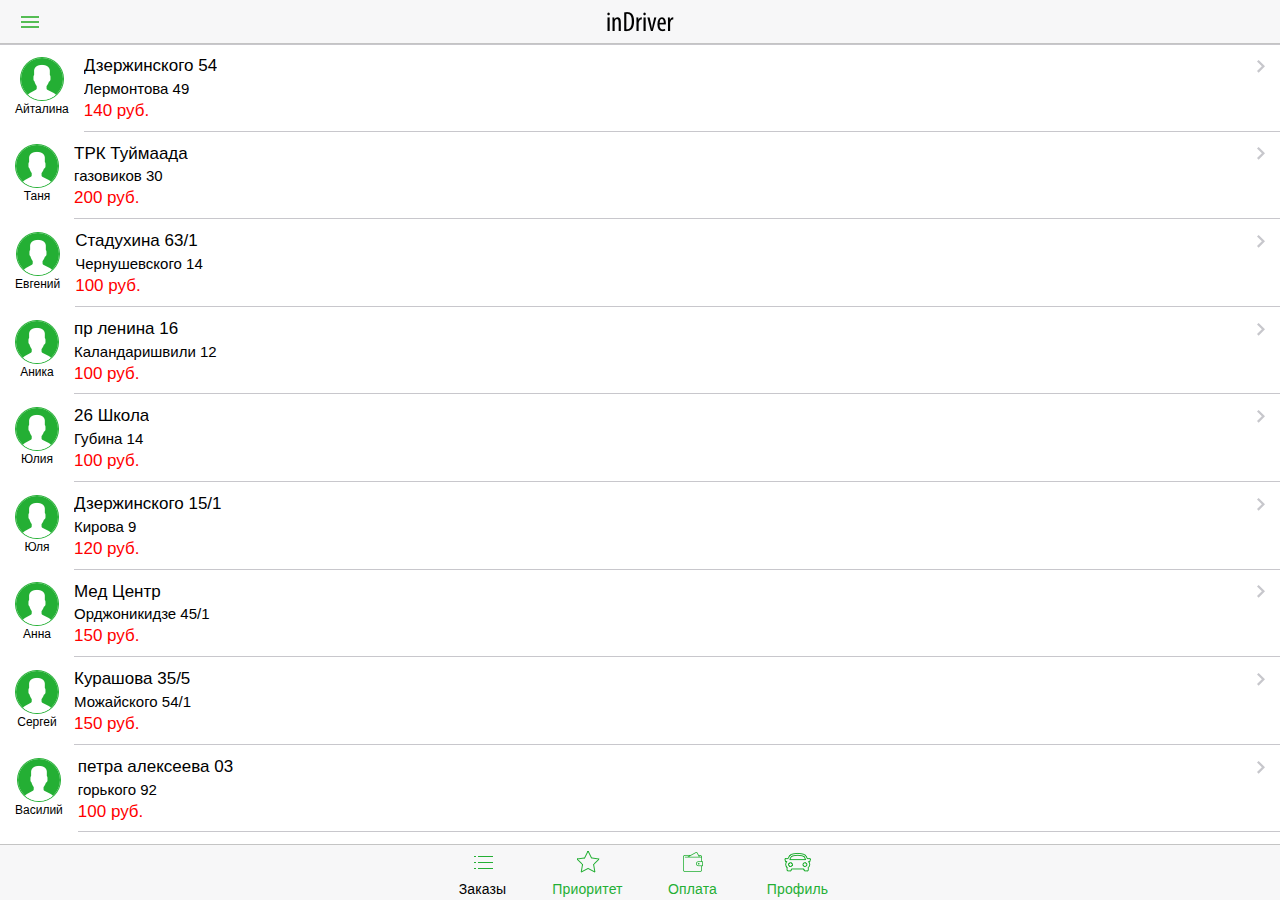
<file: index.html>
<!DOCTYPE html>
<html>
  <head>
    <meta charset="utf-8">
    <meta name="viewport" content="width=device-width, initial-scale=1, maximum-scale=1, minimum-scale=1, user-scalable=no, minimal-ui">
    <meta name="apple-mobile-web-app-capable" content="yes">
    <meta name="apple-mobile-web-app-status-bar-style" content="black">
    <title>inDriver</title>
    <!-- Path to Framework7 Library CSS-->
    <link rel="stylesheet" href="css/framework7.ios.min.css">
    <link rel="stylesheet" href="css/framework7.ios.colors.css">
    <!-- Path to your custom app styles-->
    <link rel="stylesheet" href="css/my-app.css">

    <script src="https://code.jquery.com/jquery-3.1.0.js" integrity="sha256-slogkvB1K3VOkzAI8QITxV3VzpOnkeNVsKvtkYLMjfk=" crossorigin="anonymous"></script>

  </head>
  <body class="theme-green">
    <!-- Status bar overlay for fullscreen mode-->
    <div class="statusbar-overlay"></div>
    <!-- Panels overlay-->
    <div class="panel-overlay"></div>
    <!-- Left panel with reveal effect-->
    <!-- Right panel with cover effect-->

    <!-- Views-->
    <div class="views">
      <!-- Your main view, should have "view-main" class-->
      <div class="view view-main">

        <!-- Top Navbar-->
        <div class="navbar" id="navbar">
          <div class="navbar-inner">
            <div class="left">
              <a href="#" class="link icon-only open-panel"><img src="img/Hamburger.png"/></a>
            </div>
            <div class="center"><img src="img/inDriver-logo.png"></img></div>
          </div>
        </div>


        <!-- Pages, because we need fixed-through navbar and toolbar, it has additional appropriate classes-->
        <div class="pages navbar-fixed toolbar-fixed">
          <!-- Page, data-page contains page name-->
          <div class="page" data-page="index"  id="index">

            <div class="toast" style="display:none">
              <p>Период активирован</p>
            </div>

            <!-- popup windows -->
            <div class="card-popup-topup">
              <div class="c-bg"></div>
              <div class="card c-popup" id='card'>
                <div class="card-header no-border c-popup-header">Ваш баланс: 0 монет</div>
                <div class="card-content">
                <div class="card-content-inner">
                  <p class="c-popup-p">Чтобы начать работать, необходимо пополнить счет.<br>Выберите способ</p>
                  <div class="card-popup__btn">
                    <a href="payment-terminals.html" class="button button-big button-round active form-from-json c-popup-btn" id="activate-terminal">Платежный терминалы</a>
                    <a href="payment.html" class="button button-big button-round active form-from-json c-popup-btn" id="activate-phone">С баланса телефона</a>
                    <a href="payment.html" class="button button-big button-round active form-from-json c-popup-btn" id="activate-bank">Банковская карта</a>
                    <a href="#" class="button button-round button-arrow">Другие способы <img src="img/Arrow.png" width="10"></a>
                    <div class="hidden">
                      <a href="#" class="button button-big button-round active form-from-json c-popup-btn" id="showtoast">Евросеть/Связной</a>
                      <a href="#" class="button button-big button-round active form-from-json c-popup-btn" id="showtoast">Сбербанк Онлайн</a>
                    </div>
                  </div>
                </div>
                </div>
              </div>
            </div>

            <div class="card-popup-activateshift">
              <div class="c-bg"></div>
              <div class="card c-popup" id='card2'>
                <div class="card-header no-border c-popup-header">Ваш баланс пополнен: 100 монет</div>
                <div class="card-content">
                <div class="card-content-inner">
                  <p class="c-popup-p">Активируйте период</p>
                  <div class="card-popup__btn">
                    <p><a href="#" class="button button-big button-round active two-lines-btn c-popup-btn showtoast" id="showtoast"><span>8 часов - 29 монет</span><br><span class="btn-label">Экономия - 20%</span></a></p>
                    <p><a href="#" class="button button-big button-round active two-lines-btn c-popup-btn showtoast" id="showtoast"><span>4 часа - 19 монет</span><br><span class="btn-label">Экономия - 10%</span></a></p>
                    <p><a href="#" class="button button-round button-arrow">Другие периоды <img src="img/Arrow.png" width="10"></a></p>
                    <div class="hidden">
                      <p><a href="#" class="button button-big button-round active two-lines-btn c-popup-btn showtoast" id="showtoast"><span>14 часов - 39 монет</span><br><span class="btn-label">Экономия - 70%</span></a></p>
                      <p><a href="#" class="button button-big button-round active two-lines-btn c-popup-btn showtoast" id="showtoast"><span>1 час -7 монет</span></a></p>
                    </div>
                  </div>
                </div>
                </div>
              </div>
            </div>

            <!-- Scrollable page content-->
          <div class="page-content tabs infinite-scroll">

            <div id="tab1" class="tab active">



            <!-- Scrollable page content-->
              <div class="list-block media-list">
                <ul>
                  <li>
                    <a href="#" class="item-link item-content create-popup">
                      <div class="item-media">
                        <img src="img/User.png" width="44">
                        <p class="passname">Айталина</p>
                      </div>
                      <div class="item-inner">
                        <div class="item-title-row">
                          <div class="item-title addr">Дзержинского 54</div>
                        </div>
                        <div class="item-subtitle">Лермонтова 49</div>
                        <div class="item-fare">140 руб.</div>
                      </div>
                    </a>
                  </li>
                  <li>
                    <a href="#" class="item-link item-content create-popup">
                      <div class="item-media">
                        <img src="img/User.png" width="44">
                        <p class="passname">Таня</p>
                      </div>
                      <div class="item-inner">
                        <div class="item-title-row">
                          <div class="item-title addr">ТРК Туймаада</div>
                        </div>
                        <div class="item-subtitle">газовиков 30</div>
                        <div class="item-fare">200 руб.</div>
                      </div>
                    </a>
                  </li>
                  <li>
                    <a href="#" class="item-link item-content create-popup">
                      <div class="item-media">
                        <img src="img/User.png" width="44">
                        <p class="passname">Евгений</p>
                      </div>
                      <div class="item-inner">
                        <div class="item-title-row">
                          <div class="item-title addr">Стадухина 63/1</div>
                        </div>
                        <div class="item-subtitle">Чернушевского 14</div>
                        <div class="item-fare">100 руб.</div>
                      </div>
                    </a>
                  </li>
                  <li>
                    <a href="#" class="item-link item-content create-popup">
                      <div class="item-media">
                        <img src="img/User.png" width="44">
                        <p class="passname">Аника</p>
                      </div>
                      <div class="item-inner">
                        <div class="item-title-row">
                          <div class="item-title addr">пр ленина 16</div>
                        </div>
                        <div class="item-subtitle">Каландаришвили 12</div>
                        <div class="item-fare">100 руб.</div>
                      </div>
                    </a>
                  </li>
                  <li>
                    <a href="#" class="item-link item-content create-popup">
                      <div class="item-media">
                        <img src="img/User.png" width="44">
                        <p class="passname">Юлия</p>
                      </div>
                      <div class="item-inner">
                        <div class="item-title-row">
                          <div class="item-title addr">26 Школа</div>
                        </div>
                        <div class="item-subtitle">Губина 14</div>
                        <div class="item-fare">100 руб.</div>
                      </div>
                    </a>
                  </li>
                  <li>
                    <a href="#" class="item-link item-content create-popup">
                      <div class="item-media">
                        <img src="img/User.png" width="44">
                        <p class="passname">Юля</p>
                      </div>
                      <div class="item-inner">
                        <div class="item-title-row">
                          <div class="item-title addr">Дзержинского 15/1</div>
                        </div>
                        <div class="item-subtitle">Кирова 9</div>
                        <div class="item-fare">120 руб.</div>
                      </div>
                    </a>
                  </li>
                  <li>
                    <a href="#" class="item-link item-content create-popup">
                      <div class="item-media">
                        <img src="img/User.png" width="44">
                        <p class="passname">Анна</p>
                      </div>
                      <div class="item-inner">
                        <div class="item-title-row">
                          <div class="item-title addr">Мед Центр</div>
                        </div>
                        <div class="item-subtitle">Орджоникидзе 45/1</div>
                        <div class="item-fare">150 руб.</div>
                      </div>
                    </a>
                  </li>
                  <li>
                    <a href="#" class="item-link item-content create-popup">
                      <div class="item-media">
                        <img src="img/User.png" width="44">
                        <p class="passname">Сергей</p>
                      </div>
                      <div class="item-inner">
                        <div class="item-title-row">
                          <div class="item-title addr">Курашова 35/5</div>
                        </div>
                        <div class="item-subtitle">Можайского 54/1</div>
                        <div class="item-fare">150 руб.</div>
                      </div>
                    </a>
                  </li>
                  <li>
                    <a href="#" class="item-link item-content create-popup">
                      <div class="item-media">
                        <img src="img/User.png" width="44">
                        <p class="passname">Василий</p>
                      </div>
                      <div class="item-inner">
                        <div class="item-title-row">
                          <div class="item-title addr">петра алексеева 03</div>
                        </div>
                        <div class="item-subtitle">горького 92</div>
                        <div class="item-fare">100 руб.</div>
                      </div>
                    </a>
                  </li>
                  <li>
                    <a href="#" class="item-link item-content create-popup">
                      <div class="item-media">
                        <img src="img/User.png" width="44">
                        <p class="passname">Костя</p>
                      </div>
                      <div class="item-inner">
                        <div class="item-title-row">
                          <div class="item-title addr">мсх</div>
                        </div>
                        <div class="item-subtitle">Островского 16</div>
                        <div class="item-fare">100 руб.</div>
                      </div>
                    </a>
                  </li>
                  <li>
                    <a href="#" class="item-link item-content create-popup">
                      <div class="item-media">
                        <img src="img/User.png" width="44">
                        <p class="passname">Мария</p>
                      </div>
                      <div class="item-inner">
                        <div class="item-title-row">
                          <div class="item-title addr">Орджоникидзе 17</div>
                        </div>
                        <div class="item-subtitle">Петра Алексеева 4/2</div>
                        <div class="item-fare">100 руб.</div>
                      </div>
                    </a>
                  </li>
                  <li>
                    <a href="#" class="item-link item-content create-popup">
                      <div class="item-media">
                        <img src="img/User.png" width="44">
                        <p class="passname">Вован</p>
                      </div>
                      <div class="item-inner">
                        <div class="item-title-row">
                          <div class="item-title addr">чернышевского 84</div>
                        </div>
                        <div class="item-subtitle">улуру молл</div>
                        <div class="item-fare">200 руб.</div>
                      </div>
                    </a>
                  </li>
                  <li>
                    <a href="#" class="item-link item-content create-popup">
                      <div class="item-media">
                        <img src="img/User.png" width="44">
                        <p class="passname">Любовь</p>
                      </div>
                      <div class="item-inner">
                        <div class="item-title-row">
                          <div class="item-title addr">стадион юность</div>
                        </div>
                        <div class="item-subtitle">Автодорожная 12</div>
                        <div class="item-fare">100 руб.</div>
                      </div>
                    </a>
                  </li>
                  <li>
                    <a href="#" class="item-link item-content create-popup">
                      <div class="item-media">
                        <img src="img/User.png" width="44">
                        <p class="passname">вася</p>
                      </div>
                      <div class="item-inner">
                        <div class="item-title-row">
                          <div class="item-title addr">Павлика Морозова 2</div>
                        </div>
                        <div class="item-subtitle">Авиационная магазин рида</div>
                        <div class="item-fare">150 руб.</div>
                      </div>
                    </a>
                  </li>
                  <li>
                    <a href="#" class="item-link item-content create-popup">
                      <div class="item-media">
                        <img src="img/User.png" width="44">
                        <p class="passname">Жанна</p>
                      </div>
                      <div class="item-inner">
                        <div class="item-title-row">
                          <div class="item-title addr">Жорницкого 7/15</div>
                        </div>
                        <div class="item-subtitle">Парковая 65</div>
                        <div class="item-fare">100 руб.</div>
                      </div>
                    </a>
                  </li>


                </ul>
              </div>



            </div>



            <div id="tab2" class="tab">
              <div class="tab-header">
                <div class="pr-header">
                  <div class="pr-header__priority">101.245<i class="icon demo-icon-4"><img src="img/Rise.png" alt=""></i></div>
                  <div class="pr-header__label">ваш приоритет</div>
                </div>
                <div class="pr-content">
                  <div class="pr-left">
                    <div class="pr-number">412</div>
                    <div class="pr-text">поездок</div>
                  </div>
                  <div class="pr-center">
                    <div class="pr-number">402</div>
                    <div class="pr-text">оценок</div>
                  </div>
                  <div class="pr-right">
                    <div class="pr-number">0</div>
                    <div class="pr-text">монет</div>
                  </div>
                </div>
              </div>

              <div class="card card-news">
                <div class="card-header no-border">Новый вид для водительского режима!<span class="card-date">29.01.2017</span> </div>
                <div class="card-content">
                  <div class="card-content-inner">Добавили вкладки Приоритет, Оплата и Профиль для быстрого доступа. Ждем ваших отзывов!</div>
                  <button class="card-button">Написать отзыв</button>
                </div>
              </div>

              <div class="card">
                <div class="card-header no-border">Хорошо поработали!<span class="card-date">29.01.2017</span> </div>
                <div class="card-content">
                  <div class="card-content-inner">
                    <p>Вы совершили 3 поездки<br>Получили 3 оценки<br>Ваш приоритет повысился на 0.2 балла</p>
                    <p class="rating"><img src="img/Good.png" alt=""><span>Афанасий</span><span><img src="img/Rating-star.png" alt=""><img src="img/Rating-star.png" alt=""><img src="img/Rating-star.png" alt=""><img src="img/Rating-star.png" alt=""><img src="img/Rating-star.png" alt=""></span></p>
                    <p class="rating-comment">Отлично!</p>
                    <p class="rating"><img src="img/Good-2.png" alt=""><span>Юля</span><span><img src="img/Rating-star.png" alt=""><img src="img/Rating-star.png" alt=""><img src="img/Rating-star.png" alt=""><img src="img/Rating-star.png" alt=""><img src="img/Rating-star.png" alt=""></span></p>
                    <p class="rating"><img src="img/Bad-1.png" alt=""><span>Олег</span><span><img src="img/Rating-star.png" alt=""></span></p>

                  </div>
                </div>
              </div>

              <div class="card">
                <div class="card-header no-border">Отлично, так держать!<span class="card-date">28.01.2017</span> </div>
                <div class="card-content">
                  <div class="card-content-inner">
                    <p>Вы совершили 3 поездки<br>Получили 3 оценки<br>Ваш приоритет повысился на 0.2 балла</p>
                    <p class="rating"><img src="img/Good.png" alt=""><span>Афанасий</span><span><img src="img/Rating-star.png" alt=""><img src="img/Rating-star.png" alt=""><img src="img/Rating-star.png" alt=""><img src="img/Rating-star.png" alt=""><img src="img/Rating-star.png" alt=""></span></p>
                    <p class="rating-comment">Отлично!</p>
                    <p class="rating"><img src="img/Good-2.png" alt=""><span>Юля</span><span><img src="img/Rating-star.png" alt=""><img src="img/Rating-star.png" alt=""><img src="img/Rating-star.png" alt=""><img src="img/Rating-star.png" alt=""><img src="img/Rating-star.png" alt=""></span></p>
                    <p class="rating"><img src="img/Bad-1.png" alt=""><span>Олег</span><span><img src="img/Rating-star.png" alt=""></span></p>
                  </div>
                </div>
              </div>

              <div class="card">
                <div class="card-header no-border">Андрей, вы прошли регистрациюю<span class="card-date">27.01.2017</span> </div>
                <div class="card-content">
                  <div class="card-content-inner">Начинайте зарабатывать с inDriver!</div>
                  <p><button class="card-button">Написать отзыв</button></p>
                </div>

              </div>

            </div>
            <!-- <div class="infinite-scroll-preloader">
              <div class="preloader"></div>
            </div> -->

        <div id="tab3" class="tab">
        <!-- Scrollable page content-->
          <div class="tab-header">
            <div class="pr-header">
              <div class="pr-header__priority">0</div>
              <div class="pr-header__label">монет<br>на счету</div>
            </div>
          </div>

          <div class="card">
            <div class="card-header no-border">Пополнить счет</div>
            <div class="card-content">
              <div class="card-content-inner">
                <p><a href="pay-options.html" class="button button-big button-round active two-lines-btn"><span>20 монет - 100 Руб.</span><br><span class="btn-label">Экономия - 10%</span></a></p>
                <p><a href="pay-options.html" class="button button-big button-round active two-lines-btn"><span>50 монет - 250 Руб.</span><br><span class="btn-label">Экономия - 15%</span></a></p>
                <p><a href="#" class="button button-round button-arrow">Другие пакеты <img src="img/Arrow.png" width="10"></a></p>
                <div class="hidden">
                  <p><a href="pay-options.html" class="button button-big button-round active two-lines-btn"><span>100 монет - 500 Руб.</span><br><span class="btn-label">Экономия - 50%</span></a></p>
                  <p><a href="pay-options.html" class="button button-big button-round active two-lines-btn"><span>500 монет - 2500 Руб.</span><br><span class="btn-label">Экономия - 70%</span></a></p>
                </div>
              </div>
            </div>
          </div>

          <p><a href="#" class="button button-round no-arrow">История платежей</a></p>
          <p><a href="#" class="button button-round no-arrow">Рекомендуемые правила</a></p>

        </div>

        <div id="tab4" class="tab">
        <!-- Scrollable page content-->
            <div class="card facebook-card">
              <div class="card-header no-border fb-card">
                <div class="facebook-avatar"><img class="driver-photo" src="img/driver.jpg" width="34" height="34"></div>
                <div class="facebook-name">Жуковский Андрей </div>
              </div>
              <div class="card-content">
                <div class="card-content-inner">Toyota Corolla Fielder, серый, 113</div>
                <button class="card-button">Редактировать</button>
              </div>
            </div>

            <div class="card">
              <div class="card-header no-border">Опции</div>
              <div class="card-content">
                <div class="card-content-inner">
                  <div class="list-block">
                    <ul>
                      <li>
                        <div class="item-content">
                          <div class="item-inner">
                            <div class="item-title label">Микроавтобус</div>
                            <div class="item-input">
                              <label class="label-switch">
                                <input type="checkbox">
                                <div class="checkbox"></div>
                              </label>
                            </div>
                          </div>
                        </div>
                      </li>

                      <li>
                        <div class="item-content">
                          <div class="item-inner">
                            <div class="item-title label">Детское кресло</div>
                            <div class="item-input">
                              <label class="label-switch">
                                <input type="checkbox">
                                <div class="checkbox"></div>
                              </label>
                            </div>
                          </div>
                        </div>
                      </li>

                      <li>
                        <div class="item-content">
                          <div class="item-inner">
                            <div class="item-title label">Кондиционер</div>
                            <div class="item-input">
                              <label class="label-switch">
                                <input type="checkbox">
                                <div class="checkbox"></div>
                              </label>
                            </div>
                          </div>
                        </div>
                      </li>

                      <li>
                        <div class="item-content">
                          <div class="item-inner">
                            <div class="item-title label">Не курю</div>
                            <div class="item-input">
                              <label class="label-switch">
                                <input type="checkbox">
                                <div class="checkbox"></div>
                              </label>
                            </div>
                          </div>
                        </div>
                      </li>
                    </ul>
                  </div>

                </div>
              </div>
            </div>
          </div>

</div>

<div class="toolbar tabbar tabbar-labels">
  <div class="toolbar-inner">
      <a href="#tab1" class="tab-link active">
          <i class="icon demo-icon-1"><img id="tab-img__list" src="img/List.png" alt=""></i>
          <span class="tabbar-label">Заказы</span>
      </a>
      <a href="#tab2" class="tab-link">
          <i class="icon demo-icon-2"><img id="tab-img__prior" src="img/Priority.png" alt=""></i>
          <span class="tabbar-label">Приоритет</span>
      </a>
      <a href="#tab3" class="tab-link">
          <i class="icon demo-icon-3"><img id="tab-img__pay" src="img/Pay.png" alt=""></i>
          <span class="tabbar-label">Оплата</span>
      </a>
      <a href="#tab4" class="tab-link">
          <i class="icon demo-icon-4"><img id="tab-img__car" src="img/Car.png" alt=""></i>
          <span class="tabbar-label">Профиль</span>
      </a>
  </div>
</div>
        </div>
        </div>
        </div>
      </div>

    </div>
    </div>
    <!-- Path to Framework7 Library JS-->
    <script type="text/javascript" src="js/framework7.min.js"></script>
    <!-- Path to your app js-->
    <script type="text/javascript" src="js/my-app.js"></script>
  </body>
</html>
</file>
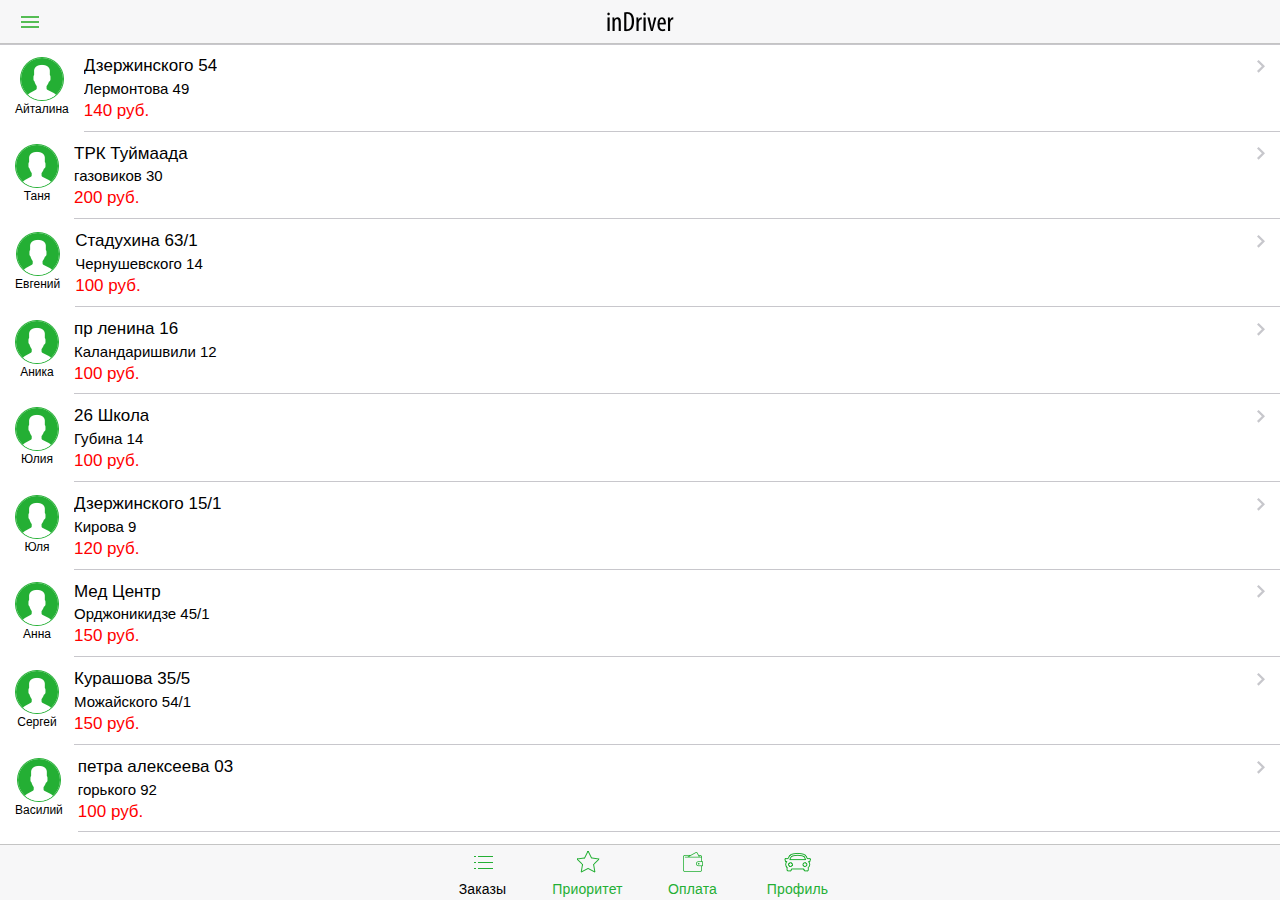
<file: b/index.html>
<!DOCTYPE html>
<html>
  <head>
    <meta charset="utf-8">
    <meta name="viewport" content="width=device-width, initial-scale=1, maximum-scale=1, minimum-scale=1, user-scalable=no, minimal-ui">
    <meta name="apple-mobile-web-app-capable" content="yes">
    <meta name="apple-mobile-web-app-status-bar-style" content="black">
    <title>inDriver</title>
    <!-- Path to Framework7 Library CSS-->
    <link rel="stylesheet" href="../css/framework7.ios.min.css">
    <link rel="stylesheet" href="../css/framework7.ios.colors.css">
    <!-- Path to your custom app styles-->
    <link rel="stylesheet" href="../css/my-app.css">

    <script src="https://code.jquery.com/jquery-3.1.0.js" integrity="sha256-slogkvB1K3VOkzAI8QITxV3VzpOnkeNVsKvtkYLMjfk=" crossorigin="anonymous"></script>

  </head>
  <body class="theme-green">
    <!-- Status bar overlay for fullscreen mode-->
    <div class="statusbar-overlay"></div>
    <!-- Panels overlay-->
    <div class="panel-overlay"></div>
    <!-- Left panel with reveal effect-->
    <!-- Right panel with cover effect-->

    <!-- Views-->
    <div class="views">
      <!-- Your main view, should have "view-main" class-->
      <div class="view view-main">

        <!-- Top Navbar-->
        <div class="navbar" id="navbar">
          <div class="navbar-inner">
            <div class="left">
              <a href="#" class="link icon-only open-panel"><img src="../img/Hamburger.png"/></a>
            </div>
            <div class="center"><img src="../img/inDriver-logo.png"></img></div>
          </div>
        </div>


        <!-- Pages, because we need fixed-through navbar and toolbar, it has additional appropriate classes-->
        <div class="pages navbar-fixed toolbar-fixed">
          <!-- Page, data-page contains page name-->
          <div class="page" data-page="index"  id="index">

            <div class="toast" style="display:none">
              <p>Период активирован</p>
            </div>

            <!-- popup windows -->
            <div class="card-popup-topup">
              <div class="c-bg"></div>
              <div class="card c-popup" id='card'>
                <div class="card-header no-border c-popup-header">Ваш баланс: 5 монет</div>
                <div class="card-content">
                <div class="card-content-inner">
                  <p class="c-popup-p">Чтобы начать работать, необходимо пополнить счет.<br>Выберите способ</p>
                  <div class="card-popup__btn">
                    <a href="payment-terminals.html" class="button button-big button-round active form-from-json c-popup-btn" id="activate-terminal">Платежный терминалы</a>
                    <a href="payment.html" class="button button-big button-round active form-from-json c-popup-btn" id="activate-phone">С баланса телефона</a>
                    <a href="payment.html" class="button button-big button-round active form-from-json c-popup-btn" id="activate-bank">Банковская карта</a>
                    <a href="#" class="button button-round button-arrow">Другие способы <img src="../img/Arrow.png" width="10"></a>
                    <div class="hidden">
                      <a href="#" class="button button-big button-round active form-from-json c-popup-btn" id="showtoast">Евросеть/Связной</a>
                      <a href="#" class="button button-big button-round active form-from-json c-popup-btn" id="showtoast">Сбербанк Онлайн</a>
                    </div>
                  </div>
                </div>
                </div>
              </div>
            </div>

            <div class="card-popup-activateshift">
              <div class="c-bg"></div>
              <div class="card c-popup" id='card2'>
                <!-- <div class="card-header no-border c-popup-header"></div> -->
                <div class="card-content">
                <div class="card-content-inner">
                  <p class="c-popup-p">Чтобы начать работать, активируйте период</p>
                  <div class="card-popup__btn">
                    <p><a href="activation.html" class="button button-big button-round active two-lines-btn c-popup-btn"><span>8 часов - 29 монет</span><br><span class="btn-label">Экономия - 20%</span></a></p>
                    <p><a href="activation.html" class="button button-big button-round active two-lines-btn c-popup-btn"><span>4 часа - 19 монет</span><br><span class="btn-label">Экономия - 10%</span></a></p>
                    <p><a href="#" class="button button-round button-arrow">Другие периоды <img src="../img/Arrow.png" width="10"></a></p>
                    <div class="hidden">
                      <p><a href="activation.html" class="button button-big button-round active two-lines-btn c-popup-btn"><span>14 часов - 39 монет</span><br><span class="btn-label">Экономия - 30%</span></a></p>
                      <p><a href="activation.html" class="button button-big button-round active two-lines-btn c-popup-btn"><span>1 час - 9 монет</span><br><span class="btn-label">Экономия - 5%</span></a></p>
                    </div>
                  </div>
                </div>
                </div>
              </div>
            </div>

            <!-- Scrollable page content-->
          <div class="page-content tabs infinite-scroll">

            <div id="tab1" class="tab active">



            <!-- Scrollable page content-->
              <div class="list-block media-list">
                <ul>
                  <li>
                    <a href="#" class="item-link item-content create-popup">
                      <div class="item-media">
                        <img src="../img/User.png" width="44">
                        <p class="passname">Айталина</p>
                      </div>
                      <div class="item-inner">
                        <div class="item-title-row">
                          <div class="item-title addr">Дзержинского 54</div>
                        </div>
                        <div class="item-subtitle">Лермонтова 49</div>
                        <div class="item-fare">140 руб.</div>
                      </div>
                    </a>
                  </li>
                  <li>
                    <a href="#" class="item-link item-content create-popup">
                      <div class="item-media">
                        <img src="../img/User.png" width="44">
                        <p class="passname">Таня</p>
                      </div>
                      <div class="item-inner">
                        <div class="item-title-row">
                          <div class="item-title addr">ТРК Туймаада</div>
                        </div>
                        <div class="item-subtitle">газовиков 30</div>
                        <div class="item-fare">200 руб.</div>
                      </div>
                    </a>
                  </li>
                  <li>
                    <a href="#" class="item-link item-content create-popup">
                      <div class="item-media">
                        <img src="../img/User.png" width="44">
                        <p class="passname">Евгений</p>
                      </div>
                      <div class="item-inner">
                        <div class="item-title-row">
                          <div class="item-title addr">Стадухина 63/1</div>
                        </div>
                        <div class="item-subtitle">Чернушевского 14</div>
                        <div class="item-fare">100 руб.</div>
                      </div>
                    </a>
                  </li>
                  <li>
                    <a href="#" class="item-link item-content create-popup">
                      <div class="item-media">
                        <img src="../img/User.png" width="44">
                        <p class="passname">Аника</p>
                      </div>
                      <div class="item-inner">
                        <div class="item-title-row">
                          <div class="item-title addr">пр ленина 16</div>
                        </div>
                        <div class="item-subtitle">Каландаришвили 12</div>
                        <div class="item-fare">100 руб.</div>
                      </div>
                    </a>
                  </li>
                  <li>
                    <a href="#" class="item-link item-content create-popup">
                      <div class="item-media">
                        <img src="../img/User.png" width="44">
                        <p class="passname">Юлия</p>
                      </div>
                      <div class="item-inner">
                        <div class="item-title-row">
                          <div class="item-title addr">26 Школа</div>
                        </div>
                        <div class="item-subtitle">Губина 14</div>
                        <div class="item-fare">100 руб.</div>
                      </div>
                    </a>
                  </li>
                  <li>
                    <a href="#" class="item-link item-content create-popup">
                      <div class="item-media">
                        <img src="../img/User.png" width="44">
                        <p class="passname">Юля</p>
                      </div>
                      <div class="item-inner">
                        <div class="item-title-row">
                          <div class="item-title addr">Дзержинского 15/1</div>
                        </div>
                        <div class="item-subtitle">Кирова 9</div>
                        <div class="item-fare">120 руб.</div>
                      </div>
                    </a>
                  </li>
                  <li>
                    <a href="#" class="item-link item-content create-popup">
                      <div class="item-media">
                        <img src="../img/User.png" width="44">
                        <p class="passname">Анна</p>
                      </div>
                      <div class="item-inner">
                        <div class="item-title-row">
                          <div class="item-title addr">Мед Центр</div>
                        </div>
                        <div class="item-subtitle">Орджоникидзе 45/1</div>
                        <div class="item-fare">150 руб.</div>
                      </div>
                    </a>
                  </li>
                  <li>
                    <a href="#" class="item-link item-content create-popup">
                      <div class="item-media">
                        <img src="../img/User.png" width="44">
                        <p class="passname">Сергей</p>
                      </div>
                      <div class="item-inner">
                        <div class="item-title-row">
                          <div class="item-title addr">Курашова 35/5</div>
                        </div>
                        <div class="item-subtitle">Можайского 54/1</div>
                        <div class="item-fare">150 руб.</div>
                      </div>
                    </a>
                  </li>
                  <li>
                    <a href="#" class="item-link item-content create-popup">
                      <div class="item-media">
                        <img src="../img/User.png" width="44">
                        <p class="passname">Василий</p>
                      </div>
                      <div class="item-inner">
                        <div class="item-title-row">
                          <div class="item-title addr">петра алексеева 03</div>
                        </div>
                        <div class="item-subtitle">горького 92</div>
                        <div class="item-fare">100 руб.</div>
                      </div>
                    </a>
                  </li>
                  <li>
                    <a href="#" class="item-link item-content create-popup">
                      <div class="item-media">
                        <img src="../img/User.png" width="44">
                        <p class="passname">Костя</p>
                      </div>
                      <div class="item-inner">
                        <div class="item-title-row">
                          <div class="item-title addr">мсх</div>
                        </div>
                        <div class="item-subtitle">Островского 16</div>
                        <div class="item-fare">100 руб.</div>
                      </div>
                    </a>
                  </li>
                  <li>
                    <a href="#" class="item-link item-content create-popup">
                      <div class="item-media">
                        <img src="../img/User.png" width="44">
                        <p class="passname">Мария</p>
                      </div>
                      <div class="item-inner">
                        <div class="item-title-row">
                          <div class="item-title addr">Орджоникидзе 17</div>
                        </div>
                        <div class="item-subtitle">Петра Алексеева 4/2</div>
                        <div class="item-fare">100 руб.</div>
                      </div>
                    </a>
                  </li>
                  <li>
                    <a href="#" class="item-link item-content create-popup">
                      <div class="item-media">
                        <img src="../img/User.png" width="44">
                        <p class="passname">Вован</p>
                      </div>
                      <div class="item-inner">
                        <div class="item-title-row">
                          <div class="item-title addr">чернышевского 84</div>
                        </div>
                        <div class="item-subtitle">улуру молл</div>
                        <div class="item-fare">200 руб.</div>
                      </div>
                    </a>
                  </li>
                  <li>
                    <a href="#" class="item-link item-content create-popup">
                      <div class="item-media">
                        <img src="../img/User.png" width="44">
                        <p class="passname">Любовь</p>
                      </div>
                      <div class="item-inner">
                        <div class="item-title-row">
                          <div class="item-title addr">стадион юность</div>
                        </div>
                        <div class="item-subtitle">Автодорожная 12</div>
                        <div class="item-fare">100 руб.</div>
                      </div>
                    </a>
                  </li>
                  <li>
                    <a href="#" class="item-link item-content create-popup">
                      <div class="item-media">
                        <img src="../img/User.png" width="44">
                        <p class="passname">вася</p>
                      </div>
                      <div class="item-inner">
                        <div class="item-title-row">
                          <div class="item-title addr">Павлика Морозова 2</div>
                        </div>
                        <div class="item-subtitle">Авиационная магазин рида</div>
                        <div class="item-fare">150 руб.</div>
                      </div>
                    </a>
                  </li>
                  <li>
                    <a href="#" class="item-link item-content create-popup">
                      <div class="item-media">
                        <img src="../img/User.png" width="44">
                        <p class="passname">Жанна</p>
                      </div>
                      <div class="item-inner">
                        <div class="item-title-row">
                          <div class="item-title addr">Жорницкого 7/15</div>
                        </div>
                        <div class="item-subtitle">Парковая 65</div>
                        <div class="item-fare">100 руб.</div>
                      </div>
                    </a>
                  </li>


                </ul>
              </div>



            </div>



            <div id="tab2" class="tab">
              <div class="tab-header">
                <div class="pr-header">
                  <div class="pr-header__priority">101.245<i class="icon demo-icon-4"><img src="../img/Rise.png" alt=""></i></div>
                  <div class="pr-header__label">ваш приоритет</div>
                </div>
                <div class="pr-content">
                  <div class="pr-left">
                    <div class="pr-number">412</div>
                    <div class="pr-text">поездок</div>
                  </div>
                  <div class="pr-center">
                    <div class="pr-number">402</div>
                    <div class="pr-text">оценок</div>
                  </div>
                  <div class="pr-right">
                    <div class="pr-number">0</div>
                    <div class="pr-text">монет</div>
                  </div>
                </div>
              </div>

              <div class="card card-news">
                <div class="card-header no-border">Новый вид для водительского режима!<span class="card-date">29.01.2017</span> </div>
                <div class="card-content">
                  <div class="card-content-inner">Добавили вкладки Приоритет, Оплата и Профиль для быстрого доступа. Ждем ваших отзывов!</div>
                  <button class="card-button">Написать отзыв</button>
                </div>
              </div>

              <div class="card">
                <div class="card-header no-border">Хорошо поработали!<span class="card-date">29.01.2017</span> </div>
                <div class="card-content">
                  <div class="card-content-inner">
                    <p>Вы совершили 3 поездки<br>Получили 3 оценки<br>Ваш приоритет повысился на 0.2 балла</p>
                    <p class="rating"><img src="../img/Good.png" alt=""><span>Афанасий</span><span><img src="../img/Rating-star.png" alt=""><img src="../img/Rating-star.png" alt=""><img src="../img/Rating-star.png" alt=""><img src="../img/Rating-star.png" alt=""><img src="../img/Rating-star.png" alt=""></span></p>
                    <p class="rating-comment">Отлично!</p>
                    <p class="rating"><img src="../img/Good-2.png" alt=""><span>Юля</span><span><img src="../img/Rating-star.png" alt=""><img src="../img/Rating-star.png" alt=""><img src="../img/Rating-star.png" alt=""><img src="../img/Rating-star.png" alt=""><img src="../img/Rating-star.png" alt=""></span></p>
                    <p class="rating"><img src="../img/Bad-1.png" alt=""><span>Олег</span><span><img src="../img/Rating-star.png" alt=""></span></p>

                  </div>
                </div>
              </div>

              <div class="card">
                <div class="card-header no-border">Отлично, так держать!<span class="card-date">28.01.2017</span> </div>
                <div class="card-content">
                  <div class="card-content-inner">
                    <p>Вы совершили 3 поездки<br>Получили 3 оценки<br>Ваш приоритет повысился на 0.2 балла</p>
                    <p class="rating"><img src="../img/Good.png" alt=""><span>Афанасий</span><span><img src="../img/Rating-star.png" alt=""><img src="../img/Rating-star.png" alt=""><img src="../img/Rating-star.png" alt=""><img src="../img/Rating-star.png" alt=""><img src="../img/Rating-star.png" alt=""></span></p>
                    <p class="rating-comment">Отлично!</p>
                    <p class="rating"><img src="../img/Good-2.png" alt=""><span>Юля</span><span><img src="../img/Rating-star.png" alt=""><img src="../img/Rating-star.png" alt=""><img src="../img/Rating-star.png" alt=""><img src="../img/Rating-star.png" alt=""><img src="../img/Rating-star.png" alt=""></span></p>
                    <p class="rating"><img src="../img/Bad-1.png" alt=""><span>Олег</span><span><img src="../img/Rating-star.png" alt=""></span></p>
                  </div>
                </div>
              </div>

              <div class="card">
                <div class="card-header no-border">Андрей, вы прошли регистрациюю<span class="card-date">27.01.2017</span> </div>
                <div class="card-content">
                  <div class="card-content-inner">Начинайте зарабатывать с inDriver!</div>
                  <p><button class="card-button">Написать отзыв</button></p>
                </div>

              </div>

            </div>
            <!-- <div class="infinite-scroll-preloader">
              <div class="preloader"></div>
            </div> -->

            <div id="tab3" class="tab">
            <!-- Scrollable page content-->
              <div class="tab-header">
                <div class="pr-header">
                  <div class="pr-header__priority">0</div>
                  <div class="pr-header__label">монет<br>на счету</div>
                </div>
              </div>

              <div class="card">
                <div class="card-header no-border">Чтобы начать работать, активируйте период</div>
                <div class="card-content">
                  <div class="card-content-inner">
                    <p><a href="activation.html" class="button button-big button-round active two-lines-btn"><span>8 часов - 29 монет</span><br><span class="btn-label">Экономия - 20%</span></a></p>
                    <p><a href="activation.html" class="button button-big button-round active two-lines-btn"><span>4 часа - 19 монет</span><br><span class="btn-label">Экономия - 10%</span></a></p>
                    <p><a href="#" class="button button-round button-arrow">Другие пакеты <img src="../img/Arrow.png" width="10"></a></p>
                    <div class="hidden">
                      <p><a href="activation.html" class="button button-big button-round active two-lines-btn"><span>14 часов - 39 монет</span><br><span class="btn-label">Экономия - 30%</span></a></p>
                      <p><a href="activation.html" class="button button-big button-round active two-lines-btn"><span>1 час - 9 монет</span><br><span class="btn-label">Экономия - 5%</span></a></p>
                    </div>
                  </div>
                </div>
              </div>

              <p><a href="#" class="button button-round no-arrow">История платежей</a></p>
              <p><a href="#" class="button button-round no-arrow">Рекомендуемые правила</a></p>

            </div>

        <div id="tab4" class="tab">
        <!-- Scrollable page content-->
            <div class="card facebook-card">
              <div class="card-header no-border fb-card">
                <div class="facebook-avatar"><img class="driver-photo" src="../img/driver.jpg" width="34" height="34"></div>
                <div class="facebook-name">Жуковский Андрей </div>
              </div>
              <div class="card-content">
                <div class="card-content-inner">Toyota Corolla Fielder, серый, 113</div>
                <button class="card-button">Редактировать</button>
              </div>
            </div>

            <div class="card">
              <div class="card-header no-border">Опции</div>
              <div class="card-content">
                <div class="card-content-inner">
                  <div class="list-block">
                    <ul>
                      <li>
                        <div class="item-content">
                          <div class="item-inner">
                            <div class="item-title label">Микроавтобус</div>
                            <div class="item-input">
                              <label class="label-switch">
                                <input type="checkbox">
                                <div class="checkbox"></div>
                              </label>
                            </div>
                          </div>
                        </div>
                      </li>

                      <li>
                        <div class="item-content">
                          <div class="item-inner">
                            <div class="item-title label">Детское кресло</div>
                            <div class="item-input">
                              <label class="label-switch">
                                <input type="checkbox">
                                <div class="checkbox"></div>
                              </label>
                            </div>
                          </div>
                        </div>
                      </li>

                      <li>
                        <div class="item-content">
                          <div class="item-inner">
                            <div class="item-title label">Кондиционер</div>
                            <div class="item-input">
                              <label class="label-switch">
                                <input type="checkbox">
                                <div class="checkbox"></div>
                              </label>
                            </div>
                          </div>
                        </div>
                      </li>

                      <li>
                        <div class="item-content">
                          <div class="item-inner">
                            <div class="item-title label">Не курю</div>
                            <div class="item-input">
                              <label class="label-switch">
                                <input type="checkbox">
                                <div class="checkbox"></div>
                              </label>
                            </div>
                          </div>
                        </div>
                      </li>
                    </ul>
                  </div>

                </div>
              </div>
            </div>
          </div>

</div>

<div class="toolbar tabbar tabbar-labels">
  <div class="toolbar-inner">
      <a href="#tab1" class="tab-link active">
          <i class="icon demo-icon-1"><img id="tab-img__list" src="../img/List.png" alt=""></i>
          <span class="tabbar-label">Заказы</span>
      </a>
      <a href="#tab2" class="tab-link">
          <i class="icon demo-icon-2"><img id="tab-img__prior" src="../img/Priority.png" alt=""></i>
          <span class="tabbar-label">Приоритет</span>
      </a>
      <a href="#tab3" class="tab-link">
          <i class="icon demo-icon-3"><img id="tab-img__pay" src="../img/Pay.png" alt=""></i>
          <span class="tabbar-label">Оплата</span>
      </a>
      <a href="#tab4" class="tab-link">
          <i class="icon demo-icon-4"><img id="tab-img__car" src="../img/Car.png" alt=""></i>
          <span class="tabbar-label">Профиль</span>
      </a>
  </div>
</div>
        </div>
        </div>
        </div>
      </div>

    </div>
    </div>
    <!-- Path to Framework7 Library JS-->
    <script type="text/javascript" src="../js/framework7.min.js"></script>
    <!-- Path to your app js-->
    <script type="text/javascript" src="my-app.js"></script>
  </body>
</html>
</file>
<file: css/framework7.ios.colors.css>
/**
 * Framework7 1.4.2
 * Full Featured Mobile HTML Framework For Building iOS & Android Apps
 *
 * iOS Theme
 *
 * http://www.idangero.us/framework7
 *
 * Copyright 2016, Vladimir Kharlampidi
 * The iDangero.us
 * http://www.idangero.us/
 *
 * Licensed under MIT
 *
 * Released on: February 27, 2016
 */
/*==========================
Framework7 Color Themes
==========================*/
.color-gray {
  color: #8e8e93;
}
.list-block .item-link.list-button.color-gray,
.tabbar a.active.color-gray,
a.color-gray {
  color: #8e8e93;
}
.label-switch input[type="checkbox"]:checked + .checkbox.color-gray,
.label-switch.color-gray input[type="checkbox"]:checked + .checkbox {
  background-color: #8e8e93;
}
.color-gray.button:not(.button-fill),
.color-gray.buttons-row .button,
.theme-gray .button:not(.button-fill) {
  border-color: #8e8e93;
}
html:not(.watch-active-state) .color-gray.button:not(.button-fill):active,
html:not(.watch-active-state) .color-gray.buttons-row .button:active,
html:not(.watch-active-state) .theme-gray .button:not(.button-fill):active,
.color-gray.button:not(.button-fill).active-state,
.color-gray.buttons-row .button.active-state,
.theme-gray .button:not(.button-fill).active-state {
  background-color: rgba(142, 142, 147, 0.15);
}
.color-gray.button:not(.button-fill).active,
.color-gray.buttons-row .button.active,
.theme-gray .button:not(.button-fill).active {
  background-color: #8e8e93;
  color: #fff;
}
.theme-gray .button.button-fill,
.button.button-fill.color-gray {
  background: #8e8e93;
  color: #fff;
}
.progressbar.color-gray span,
.progressbar.theme-gray span,
.theme-gray .progressbar span,
.progressbar.bg-gray span {
  background-color: #8e8e93;
}
.progressbar-infinite.color-gray:before,
.progressbar-infinite.theme-gray:before,
.theme-gray .progressbar-infinite:before,
.progressbar-infinite.bg-gray:before {
  background-color: #8e8e93;
}
.color-gray i.icon,
.theme-gray i.icon,
i.icon.color-gray,
i.icon.theme-gray {
  color: #8e8e93;
}
i.icon-next.color-gray,
i.icon-next.theme-gray,
.theme-gray i.icon-next {
  background-image: url("data:image/svg+xml;charset=utf-8,%3Csvg%20xmlns%3D'http%3A%2F%2Fwww.w3.org%2F2000%2Fsvg'%20viewBox%3D'0%200%2015%2015'%3E%3Cg%3E%3Cpath%20fill%3D'%238e8e93'%20d%3D'M1%2C1.6l11.8%2C5.8L1%2C13.4V1.6%20M0%2C0v15l15-7.6L0%2C0L0%2C0z'%2F%3E%3C%2Fg%3E%3C%2Fsvg%3E");
}
i.icon-prev.color-gray,
i.icon-prev.theme-gray,
.theme-gray i.icon-prev {
  background-image: url("data:image/svg+xml;charset=utf-8,%3Csvg%20xmlns%3D'http%3A%2F%2Fwww.w3.org%2F2000%2Fsvg'%20viewBox%3D'0%200%2015%2015'%3E%3Cg%3E%3Cpath%20fill%3D'%238e8e93'%20d%3D'M14%2C1.6v11.8L2.2%2C7.6L14%2C1.6%20M15%2C0L0%2C7.6L15%2C15V0L15%2C0z'%2F%3E%3C%2Fg%3E%3C%2Fsvg%3E");
}
i.icon-back.color-gray,
i.icon-back.theme-gray,
.theme-gray i.icon-back {
  background-image: url("data:image/svg+xml;charset=utf-8,%3Csvg%20xmlns%3D'http%3A%2F%2Fwww.w3.org%2F2000%2Fsvg'%20viewBox%3D'0%200%2012%2020'%3E%3Cpath%20d%3D'M10%2C0l2%2C2l-8%2C8l8%2C8l-2%2C2L0%2C10L10%2C0z'%20fill%3D'%238e8e93'%2F%3E%3C%2Fsvg%3E");
}
i.icon-forward.color-gray,
i.icon-forward.theme-gray,
.theme-gray i.icon-forward {
  background-image: url("data:image/svg+xml;charset=utf-8,%3Csvg%20xmlns%3D'http%3A%2F%2Fwww.w3.org%2F2000%2Fsvg'%20viewBox%3D'0%200%2012%2020'%3E%3Cpath%20d%3D'M2%2C20l-2-2l8-8L0%2C2l2-2l10%2C10L2%2C20z'%20fill%3D'%238e8e93'%2F%3E%3C%2Fsvg%3E");
}
i.icon-bars.color-gray,
i.icon-bars.theme-gray,
.theme-gray i.icon-bars {
  background-image: url("data:image/svg+xml;charset=utf-8,%3Csvg%20xmlns%3D'http%3A%2F%2Fwww.w3.org%2F2000%2Fsvg'%20viewBox%3D'0%200%2021%2014'%3E%3Cpath%20fill%3D'%238e8e93'%20d%3D'M0%2C0h2v2H0V0z%20M4%2C0h17v1H4V0z%20M0%2C6h2v2H0V6z%20M4%2C6h17v1H4V6z%20M0%2C12h2v2H0V12z%20M4%2C12h17v1H4V12z'%2F%3E%3C%2Fsvg%3E");
}
@media (-webkit-min-device-pixel-ratio: 2) {
  i.icon-bars.color-gray,
  i.icon-bars.theme-gray,
  .theme-gray i.icon-bars {
    background-image: url("data:image/svg+xml;charset=utf-8,%3Csvg%20xmlns%3D'http%3A%2F%2Fwww.w3.org%2F2000%2Fsvg'%20viewBox%3D'0%200%2042%2026'%3E%3Cpath%20fill%3D'%238e8e93'%20d%3D'M0%2C0h4v4H0V0z%20M8%2C1h34v2H8V1z%20M0%2C11h4v4H0V11z%20M8%2C12h34v2H8V12z%20M0%2C22h4v4H0V22z%20M8%2C23h34v2H8V23z'%2F%3E%3C%2Fsvg%3E");
  }
}
.theme-gray a,
.theme-gray .item-link.list-button {
  color: #8e8e93;
}
.theme-gray .tabbar a,
.tabbar.theme-gray a,
.theme-gray .tabbar a i,
.tabbar.theme-gray a i {
  color: inherit;
}
.theme-gray .tabbar a.active,
.tabbar.theme-gray a.active,
.theme-gray .tabbar a.active i,
.tabbar.theme-gray a.active i {
  color: #8e8e93;
}
.theme-gray .range-slider input[type="range"]::-webkit-slider-thumb:before,
.range-slider.theme-gray input[type="range"]::-webkit-slider-thumb:before {
  background-color: #8e8e93;
}
.theme-gray .range-slider input[type="range"]::-ms-fill-lower,
.range-slider.theme-gray input[type="range"]::-ms-fill-lower {
  background-color: #8e8e93;
}
.theme-gray label.label-checkbox input[type="checkbox"]:checked + .item-media i.icon-form-checkbox,
.theme-gray label.label-checkbox input[type="radio"]:checked + .item-media i.icon-form-checkbox {
  background-color: #8e8e93;
}
.theme-gray label.label-radio input[type="checkbox"]:checked ~ .item-inner,
.theme-gray label.label-radio input[type="radio"]:checked ~ .item-inner {
  background-image: url("data:image/svg+xml;charset=utf-8,%3Csvg%20xmlns%3D'http%3A%2F%2Fwww.w3.org%2F2000%2Fsvg'%20viewBox%3D'0%200%2013%2010'%3E%3Cpolygon%20fill%3D'%238e8e93'%20points%3D'11.6%2C0%204.4%2C7.2%201.4%2C4.2%200%2C5.6%204.4%2C10%204.4%2C10%204.4%2C10%2013%2C1.4%20'%2F%3E%3C%2Fsvg%3E");
}
.theme-gray .picker-calendar-day.picker-calendar-day-selected span {
  background-color: #8e8e93 !important;
}
.swiper-pagination.color-gray .swiper-pagination-bullet-active,
.theme-gray .swiper-pagination .swiper-pagination-bullet-active {
  background-color: #8e8e93;
}
.swiper-pagination.color-gray .swiper-pagination-progressbar,
.theme-gray .swiper-pagination .swiper-pagination-progressbar {
  background-color: #8e8e93;
}
.swiper-pagination.swiper-pagination-progress.bg-gray {
  background-color: rgba(142, 142, 147, 0.25);
}
.swiper-button-next.color-gray,
.swiper-container-rtl .swiper-button-prev.color-gray,
.theme-gray .swiper-button-next,
.theme-gray .swiper-container-rtl .swiper-button-prev {
  background-image: url("data:image/svg+xml;charset=utf-8,%3Csvg%20xmlns%3D'http%3A%2F%2Fwww.w3.org%2F2000%2Fsvg'%20viewBox%3D'0%200%2027%2044'%3E%3Cpath%20d%3D'M27%2C22L27%2C22L5%2C44l-2.1-2.1L22.8%2C22L2.9%2C2.1L5%2C0L27%2C22L27%2C22z'%20fill%3D'%238e8e93'%2F%3E%3C%2Fsvg%3E");
}
.swiper-button-prev.color-gray,
.swiper-container-rtl .swiper-button-next.color-gray,
.theme-gray .swiper-button-prev,
.theme-gray .swiper-container-rtl .swiper-button-next {
  background-image: url("data:image/svg+xml;charset=utf-8,%3Csvg%20xmlns%3D'http%3A%2F%2Fwww.w3.org%2F2000%2Fsvg'%20viewBox%3D'0%200%2027%2044'%3E%3Cpath%20d%3D'M0%2C22L22%2C0l2.1%2C2.1L4.2%2C22l19.9%2C19.9L22%2C44L0%2C22L0%2C22L0%2C22z'%20fill%3D'%238e8e93'%2F%3E%3C%2Fsvg%3E");
}
.bg-gray,
.button.button-fill.bg-gray,
a.bg-gray,
.list-block .swipeout-actions-left a.bg-gray,
.list-block .swipeout-actions-right a.bg-gray {
  background-color: #8e8e93;
}
.border-gray {
  border-color: #8e8e93;
}
.list-block .border-gray.item-inner:after,
.list-block ul.border-gray:after,
.border-gray:after,
.list-block .border-gray.item-inner:before,
.list-block ul.border-gray:before,
.border-gray:before {
  background-color: #8e8e93;
}
.badge.color-gray,
.badge.theme-gray {
  background-color: #8e8e93;
  color: #fff;
}
.color-white {
  color: #ffffff;
}
.list-block .item-link.list-button.color-white,
.tabbar a.active.color-white,
a.color-white {
  color: #ffffff;
}
.label-switch input[type="checkbox"]:checked + .checkbox.color-white,
.label-switch.color-white input[type="checkbox"]:checked + .checkbox {
  background-color: #ffffff;
}
.color-white.button:not(.button-fill),
.color-white.buttons-row .button,
.theme-white .button:not(.button-fill) {
  border-color: #ffffff;
}
html:not(.watch-active-state) .color-white.button:not(.button-fill):active,
html:not(.watch-active-state) .color-white.buttons-row .button:active,
html:not(.watch-active-state) .theme-white .button:not(.button-fill):active,
.color-white.button:not(.button-fill).active-state,
.color-white.buttons-row .button.active-state,
.theme-white .button:not(.button-fill).active-state {
  background-color: rgba(255, 255, 255, 0.15);
}
.color-white.button:not(.button-fill).active,
.color-white.buttons-row .button.active,
.theme-white .button:not(.button-fill).active {
  background-color: #ffffff;
  color: #fff;
}
.theme-white .button.button-fill,
.button.button-fill.color-white {
  background: #ffffff;
  color: #fff;
}
.progressbar.color-white span,
.progressbar.theme-white span,
.theme-white .progressbar span,
.progressbar.bg-white span {
  background-color: #ffffff;
}
.progressbar-infinite.color-white:before,
.progressbar-infinite.theme-white:before,
.theme-white .progressbar-infinite:before,
.progressbar-infinite.bg-white:before {
  background-color: #ffffff;
}
.color-white i.icon,
.theme-white i.icon,
i.icon.color-white,
i.icon.theme-white {
  color: #ffffff;
}
i.icon-next.color-white,
i.icon-next.theme-white,
.theme-white i.icon-next {
  background-image: url("data:image/svg+xml;charset=utf-8,%3Csvg%20xmlns%3D'http%3A%2F%2Fwww.w3.org%2F2000%2Fsvg'%20viewBox%3D'0%200%2015%2015'%3E%3Cg%3E%3Cpath%20fill%3D'%23ffffff'%20d%3D'M1%2C1.6l11.8%2C5.8L1%2C13.4V1.6%20M0%2C0v15l15-7.6L0%2C0L0%2C0z'%2F%3E%3C%2Fg%3E%3C%2Fsvg%3E");
}
i.icon-prev.color-white,
i.icon-prev.theme-white,
.theme-white i.icon-prev {
  background-image: url("data:image/svg+xml;charset=utf-8,%3Csvg%20xmlns%3D'http%3A%2F%2Fwww.w3.org%2F2000%2Fsvg'%20viewBox%3D'0%200%2015%2015'%3E%3Cg%3E%3Cpath%20fill%3D'%23ffffff'%20d%3D'M14%2C1.6v11.8L2.2%2C7.6L14%2C1.6%20M15%2C0L0%2C7.6L15%2C15V0L15%2C0z'%2F%3E%3C%2Fg%3E%3C%2Fsvg%3E");
}
i.icon-back.color-white,
i.icon-back.theme-white,
.theme-white i.icon-back {
  background-image: url("data:image/svg+xml;charset=utf-8,%3Csvg%20xmlns%3D'http%3A%2F%2Fwww.w3.org%2F2000%2Fsvg'%20viewBox%3D'0%200%2012%2020'%3E%3Cpath%20d%3D'M10%2C0l2%2C2l-8%2C8l8%2C8l-2%2C2L0%2C10L10%2C0z'%20fill%3D'%23ffffff'%2F%3E%3C%2Fsvg%3E");
}
i.icon-forward.color-white,
i.icon-forward.theme-white,
.theme-white i.icon-forward {
  background-image: url("data:image/svg+xml;charset=utf-8,%3Csvg%20xmlns%3D'http%3A%2F%2Fwww.w3.org%2F2000%2Fsvg'%20viewBox%3D'0%200%2012%2020'%3E%3Cpath%20d%3D'M2%2C20l-2-2l8-8L0%2C2l2-2l10%2C10L2%2C20z'%20fill%3D'%23ffffff'%2F%3E%3C%2Fsvg%3E");
}
i.icon-bars.color-white,
i.icon-bars.theme-white,
.theme-white i.icon-bars {
  background-image: url("data:image/svg+xml;charset=utf-8,%3Csvg%20xmlns%3D'http%3A%2F%2Fwww.w3.org%2F2000%2Fsvg'%20viewBox%3D'0%200%2021%2014'%3E%3Cpath%20fill%3D'%23ffffff'%20d%3D'M0%2C0h2v2H0V0z%20M4%2C0h17v1H4V0z%20M0%2C6h2v2H0V6z%20M4%2C6h17v1H4V6z%20M0%2C12h2v2H0V12z%20M4%2C12h17v1H4V12z'%2F%3E%3C%2Fsvg%3E");
}
@media (-webkit-min-device-pixel-ratio: 2) {
  i.icon-bars.color-white,
  i.icon-bars.theme-white,
  .theme-white i.icon-bars {
    background-image: url("data:image/svg+xml;charset=utf-8,%3Csvg%20xmlns%3D'http%3A%2F%2Fwww.w3.org%2F2000%2Fsvg'%20viewBox%3D'0%200%2042%2026'%3E%3Cpath%20fill%3D'%23ffffff'%20d%3D'M0%2C0h4v4H0V0z%20M8%2C1h34v2H8V1z%20M0%2C11h4v4H0V11z%20M8%2C12h34v2H8V12z%20M0%2C22h4v4H0V22z%20M8%2C23h34v2H8V23z'%2F%3E%3C%2Fsvg%3E");
  }
}
.theme-white a,
.theme-white .item-link.list-button {
  color: #ffffff;
}
.theme-white .tabbar a,
.tabbar.theme-white a,
.theme-white .tabbar a i,
.tabbar.theme-white a i {
  color: inherit;
}
.theme-white .tabbar a.active,
.tabbar.theme-white a.active,
.theme-white .tabbar a.active i,
.tabbar.theme-white a.active i {
  color: #ffffff;
}
.theme-white .range-slider input[type="range"]::-webkit-slider-thumb:before,
.range-slider.theme-white input[type="range"]::-webkit-slider-thumb:before {
  background-color: #ffffff;
}
.theme-white .range-slider input[type="range"]::-ms-fill-lower,
.range-slider.theme-white input[type="range"]::-ms-fill-lower {
  background-color: #ffffff;
}
.theme-white label.label-checkbox input[type="checkbox"]:checked + .item-media i.icon-form-checkbox,
.theme-white label.label-checkbox input[type="radio"]:checked + .item-media i.icon-form-checkbox {
  background-color: #ffffff;
}
.theme-white label.label-radio input[type="checkbox"]:checked ~ .item-inner,
.theme-white label.label-radio input[type="radio"]:checked ~ .item-inner {
  background-image: url("data:image/svg+xml;charset=utf-8,%3Csvg%20xmlns%3D'http%3A%2F%2Fwww.w3.org%2F2000%2Fsvg'%20viewBox%3D'0%200%2013%2010'%3E%3Cpolygon%20fill%3D'%23ffffff'%20points%3D'11.6%2C0%204.4%2C7.2%201.4%2C4.2%200%2C5.6%204.4%2C10%204.4%2C10%204.4%2C10%2013%2C1.4%20'%2F%3E%3C%2Fsvg%3E");
}
.theme-white .picker-calendar-day.picker-calendar-day-selected span {
  background-color: #ffffff !important;
}
.swiper-pagination.color-white .swiper-pagination-bullet-active,
.theme-white .swiper-pagination .swiper-pagination-bullet-active {
  background-color: #ffffff;
}
.swiper-pagination.color-white .swiper-pagination-progressbar,
.theme-white .swiper-pagination .swiper-pagination-progressbar {
  background-color: #ffffff;
}
.swiper-pagination.swiper-pagination-progress.bg-white {
  background-color: rgba(255, 255, 255, 0.25);
}
.swiper-button-next.color-white,
.swiper-container-rtl .swiper-button-prev.color-white,
.theme-white .swiper-button-next,
.theme-white .swiper-container-rtl .swiper-button-prev {
  background-image: url("data:image/svg+xml;charset=utf-8,%3Csvg%20xmlns%3D'http%3A%2F%2Fwww.w3.org%2F2000%2Fsvg'%20viewBox%3D'0%200%2027%2044'%3E%3Cpath%20d%3D'M27%2C22L27%2C22L5%2C44l-2.1-2.1L22.8%2C22L2.9%2C2.1L5%2C0L27%2C22L27%2C22z'%20fill%3D'%23ffffff'%2F%3E%3C%2Fsvg%3E");
}
.swiper-button-prev.color-white,
.swiper-container-rtl .swiper-button-next.color-white,
.theme-white .swiper-button-prev,
.theme-white .swiper-container-rtl .swiper-button-next {
  background-image: url("data:image/svg+xml;charset=utf-8,%3Csvg%20xmlns%3D'http%3A%2F%2Fwww.w3.org%2F2000%2Fsvg'%20viewBox%3D'0%200%2027%2044'%3E%3Cpath%20d%3D'M0%2C22L22%2C0l2.1%2C2.1L4.2%2C22l19.9%2C19.9L22%2C44L0%2C22L0%2C22L0%2C22z'%20fill%3D'%23ffffff'%2F%3E%3C%2Fsvg%3E");
}
.bg-white,
.button.button-fill.bg-white,
a.bg-white,
.list-block .swipeout-actions-left a.bg-white,
.list-block .swipeout-actions-right a.bg-white {
  background-color: #ffffff;
}
.border-white {
  border-color: #ffffff;
}
.list-block .border-white.item-inner:after,
.list-block ul.border-white:after,
.border-white:after,
.list-block .border-white.item-inner:before,
.list-block ul.border-white:before,
.border-white:before {
  background-color: #ffffff;
}
.badge.color-white,
.badge.theme-white {
  background-color: #ffffff;
  color: #fff;
}
.color-black {
  color: #000000;
}
.list-block .item-link.list-button.color-black,
.tabbar a.active.color-black,
a.color-black {
  color: #000000;
}
.label-switch input[type="checkbox"]:checked + .checkbox.color-black,
.label-switch.color-black input[type="checkbox"]:checked + .checkbox {
  background-color: #000000;
}
.color-black.button:not(.button-fill),
.color-black.buttons-row .button,
.theme-black .button:not(.button-fill) {
  border-color: #000000;
}
html:not(.watch-active-state) .color-black.button:not(.button-fill):active,
html:not(.watch-active-state) .color-black.buttons-row .button:active,
html:not(.watch-active-state) .theme-black .button:not(.button-fill):active,
.color-black.button:not(.button-fill).active-state,
.color-black.buttons-row .button.active-state,
.theme-black .button:not(.button-fill).active-state {
  background-color: rgba(0, 0, 0, 0.15);
}
.color-black.button:not(.button-fill).active,
.color-black.buttons-row .button.active,
.theme-black .button:not(.button-fill).active {
  background-color: #000000;
  color: #fff;
}
.theme-black .button.button-fill,
.button.button-fill.color-black {
  background: #000000;
  color: #fff;
}
.progressbar.color-black span,
.progressbar.theme-black span,
.theme-black .progressbar span,
.progressbar.bg-black span {
  background-color: #000000;
}
.progressbar-infinite.color-black:before,
.progressbar-infinite.theme-black:before,
.theme-black .progressbar-infinite:before,
.progressbar-infinite.bg-black:before {
  background-color: #000000;
}
.color-black i.icon,
.theme-black i.icon,
i.icon.color-black,
i.icon.theme-black {
  color: #000000;
}
i.icon-next.color-black,
i.icon-next.theme-black,
.theme-black i.icon-next {
  background-image: url("data:image/svg+xml;charset=utf-8,%3Csvg%20xmlns%3D'http%3A%2F%2Fwww.w3.org%2F2000%2Fsvg'%20viewBox%3D'0%200%2015%2015'%3E%3Cg%3E%3Cpath%20fill%3D'%23000000'%20d%3D'M1%2C1.6l11.8%2C5.8L1%2C13.4V1.6%20M0%2C0v15l15-7.6L0%2C0L0%2C0z'%2F%3E%3C%2Fg%3E%3C%2Fsvg%3E");
}
i.icon-prev.color-black,
i.icon-prev.theme-black,
.theme-black i.icon-prev {
  background-image: url("data:image/svg+xml;charset=utf-8,%3Csvg%20xmlns%3D'http%3A%2F%2Fwww.w3.org%2F2000%2Fsvg'%20viewBox%3D'0%200%2015%2015'%3E%3Cg%3E%3Cpath%20fill%3D'%23000000'%20d%3D'M14%2C1.6v11.8L2.2%2C7.6L14%2C1.6%20M15%2C0L0%2C7.6L15%2C15V0L15%2C0z'%2F%3E%3C%2Fg%3E%3C%2Fsvg%3E");
}
i.icon-back.color-black,
i.icon-back.theme-black,
.theme-black i.icon-back {
  background-image: url("data:image/svg+xml;charset=utf-8,%3Csvg%20xmlns%3D'http%3A%2F%2Fwww.w3.org%2F2000%2Fsvg'%20viewBox%3D'0%200%2012%2020'%3E%3Cpath%20d%3D'M10%2C0l2%2C2l-8%2C8l8%2C8l-2%2C2L0%2C10L10%2C0z'%20fill%3D'%23000000'%2F%3E%3C%2Fsvg%3E");
}
i.icon-forward.color-black,
i.icon-forward.theme-black,
.theme-black i.icon-forward {
  background-image: url("data:image/svg+xml;charset=utf-8,%3Csvg%20xmlns%3D'http%3A%2F%2Fwww.w3.org%2F2000%2Fsvg'%20viewBox%3D'0%200%2012%2020'%3E%3Cpath%20d%3D'M2%2C20l-2-2l8-8L0%2C2l2-2l10%2C10L2%2C20z'%20fill%3D'%23000000'%2F%3E%3C%2Fsvg%3E");
}
i.icon-bars.color-black,
i.icon-bars.theme-black,
.theme-black i.icon-bars {
  background-image: url("data:image/svg+xml;charset=utf-8,%3Csvg%20xmlns%3D'http%3A%2F%2Fwww.w3.org%2F2000%2Fsvg'%20viewBox%3D'0%200%2021%2014'%3E%3Cpath%20fill%3D'%23000000'%20d%3D'M0%2C0h2v2H0V0z%20M4%2C0h17v1H4V0z%20M0%2C6h2v2H0V6z%20M4%2C6h17v1H4V6z%20M0%2C12h2v2H0V12z%20M4%2C12h17v1H4V12z'%2F%3E%3C%2Fsvg%3E");
}
@media (-webkit-min-device-pixel-ratio: 2) {
  i.icon-bars.color-black,
  i.icon-bars.theme-black,
  .theme-black i.icon-bars {
    background-image: url("data:image/svg+xml;charset=utf-8,%3Csvg%20xmlns%3D'http%3A%2F%2Fwww.w3.org%2F2000%2Fsvg'%20viewBox%3D'0%200%2042%2026'%3E%3Cpath%20fill%3D'%23000000'%20d%3D'M0%2C0h4v4H0V0z%20M8%2C1h34v2H8V1z%20M0%2C11h4v4H0V11z%20M8%2C12h34v2H8V12z%20M0%2C22h4v4H0V22z%20M8%2C23h34v2H8V23z'%2F%3E%3C%2Fsvg%3E");
  }
}
.theme-black a,
.theme-black .item-link.list-button {
  color: #000000;
}
.theme-black .tabbar a,
.tabbar.theme-black a,
.theme-black .tabbar a i,
.tabbar.theme-black a i {
  color: inherit;
}
.theme-black .tabbar a.active,
.tabbar.theme-black a.active,
.theme-black .tabbar a.active i,
.tabbar.theme-black a.active i {
  color: #000000;
}
.theme-black .range-slider input[type="range"]::-webkit-slider-thumb:before,
.range-slider.theme-black input[type="range"]::-webkit-slider-thumb:before {
  background-color: #000000;
}
.theme-black .range-slider input[type="range"]::-ms-fill-lower,
.range-slider.theme-black input[type="range"]::-ms-fill-lower {
  background-color: #000000;
}
.theme-black label.label-checkbox input[type="checkbox"]:checked + .item-media i.icon-form-checkbox,
.theme-black label.label-checkbox input[type="radio"]:checked + .item-media i.icon-form-checkbox {
  background-color: #000000;
}
.theme-black label.label-radio input[type="checkbox"]:checked ~ .item-inner,
.theme-black label.label-radio input[type="radio"]:checked ~ .item-inner {
  background-image: url("data:image/svg+xml;charset=utf-8,%3Csvg%20xmlns%3D'http%3A%2F%2Fwww.w3.org%2F2000%2Fsvg'%20viewBox%3D'0%200%2013%2010'%3E%3Cpolygon%20fill%3D'%23000000'%20points%3D'11.6%2C0%204.4%2C7.2%201.4%2C4.2%200%2C5.6%204.4%2C10%204.4%2C10%204.4%2C10%2013%2C1.4%20'%2F%3E%3C%2Fsvg%3E");
}
.theme-black .picker-calendar-day.picker-calendar-day-selected span {
  background-color: #000000 !important;
}
.swiper-pagination.color-black .swiper-pagination-bullet-active,
.theme-black .swiper-pagination .swiper-pagination-bullet-active {
  background-color: #000000;
}
.swiper-pagination.color-black .swiper-pagination-progressbar,
.theme-black .swiper-pagination .swiper-pagination-progressbar {
  background-color: #000000;
}
.swiper-pagination.swiper-pagination-progress.bg-black {
  background-color: rgba(0, 0, 0, 0.25);
}
.swiper-button-next.color-black,
.swiper-container-rtl .swiper-button-prev.color-black,
.theme-black .swiper-button-next,
.theme-black .swiper-container-rtl .swiper-button-prev {
  background-image: url("data:image/svg+xml;charset=utf-8,%3Csvg%20xmlns%3D'http%3A%2F%2Fwww.w3.org%2F2000%2Fsvg'%20viewBox%3D'0%200%2027%2044'%3E%3Cpath%20d%3D'M27%2C22L27%2C22L5%2C44l-2.1-2.1L22.8%2C22L2.9%2C2.1L5%2C0L27%2C22L27%2C22z'%20fill%3D'%23000000'%2F%3E%3C%2Fsvg%3E");
}
.swiper-button-prev.color-black,
.swiper-container-rtl .swiper-button-next.color-black,
.theme-black .swiper-button-prev,
.theme-black .swiper-container-rtl .swiper-button-next {
  background-image: url("data:image/svg+xml;charset=utf-8,%3Csvg%20xmlns%3D'http%3A%2F%2Fwww.w3.org%2F2000%2Fsvg'%20viewBox%3D'0%200%2027%2044'%3E%3Cpath%20d%3D'M0%2C22L22%2C0l2.1%2C2.1L4.2%2C22l19.9%2C19.9L22%2C44L0%2C22L0%2C22L0%2C22z'%20fill%3D'%23000000'%2F%3E%3C%2Fsvg%3E");
}
.bg-black,
.button.button-fill.bg-black,
a.bg-black,
.list-block .swipeout-actions-left a.bg-black,
.list-block .swipeout-actions-right a.bg-black {
  background-color: #000000;
}
.border-black {
  border-color: #000000;
}
.list-block .border-black.item-inner:after,
.list-block ul.border-black:after,
.border-black:after,
.list-block .border-black.item-inner:before,
.list-block ul.border-black:before,
.border-black:before {
  background-color: #000000;
}
.badge.color-black,
.badge.theme-black {
  background-color: #000000;
  color: #fff;
}
.color-lightblue {
  color: #5ac8fa;
}
.list-block .item-link.list-button.color-lightblue,
.tabbar a.active.color-lightblue,
a.color-lightblue {
  color: #5ac8fa;
}
.label-switch input[type="checkbox"]:checked + .checkbox.color-lightblue,
.label-switch.color-lightblue input[type="checkbox"]:checked + .checkbox {
  background-color: #5ac8fa;
}
.color-lightblue.button:not(.button-fill),
.color-lightblue.buttons-row .button,
.theme-lightblue .button:not(.button-fill) {
  border-color: #5ac8fa;
}
html:not(.watch-active-state) .color-lightblue.button:not(.button-fill):active,
html:not(.watch-active-state) .color-lightblue.buttons-row .button:active,
html:not(.watch-active-state) .theme-lightblue .button:not(.button-fill):active,
.color-lightblue.button:not(.button-fill).active-state,
.color-lightblue.buttons-row .button.active-state,
.theme-lightblue .button:not(.button-fill).active-state {
  background-color: rgba(90, 200, 250, 0.15);
}
.color-lightblue.button:not(.button-fill).active,
.color-lightblue.buttons-row .button.active,
.theme-lightblue .button:not(.button-fill).active {
  background-color: #5ac8fa;
  color: #fff;
}
.theme-lightblue .button.button-fill,
.button.button-fill.color-lightblue {
  background: #5ac8fa;
  color: #fff;
}
.progressbar.color-lightblue span,
.progressbar.theme-lightblue span,
.theme-lightblue .progressbar span,
.progressbar.bg-lightblue span {
  background-color: #5ac8fa;
}
.progressbar-infinite.color-lightblue:before,
.progressbar-infinite.theme-lightblue:before,
.theme-lightblue .progressbar-infinite:before,
.progressbar-infinite.bg-lightblue:before {
  background-color: #5ac8fa;
}
.color-lightblue i.icon,
.theme-lightblue i.icon,
i.icon.color-lightblue,
i.icon.theme-lightblue {
  color: #5ac8fa;
}
i.icon-next.color-lightblue,
i.icon-next.theme-lightblue,
.theme-lightblue i.icon-next {
  background-image: url("data:image/svg+xml;charset=utf-8,%3Csvg%20xmlns%3D'http%3A%2F%2Fwww.w3.org%2F2000%2Fsvg'%20viewBox%3D'0%200%2015%2015'%3E%3Cg%3E%3Cpath%20fill%3D'%235ac8fa'%20d%3D'M1%2C1.6l11.8%2C5.8L1%2C13.4V1.6%20M0%2C0v15l15-7.6L0%2C0L0%2C0z'%2F%3E%3C%2Fg%3E%3C%2Fsvg%3E");
}
i.icon-prev.color-lightblue,
i.icon-prev.theme-lightblue,
.theme-lightblue i.icon-prev {
  background-image: url("data:image/svg+xml;charset=utf-8,%3Csvg%20xmlns%3D'http%3A%2F%2Fwww.w3.org%2F2000%2Fsvg'%20viewBox%3D'0%200%2015%2015'%3E%3Cg%3E%3Cpath%20fill%3D'%235ac8fa'%20d%3D'M14%2C1.6v11.8L2.2%2C7.6L14%2C1.6%20M15%2C0L0%2C7.6L15%2C15V0L15%2C0z'%2F%3E%3C%2Fg%3E%3C%2Fsvg%3E");
}
i.icon-back.color-lightblue,
i.icon-back.theme-lightblue,
.theme-lightblue i.icon-back {
  background-image: url("data:image/svg+xml;charset=utf-8,%3Csvg%20xmlns%3D'http%3A%2F%2Fwww.w3.org%2F2000%2Fsvg'%20viewBox%3D'0%200%2012%2020'%3E%3Cpath%20d%3D'M10%2C0l2%2C2l-8%2C8l8%2C8l-2%2C2L0%2C10L10%2C0z'%20fill%3D'%235ac8fa'%2F%3E%3C%2Fsvg%3E");
}
i.icon-forward.color-lightblue,
i.icon-forward.theme-lightblue,
.theme-lightblue i.icon-forward {
  background-image: url("data:image/svg+xml;charset=utf-8,%3Csvg%20xmlns%3D'http%3A%2F%2Fwww.w3.org%2F2000%2Fsvg'%20viewBox%3D'0%200%2012%2020'%3E%3Cpath%20d%3D'M2%2C20l-2-2l8-8L0%2C2l2-2l10%2C10L2%2C20z'%20fill%3D'%235ac8fa'%2F%3E%3C%2Fsvg%3E");
}
i.icon-bars.color-lightblue,
i.icon-bars.theme-lightblue,
.theme-lightblue i.icon-bars {
  background-image: url("data:image/svg+xml;charset=utf-8,%3Csvg%20xmlns%3D'http%3A%2F%2Fwww.w3.org%2F2000%2Fsvg'%20viewBox%3D'0%200%2021%2014'%3E%3Cpath%20fill%3D'%235ac8fa'%20d%3D'M0%2C0h2v2H0V0z%20M4%2C0h17v1H4V0z%20M0%2C6h2v2H0V6z%20M4%2C6h17v1H4V6z%20M0%2C12h2v2H0V12z%20M4%2C12h17v1H4V12z'%2F%3E%3C%2Fsvg%3E");
}
@media (-webkit-min-device-pixel-ratio: 2) {
  i.icon-bars.color-lightblue,
  i.icon-bars.theme-lightblue,
  .theme-lightblue i.icon-bars {
    background-image: url("data:image/svg+xml;charset=utf-8,%3Csvg%20xmlns%3D'http%3A%2F%2Fwww.w3.org%2F2000%2Fsvg'%20viewBox%3D'0%200%2042%2026'%3E%3Cpath%20fill%3D'%235ac8fa'%20d%3D'M0%2C0h4v4H0V0z%20M8%2C1h34v2H8V1z%20M0%2C11h4v4H0V11z%20M8%2C12h34v2H8V12z%20M0%2C22h4v4H0V22z%20M8%2C23h34v2H8V23z'%2F%3E%3C%2Fsvg%3E");
  }
}
.theme-lightblue a,
.theme-lightblue .item-link.list-button {
  color: #5ac8fa;
}
.theme-lightblue .tabbar a,
.tabbar.theme-lightblue a,
.theme-lightblue .tabbar a i,
.tabbar.theme-lightblue a i {
  color: inherit;
}
.theme-lightblue .tabbar a.active,
.tabbar.theme-lightblue a.active,
.theme-lightblue .tabbar a.active i,
.tabbar.theme-lightblue a.active i {
  color: #5ac8fa;
}
.theme-lightblue .range-slider input[type="range"]::-webkit-slider-thumb:before,
.range-slider.theme-lightblue input[type="range"]::-webkit-slider-thumb:before {
  background-color: #5ac8fa;
}
.theme-lightblue .range-slider input[type="range"]::-ms-fill-lower,
.range-slider.theme-lightblue input[type="range"]::-ms-fill-lower {
  background-color: #5ac8fa;
}
.theme-lightblue label.label-checkbox input[type="checkbox"]:checked + .item-media i.icon-form-checkbox,
.theme-lightblue label.label-checkbox input[type="radio"]:checked + .item-media i.icon-form-checkbox {
  background-color: #5ac8fa;
}
.theme-lightblue label.label-radio input[type="checkbox"]:checked ~ .item-inner,
.theme-lightblue label.label-radio input[type="radio"]:checked ~ .item-inner {
  background-image: url("data:image/svg+xml;charset=utf-8,%3Csvg%20xmlns%3D'http%3A%2F%2Fwww.w3.org%2F2000%2Fsvg'%20viewBox%3D'0%200%2013%2010'%3E%3Cpolygon%20fill%3D'%235ac8fa'%20points%3D'11.6%2C0%204.4%2C7.2%201.4%2C4.2%200%2C5.6%204.4%2C10%204.4%2C10%204.4%2C10%2013%2C1.4%20'%2F%3E%3C%2Fsvg%3E");
}
.theme-lightblue .picker-calendar-day.picker-calendar-day-selected span {
  background-color: #5ac8fa !important;
}
.swiper-pagination.color-lightblue .swiper-pagination-bullet-active,
.theme-lightblue .swiper-pagination .swiper-pagination-bullet-active {
  background-color: #5ac8fa;
}
.swiper-pagination.color-lightblue .swiper-pagination-progressbar,
.theme-lightblue .swiper-pagination .swiper-pagination-progressbar {
  background-color: #5ac8fa;
}
.swiper-pagination.swiper-pagination-progress.bg-lightblue {
  background-color: rgba(90, 200, 250, 0.25);
}
.swiper-button-next.color-lightblue,
.swiper-container-rtl .swiper-button-prev.color-lightblue,
.theme-lightblue .swiper-button-next,
.theme-lightblue .swiper-container-rtl .swiper-button-prev {
  background-image: url("data:image/svg+xml;charset=utf-8,%3Csvg%20xmlns%3D'http%3A%2F%2Fwww.w3.org%2F2000%2Fsvg'%20viewBox%3D'0%200%2027%2044'%3E%3Cpath%20d%3D'M27%2C22L27%2C22L5%2C44l-2.1-2.1L22.8%2C22L2.9%2C2.1L5%2C0L27%2C22L27%2C22z'%20fill%3D'%235ac8fa'%2F%3E%3C%2Fsvg%3E");
}
.swiper-button-prev.color-lightblue,
.swiper-container-rtl .swiper-button-next.color-lightblue,
.theme-lightblue .swiper-button-prev,
.theme-lightblue .swiper-container-rtl .swiper-button-next {
  background-image: url("data:image/svg+xml;charset=utf-8,%3Csvg%20xmlns%3D'http%3A%2F%2Fwww.w3.org%2F2000%2Fsvg'%20viewBox%3D'0%200%2027%2044'%3E%3Cpath%20d%3D'M0%2C22L22%2C0l2.1%2C2.1L4.2%2C22l19.9%2C19.9L22%2C44L0%2C22L0%2C22L0%2C22z'%20fill%3D'%235ac8fa'%2F%3E%3C%2Fsvg%3E");
}
.bg-lightblue,
.button.button-fill.bg-lightblue,
a.bg-lightblue,
.list-block .swipeout-actions-left a.bg-lightblue,
.list-block .swipeout-actions-right a.bg-lightblue {
  background-color: #5ac8fa;
}
.border-lightblue {
  border-color: #5ac8fa;
}
.list-block .border-lightblue.item-inner:after,
.list-block ul.border-lightblue:after,
.border-lightblue:after,
.list-block .border-lightblue.item-inner:before,
.list-block ul.border-lightblue:before,
.border-lightblue:before {
  background-color: #5ac8fa;
}
.badge.color-lightblue,
.badge.theme-lightblue {
  background-color: #5ac8fa;
  color: #fff;
}
.color-yellow {
  color: #ffcc00;
}
.list-block .item-link.list-button.color-yellow,
.tabbar a.active.color-yellow,
a.color-yellow {
  color: #ffcc00;
}
.label-switch input[type="checkbox"]:checked + .checkbox.color-yellow,
.label-switch.color-yellow input[type="checkbox"]:checked + .checkbox {
  background-color: #ffcc00;
}
.color-yellow.button:not(.button-fill),
.color-yellow.buttons-row .button,
.theme-yellow .button:not(.button-fill) {
  border-color: #ffcc00;
}
html:not(.watch-active-state) .color-yellow.button:not(.button-fill):active,
html:not(.watch-active-state) .color-yellow.buttons-row .button:active,
html:not(.watch-active-state) .theme-yellow .button:not(.button-fill):active,
.color-yellow.button:not(.button-fill).active-state,
.color-yellow.buttons-row .button.active-state,
.theme-yellow .button:not(.button-fill).active-state {
  background-color: rgba(255, 204, 0, 0.15);
}
.color-yellow.button:not(.button-fill).active,
.color-yellow.buttons-row .button.active,
.theme-yellow .button:not(.button-fill).active {
  background-color: #ffcc00;
  color: #fff;
}
.theme-yellow .button.button-fill,
.button.button-fill.color-yellow {
  background: #ffcc00;
  color: #fff;
}
.progressbar.color-yellow span,
.progressbar.theme-yellow span,
.theme-yellow .progressbar span,
.progressbar.bg-yellow span {
  background-color: #ffcc00;
}
.progressbar-infinite.color-yellow:before,
.progressbar-infinite.theme-yellow:before,
.theme-yellow .progressbar-infinite:before,
.progressbar-infinite.bg-yellow:before {
  background-color: #ffcc00;
}
.color-yellow i.icon,
.theme-yellow i.icon,
i.icon.color-yellow,
i.icon.theme-yellow {
  color: #ffcc00;
}
i.icon-next.color-yellow,
i.icon-next.theme-yellow,
.theme-yellow i.icon-next {
  background-image: url("data:image/svg+xml;charset=utf-8,%3Csvg%20xmlns%3D'http%3A%2F%2Fwww.w3.org%2F2000%2Fsvg'%20viewBox%3D'0%200%2015%2015'%3E%3Cg%3E%3Cpath%20fill%3D'%23ffcc00'%20d%3D'M1%2C1.6l11.8%2C5.8L1%2C13.4V1.6%20M0%2C0v15l15-7.6L0%2C0L0%2C0z'%2F%3E%3C%2Fg%3E%3C%2Fsvg%3E");
}
i.icon-prev.color-yellow,
i.icon-prev.theme-yellow,
.theme-yellow i.icon-prev {
  background-image: url("data:image/svg+xml;charset=utf-8,%3Csvg%20xmlns%3D'http%3A%2F%2Fwww.w3.org%2F2000%2Fsvg'%20viewBox%3D'0%200%2015%2015'%3E%3Cg%3E%3Cpath%20fill%3D'%23ffcc00'%20d%3D'M14%2C1.6v11.8L2.2%2C7.6L14%2C1.6%20M15%2C0L0%2C7.6L15%2C15V0L15%2C0z'%2F%3E%3C%2Fg%3E%3C%2Fsvg%3E");
}
i.icon-back.color-yellow,
i.icon-back.theme-yellow,
.theme-yellow i.icon-back {
  background-image: url("data:image/svg+xml;charset=utf-8,%3Csvg%20xmlns%3D'http%3A%2F%2Fwww.w3.org%2F2000%2Fsvg'%20viewBox%3D'0%200%2012%2020'%3E%3Cpath%20d%3D'M10%2C0l2%2C2l-8%2C8l8%2C8l-2%2C2L0%2C10L10%2C0z'%20fill%3D'%23ffcc00'%2F%3E%3C%2Fsvg%3E");
}
i.icon-forward.color-yellow,
i.icon-forward.theme-yellow,
.theme-yellow i.icon-forward {
  background-image: url("data:image/svg+xml;charset=utf-8,%3Csvg%20xmlns%3D'http%3A%2F%2Fwww.w3.org%2F2000%2Fsvg'%20viewBox%3D'0%200%2012%2020'%3E%3Cpath%20d%3D'M2%2C20l-2-2l8-8L0%2C2l2-2l10%2C10L2%2C20z'%20fill%3D'%23ffcc00'%2F%3E%3C%2Fsvg%3E");
}
i.icon-bars.color-yellow,
i.icon-bars.theme-yellow,
.theme-yellow i.icon-bars {
  background-image: url("data:image/svg+xml;charset=utf-8,%3Csvg%20xmlns%3D'http%3A%2F%2Fwww.w3.org%2F2000%2Fsvg'%20viewBox%3D'0%200%2021%2014'%3E%3Cpath%20fill%3D'%23ffcc00'%20d%3D'M0%2C0h2v2H0V0z%20M4%2C0h17v1H4V0z%20M0%2C6h2v2H0V6z%20M4%2C6h17v1H4V6z%20M0%2C12h2v2H0V12z%20M4%2C12h17v1H4V12z'%2F%3E%3C%2Fsvg%3E");
}
@media (-webkit-min-device-pixel-ratio: 2) {
  i.icon-bars.color-yellow,
  i.icon-bars.theme-yellow,
  .theme-yellow i.icon-bars {
    background-image: url("data:image/svg+xml;charset=utf-8,%3Csvg%20xmlns%3D'http%3A%2F%2Fwww.w3.org%2F2000%2Fsvg'%20viewBox%3D'0%200%2042%2026'%3E%3Cpath%20fill%3D'%23ffcc00'%20d%3D'M0%2C0h4v4H0V0z%20M8%2C1h34v2H8V1z%20M0%2C11h4v4H0V11z%20M8%2C12h34v2H8V12z%20M0%2C22h4v4H0V22z%20M8%2C23h34v2H8V23z'%2F%3E%3C%2Fsvg%3E");
  }
}
.theme-yellow a,
.theme-yellow .item-link.list-button {
  color: #ffcc00;
}
.theme-yellow .tabbar a,
.tabbar.theme-yellow a,
.theme-yellow .tabbar a i,
.tabbar.theme-yellow a i {
  color: inherit;
}
.theme-yellow .tabbar a.active,
.tabbar.theme-yellow a.active,
.theme-yellow .tabbar a.active i,
.tabbar.theme-yellow a.active i {
  color: #ffcc00;
}
.theme-yellow .range-slider input[type="range"]::-webkit-slider-thumb:before,
.range-slider.theme-yellow input[type="range"]::-webkit-slider-thumb:before {
  background-color: #ffcc00;
}
.theme-yellow .range-slider input[type="range"]::-ms-fill-lower,
.range-slider.theme-yellow input[type="range"]::-ms-fill-lower {
  background-color: #ffcc00;
}
.theme-yellow label.label-checkbox input[type="checkbox"]:checked + .item-media i.icon-form-checkbox,
.theme-yellow label.label-checkbox input[type="radio"]:checked + .item-media i.icon-form-checkbox {
  background-color: #ffcc00;
}
.theme-yellow label.label-radio input[type="checkbox"]:checked ~ .item-inner,
.theme-yellow label.label-radio input[type="radio"]:checked ~ .item-inner {
  background-image: url("data:image/svg+xml;charset=utf-8,%3Csvg%20xmlns%3D'http%3A%2F%2Fwww.w3.org%2F2000%2Fsvg'%20viewBox%3D'0%200%2013%2010'%3E%3Cpolygon%20fill%3D'%23ffcc00'%20points%3D'11.6%2C0%204.4%2C7.2%201.4%2C4.2%200%2C5.6%204.4%2C10%204.4%2C10%204.4%2C10%2013%2C1.4%20'%2F%3E%3C%2Fsvg%3E");
}
.theme-yellow .picker-calendar-day.picker-calendar-day-selected span {
  background-color: #ffcc00 !important;
}
.swiper-pagination.color-yellow .swiper-pagination-bullet-active,
.theme-yellow .swiper-pagination .swiper-pagination-bullet-active {
  background-color: #ffcc00;
}
.swiper-pagination.color-yellow .swiper-pagination-progressbar,
.theme-yellow .swiper-pagination .swiper-pagination-progressbar {
  background-color: #ffcc00;
}
.swiper-pagination.swiper-pagination-progress.bg-yellow {
  background-color: rgba(255, 204, 0, 0.25);
}
.swiper-button-next.color-yellow,
.swiper-container-rtl .swiper-button-prev.color-yellow,
.theme-yellow .swiper-button-next,
.theme-yellow .swiper-container-rtl .swiper-button-prev {
  background-image: url("data:image/svg+xml;charset=utf-8,%3Csvg%20xmlns%3D'http%3A%2F%2Fwww.w3.org%2F2000%2Fsvg'%20viewBox%3D'0%200%2027%2044'%3E%3Cpath%20d%3D'M27%2C22L27%2C22L5%2C44l-2.1-2.1L22.8%2C22L2.9%2C2.1L5%2C0L27%2C22L27%2C22z'%20fill%3D'%23ffcc00'%2F%3E%3C%2Fsvg%3E");
}
.swiper-button-prev.color-yellow,
.swiper-container-rtl .swiper-button-next.color-yellow,
.theme-yellow .swiper-button-prev,
.theme-yellow .swiper-container-rtl .swiper-button-next {
  background-image: url("data:image/svg+xml;charset=utf-8,%3Csvg%20xmlns%3D'http%3A%2F%2Fwww.w3.org%2F2000%2Fsvg'%20viewBox%3D'0%200%2027%2044'%3E%3Cpath%20d%3D'M0%2C22L22%2C0l2.1%2C2.1L4.2%2C22l19.9%2C19.9L22%2C44L0%2C22L0%2C22L0%2C22z'%20fill%3D'%23ffcc00'%2F%3E%3C%2Fsvg%3E");
}
.bg-yellow,
.button.button-fill.bg-yellow,
a.bg-yellow,
.list-block .swipeout-actions-left a.bg-yellow,
.list-block .swipeout-actions-right a.bg-yellow {
  background-color: #ffcc00;
}
.border-yellow {
  border-color: #ffcc00;
}
.list-block .border-yellow.item-inner:after,
.list-block ul.border-yellow:after,
.border-yellow:after,
.list-block .border-yellow.item-inner:before,
.list-block ul.border-yellow:before,
.border-yellow:before {
  background-color: #ffcc00;
}
.badge.color-yellow,
.badge.theme-yellow {
  background-color: #ffcc00;
  color: #fff;
}
.color-orange {
  color: #ff9500;
}
.list-block .item-link.list-button.color-orange,
.tabbar a.active.color-orange,
a.color-orange {
  color: #ff9500;
}
.label-switch input[type="checkbox"]:checked + .checkbox.color-orange,
.label-switch.color-orange input[type="checkbox"]:checked + .checkbox {
  background-color: #ff9500;
}
.color-orange.button:not(.button-fill),
.color-orange.buttons-row .button,
.theme-orange .button:not(.button-fill) {
  border-color: #ff9500;
}
html:not(.watch-active-state) .color-orange.button:not(.button-fill):active,
html:not(.watch-active-state) .color-orange.buttons-row .button:active,
html:not(.watch-active-state) .theme-orange .button:not(.button-fill):active,
.color-orange.button:not(.button-fill).active-state,
.color-orange.buttons-row .button.active-state,
.theme-orange .button:not(.button-fill).active-state {
  background-color: rgba(255, 149, 0, 0.15);
}
.color-orange.button:not(.button-fill).active,
.color-orange.buttons-row .button.active,
.theme-orange .button:not(.button-fill).active {
  background-color: #ff9500;
  color: #fff;
}
.theme-orange .button.button-fill,
.button.button-fill.color-orange {
  background: #ff9500;
  color: #fff;
}
.progressbar.color-orange span,
.progressbar.theme-orange span,
.theme-orange .progressbar span,
.progressbar.bg-orange span {
  background-color: #ff9500;
}
.progressbar-infinite.color-orange:before,
.progressbar-infinite.theme-orange:before,
.theme-orange .progressbar-infinite:before,
.progressbar-infinite.bg-orange:before {
  background-color: #ff9500;
}
.color-orange i.icon,
.theme-orange i.icon,
i.icon.color-orange,
i.icon.theme-orange {
  color: #ff9500;
}
i.icon-next.color-orange,
i.icon-next.theme-orange,
.theme-orange i.icon-next {
  background-image: url("data:image/svg+xml;charset=utf-8,%3Csvg%20xmlns%3D'http%3A%2F%2Fwww.w3.org%2F2000%2Fsvg'%20viewBox%3D'0%200%2015%2015'%3E%3Cg%3E%3Cpath%20fill%3D'%23ff9500'%20d%3D'M1%2C1.6l11.8%2C5.8L1%2C13.4V1.6%20M0%2C0v15l15-7.6L0%2C0L0%2C0z'%2F%3E%3C%2Fg%3E%3C%2Fsvg%3E");
}
i.icon-prev.color-orange,
i.icon-prev.theme-orange,
.theme-orange i.icon-prev {
  background-image: url("data:image/svg+xml;charset=utf-8,%3Csvg%20xmlns%3D'http%3A%2F%2Fwww.w3.org%2F2000%2Fsvg'%20viewBox%3D'0%200%2015%2015'%3E%3Cg%3E%3Cpath%20fill%3D'%23ff9500'%20d%3D'M14%2C1.6v11.8L2.2%2C7.6L14%2C1.6%20M15%2C0L0%2C7.6L15%2C15V0L15%2C0z'%2F%3E%3C%2Fg%3E%3C%2Fsvg%3E");
}
i.icon-back.color-orange,
i.icon-back.theme-orange,
.theme-orange i.icon-back {
  background-image: url("data:image/svg+xml;charset=utf-8,%3Csvg%20xmlns%3D'http%3A%2F%2Fwww.w3.org%2F2000%2Fsvg'%20viewBox%3D'0%200%2012%2020'%3E%3Cpath%20d%3D'M10%2C0l2%2C2l-8%2C8l8%2C8l-2%2C2L0%2C10L10%2C0z'%20fill%3D'%23ff9500'%2F%3E%3C%2Fsvg%3E");
}
i.icon-forward.color-orange,
i.icon-forward.theme-orange,
.theme-orange i.icon-forward {
  background-image: url("data:image/svg+xml;charset=utf-8,%3Csvg%20xmlns%3D'http%3A%2F%2Fwww.w3.org%2F2000%2Fsvg'%20viewBox%3D'0%200%2012%2020'%3E%3Cpath%20d%3D'M2%2C20l-2-2l8-8L0%2C2l2-2l10%2C10L2%2C20z'%20fill%3D'%23ff9500'%2F%3E%3C%2Fsvg%3E");
}
i.icon-bars.color-orange,
i.icon-bars.theme-orange,
.theme-orange i.icon-bars {
  background-image: url("data:image/svg+xml;charset=utf-8,%3Csvg%20xmlns%3D'http%3A%2F%2Fwww.w3.org%2F2000%2Fsvg'%20viewBox%3D'0%200%2021%2014'%3E%3Cpath%20fill%3D'%23ff9500'%20d%3D'M0%2C0h2v2H0V0z%20M4%2C0h17v1H4V0z%20M0%2C6h2v2H0V6z%20M4%2C6h17v1H4V6z%20M0%2C12h2v2H0V12z%20M4%2C12h17v1H4V12z'%2F%3E%3C%2Fsvg%3E");
}
@media (-webkit-min-device-pixel-ratio: 2) {
  i.icon-bars.color-orange,
  i.icon-bars.theme-orange,
  .theme-orange i.icon-bars {
    background-image: url("data:image/svg+xml;charset=utf-8,%3Csvg%20xmlns%3D'http%3A%2F%2Fwww.w3.org%2F2000%2Fsvg'%20viewBox%3D'0%200%2042%2026'%3E%3Cpath%20fill%3D'%23ff9500'%20d%3D'M0%2C0h4v4H0V0z%20M8%2C1h34v2H8V1z%20M0%2C11h4v4H0V11z%20M8%2C12h34v2H8V12z%20M0%2C22h4v4H0V22z%20M8%2C23h34v2H8V23z'%2F%3E%3C%2Fsvg%3E");
  }
}
.theme-orange a,
.theme-orange .item-link.list-button {
  color: #ff9500;
}
.theme-orange .tabbar a,
.tabbar.theme-orange a,
.theme-orange .tabbar a i,
.tabbar.theme-orange a i {
  color: inherit;
}
.theme-orange .tabbar a.active,
.tabbar.theme-orange a.active,
.theme-orange .tabbar a.active i,
.tabbar.theme-orange a.active i {
  color: #ff9500;
}
.theme-orange .range-slider input[type="range"]::-webkit-slider-thumb:before,
.range-slider.theme-orange input[type="range"]::-webkit-slider-thumb:before {
  background-color: #ff9500;
}
.theme-orange .range-slider input[type="range"]::-ms-fill-lower,
.range-slider.theme-orange input[type="range"]::-ms-fill-lower {
  background-color: #ff9500;
}
.theme-orange label.label-checkbox input[type="checkbox"]:checked + .item-media i.icon-form-checkbox,
.theme-orange label.label-checkbox input[type="radio"]:checked + .item-media i.icon-form-checkbox {
  background-color: #ff9500;
}
.theme-orange label.label-radio input[type="checkbox"]:checked ~ .item-inner,
.theme-orange label.label-radio input[type="radio"]:checked ~ .item-inner {
  background-image: url("data:image/svg+xml;charset=utf-8,%3Csvg%20xmlns%3D'http%3A%2F%2Fwww.w3.org%2F2000%2Fsvg'%20viewBox%3D'0%200%2013%2010'%3E%3Cpolygon%20fill%3D'%23ff9500'%20points%3D'11.6%2C0%204.4%2C7.2%201.4%2C4.2%200%2C5.6%204.4%2C10%204.4%2C10%204.4%2C10%2013%2C1.4%20'%2F%3E%3C%2Fsvg%3E");
}
.theme-orange .picker-calendar-day.picker-calendar-day-selected span {
  background-color: #ff9500 !important;
}
.swiper-pagination.color-orange .swiper-pagination-bullet-active,
.theme-orange .swiper-pagination .swiper-pagination-bullet-active {
  background-color: #ff9500;
}
.swiper-pagination.color-orange .swiper-pagination-progressbar,
.theme-orange .swiper-pagination .swiper-pagination-progressbar {
  background-color: #ff9500;
}
.swiper-pagination.swiper-pagination-progress.bg-orange {
  background-color: rgba(255, 149, 0, 0.25);
}
.swiper-button-next.color-orange,
.swiper-container-rtl .swiper-button-prev.color-orange,
.theme-orange .swiper-button-next,
.theme-orange .swiper-container-rtl .swiper-button-prev {
  background-image: url("data:image/svg+xml;charset=utf-8,%3Csvg%20xmlns%3D'http%3A%2F%2Fwww.w3.org%2F2000%2Fsvg'%20viewBox%3D'0%200%2027%2044'%3E%3Cpath%20d%3D'M27%2C22L27%2C22L5%2C44l-2.1-2.1L22.8%2C22L2.9%2C2.1L5%2C0L27%2C22L27%2C22z'%20fill%3D'%23ff9500'%2F%3E%3C%2Fsvg%3E");
}
.swiper-button-prev.color-orange,
.swiper-container-rtl .swiper-button-next.color-orange,
.theme-orange .swiper-button-prev,
.theme-orange .swiper-container-rtl .swiper-button-next {
  background-image: url("data:image/svg+xml;charset=utf-8,%3Csvg%20xmlns%3D'http%3A%2F%2Fwww.w3.org%2F2000%2Fsvg'%20viewBox%3D'0%200%2027%2044'%3E%3Cpath%20d%3D'M0%2C22L22%2C0l2.1%2C2.1L4.2%2C22l19.9%2C19.9L22%2C44L0%2C22L0%2C22L0%2C22z'%20fill%3D'%23ff9500'%2F%3E%3C%2Fsvg%3E");
}
.bg-orange,
.button.button-fill.bg-orange,
a.bg-orange,
.list-block .swipeout-actions-left a.bg-orange,
.list-block .swipeout-actions-right a.bg-orange {
  background-color: #ff9500;
}
.border-orange {
  border-color: #ff9500;
}
.list-block .border-orange.item-inner:after,
.list-block ul.border-orange:after,
.border-orange:after,
.list-block .border-orange.item-inner:before,
.list-block ul.border-orange:before,
.border-orange:before {
  background-color: #ff9500;
}
.badge.color-orange,
.badge.theme-orange {
  background-color: #ff9500;
  color: #fff;
}
.color-pink {
  color: #ff2d55;
}
.list-block .item-link.list-button.color-pink,
.tabbar a.active.color-pink,
a.color-pink {
  color: #ff2d55;
}
.label-switch input[type="checkbox"]:checked + .checkbox.color-pink,
.label-switch.color-pink input[type="checkbox"]:checked + .checkbox {
  background-color: #ff2d55;
}
.color-pink.button:not(.button-fill),
.color-pink.buttons-row .button,
.theme-pink .button:not(.button-fill) {
  border-color: #ff2d55;
}
html:not(.watch-active-state) .color-pink.button:not(.button-fill):active,
html:not(.watch-active-state) .color-pink.buttons-row .button:active,
html:not(.watch-active-state) .theme-pink .button:not(.button-fill):active,
.color-pink.button:not(.button-fill).active-state,
.color-pink.buttons-row .button.active-state,
.theme-pink .button:not(.button-fill).active-state {
  background-color: rgba(255, 45, 85, 0.15);
}
.color-pink.button:not(.button-fill).active,
.color-pink.buttons-row .button.active,
.theme-pink .button:not(.button-fill).active {
  background-color: #ff2d55;
  color: #fff;
}
.theme-pink .button.button-fill,
.button.button-fill.color-pink {
  background: #ff2d55;
  color: #fff;
}
.progressbar.color-pink span,
.progressbar.theme-pink span,
.theme-pink .progressbar span,
.progressbar.bg-pink span {
  background-color: #ff2d55;
}
.progressbar-infinite.color-pink:before,
.progressbar-infinite.theme-pink:before,
.theme-pink .progressbar-infinite:before,
.progressbar-infinite.bg-pink:before {
  background-color: #ff2d55;
}
.color-pink i.icon,
.theme-pink i.icon,
i.icon.color-pink,
i.icon.theme-pink {
  color: #ff2d55;
}
i.icon-next.color-pink,
i.icon-next.theme-pink,
.theme-pink i.icon-next {
  background-image: url("data:image/svg+xml;charset=utf-8,%3Csvg%20xmlns%3D'http%3A%2F%2Fwww.w3.org%2F2000%2Fsvg'%20viewBox%3D'0%200%2015%2015'%3E%3Cg%3E%3Cpath%20fill%3D'%23ff2d55'%20d%3D'M1%2C1.6l11.8%2C5.8L1%2C13.4V1.6%20M0%2C0v15l15-7.6L0%2C0L0%2C0z'%2F%3E%3C%2Fg%3E%3C%2Fsvg%3E");
}
i.icon-prev.color-pink,
i.icon-prev.theme-pink,
.theme-pink i.icon-prev {
  background-image: url("data:image/svg+xml;charset=utf-8,%3Csvg%20xmlns%3D'http%3A%2F%2Fwww.w3.org%2F2000%2Fsvg'%20viewBox%3D'0%200%2015%2015'%3E%3Cg%3E%3Cpath%20fill%3D'%23ff2d55'%20d%3D'M14%2C1.6v11.8L2.2%2C7.6L14%2C1.6%20M15%2C0L0%2C7.6L15%2C15V0L15%2C0z'%2F%3E%3C%2Fg%3E%3C%2Fsvg%3E");
}
i.icon-back.color-pink,
i.icon-back.theme-pink,
.theme-pink i.icon-back {
  background-image: url("data:image/svg+xml;charset=utf-8,%3Csvg%20xmlns%3D'http%3A%2F%2Fwww.w3.org%2F2000%2Fsvg'%20viewBox%3D'0%200%2012%2020'%3E%3Cpath%20d%3D'M10%2C0l2%2C2l-8%2C8l8%2C8l-2%2C2L0%2C10L10%2C0z'%20fill%3D'%23ff2d55'%2F%3E%3C%2Fsvg%3E");
}
i.icon-forward.color-pink,
i.icon-forward.theme-pink,
.theme-pink i.icon-forward {
  background-image: url("data:image/svg+xml;charset=utf-8,%3Csvg%20xmlns%3D'http%3A%2F%2Fwww.w3.org%2F2000%2Fsvg'%20viewBox%3D'0%200%2012%2020'%3E%3Cpath%20d%3D'M2%2C20l-2-2l8-8L0%2C2l2-2l10%2C10L2%2C20z'%20fill%3D'%23ff2d55'%2F%3E%3C%2Fsvg%3E");
}
i.icon-bars.color-pink,
i.icon-bars.theme-pink,
.theme-pink i.icon-bars {
  background-image: url("data:image/svg+xml;charset=utf-8,%3Csvg%20xmlns%3D'http%3A%2F%2Fwww.w3.org%2F2000%2Fsvg'%20viewBox%3D'0%200%2021%2014'%3E%3Cpath%20fill%3D'%23ff2d55'%20d%3D'M0%2C0h2v2H0V0z%20M4%2C0h17v1H4V0z%20M0%2C6h2v2H0V6z%20M4%2C6h17v1H4V6z%20M0%2C12h2v2H0V12z%20M4%2C12h17v1H4V12z'%2F%3E%3C%2Fsvg%3E");
}
@media (-webkit-min-device-pixel-ratio: 2) {
  i.icon-bars.color-pink,
  i.icon-bars.theme-pink,
  .theme-pink i.icon-bars {
    background-image: url("data:image/svg+xml;charset=utf-8,%3Csvg%20xmlns%3D'http%3A%2F%2Fwww.w3.org%2F2000%2Fsvg'%20viewBox%3D'0%200%2042%2026'%3E%3Cpath%20fill%3D'%23ff2d55'%20d%3D'M0%2C0h4v4H0V0z%20M8%2C1h34v2H8V1z%20M0%2C11h4v4H0V11z%20M8%2C12h34v2H8V12z%20M0%2C22h4v4H0V22z%20M8%2C23h34v2H8V23z'%2F%3E%3C%2Fsvg%3E");
  }
}
.theme-pink a,
.theme-pink .item-link.list-button {
  color: #ff2d55;
}
.theme-pink .tabbar a,
.tabbar.theme-pink a,
.theme-pink .tabbar a i,
.tabbar.theme-pink a i {
  color: inherit;
}
.theme-pink .tabbar a.active,
.tabbar.theme-pink a.active,
.theme-pink .tabbar a.active i,
.tabbar.theme-pink a.active i {
  color: #ff2d55;
}
.theme-pink .range-slider input[type="range"]::-webkit-slider-thumb:before,
.range-slider.theme-pink input[type="range"]::-webkit-slider-thumb:before {
  background-color: #ff2d55;
}
.theme-pink .range-slider input[type="range"]::-ms-fill-lower,
.range-slider.theme-pink input[type="range"]::-ms-fill-lower {
  background-color: #ff2d55;
}
.theme-pink label.label-checkbox input[type="checkbox"]:checked + .item-media i.icon-form-checkbox,
.theme-pink label.label-checkbox input[type="radio"]:checked + .item-media i.icon-form-checkbox {
  background-color: #ff2d55;
}
.theme-pink label.label-radio input[type="checkbox"]:checked ~ .item-inner,
.theme-pink label.label-radio input[type="radio"]:checked ~ .item-inner {
  background-image: url("data:image/svg+xml;charset=utf-8,%3Csvg%20xmlns%3D'http%3A%2F%2Fwww.w3.org%2F2000%2Fsvg'%20viewBox%3D'0%200%2013%2010'%3E%3Cpolygon%20fill%3D'%23ff2d55'%20points%3D'11.6%2C0%204.4%2C7.2%201.4%2C4.2%200%2C5.6%204.4%2C10%204.4%2C10%204.4%2C10%2013%2C1.4%20'%2F%3E%3C%2Fsvg%3E");
}
.theme-pink .picker-calendar-day.picker-calendar-day-selected span {
  background-color: #ff2d55 !important;
}
.swiper-pagination.color-pink .swiper-pagination-bullet-active,
.theme-pink .swiper-pagination .swiper-pagination-bullet-active {
  background-color: #ff2d55;
}
.swiper-pagination.color-pink .swiper-pagination-progressbar,
.theme-pink .swiper-pagination .swiper-pagination-progressbar {
  background-color: #ff2d55;
}
.swiper-pagination.swiper-pagination-progress.bg-pink {
  background-color: rgba(255, 45, 85, 0.25);
}
.swiper-button-next.color-pink,
.swiper-container-rtl .swiper-button-prev.color-pink,
.theme-pink .swiper-button-next,
.theme-pink .swiper-container-rtl .swiper-button-prev {
  background-image: url("data:image/svg+xml;charset=utf-8,%3Csvg%20xmlns%3D'http%3A%2F%2Fwww.w3.org%2F2000%2Fsvg'%20viewBox%3D'0%200%2027%2044'%3E%3Cpath%20d%3D'M27%2C22L27%2C22L5%2C44l-2.1-2.1L22.8%2C22L2.9%2C2.1L5%2C0L27%2C22L27%2C22z'%20fill%3D'%23ff2d55'%2F%3E%3C%2Fsvg%3E");
}
.swiper-button-prev.color-pink,
.swiper-container-rtl .swiper-button-next.color-pink,
.theme-pink .swiper-button-prev,
.theme-pink .swiper-container-rtl .swiper-button-next {
  background-image: url("data:image/svg+xml;charset=utf-8,%3Csvg%20xmlns%3D'http%3A%2F%2Fwww.w3.org%2F2000%2Fsvg'%20viewBox%3D'0%200%2027%2044'%3E%3Cpath%20d%3D'M0%2C22L22%2C0l2.1%2C2.1L4.2%2C22l19.9%2C19.9L22%2C44L0%2C22L0%2C22L0%2C22z'%20fill%3D'%23ff2d55'%2F%3E%3C%2Fsvg%3E");
}
.bg-pink,
.button.button-fill.bg-pink,
a.bg-pink,
.list-block .swipeout-actions-left a.bg-pink,
.list-block .swipeout-actions-right a.bg-pink {
  background-color: #ff2d55;
}
.border-pink {
  border-color: #ff2d55;
}
.list-block .border-pink.item-inner:after,
.list-block ul.border-pink:after,
.border-pink:after,
.list-block .border-pink.item-inner:before,
.list-block ul.border-pink:before,
.border-pink:before {
  background-color: #ff2d55;
}
.badge.color-pink,
.badge.theme-pink {
  background-color: #ff2d55;
  color: #fff;
}
.color-blue {
  color: #007aff;
}
.list-block .item-link.list-button.color-blue,
.tabbar a.active.color-blue,
a.color-blue {
  color: #007aff;
}
.label-switch input[type="checkbox"]:checked + .checkbox.color-blue,
.label-switch.color-blue input[type="checkbox"]:checked + .checkbox {
  background-color: #007aff;
}
.color-blue.button:not(.button-fill),
.color-blue.buttons-row .button,
.theme-blue .button:not(.button-fill) {
  border-color: #007aff;
}
html:not(.watch-active-state) .color-blue.button:not(.button-fill):active,
html:not(.watch-active-state) .color-blue.buttons-row .button:active,
html:not(.watch-active-state) .theme-blue .button:not(.button-fill):active,
.color-blue.button:not(.button-fill).active-state,
.color-blue.buttons-row .button.active-state,
.theme-blue .button:not(.button-fill).active-state {
  background-color: rgba(0, 122, 255, 0.15);
}
.color-blue.button:not(.button-fill).active,
.color-blue.buttons-row .button.active,
.theme-blue .button:not(.button-fill).active {
  background-color: #007aff;
  color: #fff;
}
.theme-blue .button.button-fill,
.button.button-fill.color-blue {
  background: #007aff;
  color: #fff;
}
.progressbar.color-blue span,
.progressbar.theme-blue span,
.theme-blue .progressbar span,
.progressbar.bg-blue span {
  background-color: #007aff;
}
.progressbar-infinite.color-blue:before,
.progressbar-infinite.theme-blue:before,
.theme-blue .progressbar-infinite:before,
.progressbar-infinite.bg-blue:before {
  background-color: #007aff;
}
.color-blue i.icon,
.theme-blue i.icon,
i.icon.color-blue,
i.icon.theme-blue {
  color: #007aff;
}
i.icon-next.color-blue,
i.icon-next.theme-blue,
.theme-blue i.icon-next {
  background-image: url("data:image/svg+xml;charset=utf-8,%3Csvg%20xmlns%3D'http%3A%2F%2Fwww.w3.org%2F2000%2Fsvg'%20viewBox%3D'0%200%2015%2015'%3E%3Cg%3E%3Cpath%20fill%3D'%23007aff'%20d%3D'M1%2C1.6l11.8%2C5.8L1%2C13.4V1.6%20M0%2C0v15l15-7.6L0%2C0L0%2C0z'%2F%3E%3C%2Fg%3E%3C%2Fsvg%3E");
}
i.icon-prev.color-blue,
i.icon-prev.theme-blue,
.theme-blue i.icon-prev {
  background-image: url("data:image/svg+xml;charset=utf-8,%3Csvg%20xmlns%3D'http%3A%2F%2Fwww.w3.org%2F2000%2Fsvg'%20viewBox%3D'0%200%2015%2015'%3E%3Cg%3E%3Cpath%20fill%3D'%23007aff'%20d%3D'M14%2C1.6v11.8L2.2%2C7.6L14%2C1.6%20M15%2C0L0%2C7.6L15%2C15V0L15%2C0z'%2F%3E%3C%2Fg%3E%3C%2Fsvg%3E");
}
i.icon-back.color-blue,
i.icon-back.theme-blue,
.theme-blue i.icon-back {
  background-image: url("data:image/svg+xml;charset=utf-8,%3Csvg%20xmlns%3D'http%3A%2F%2Fwww.w3.org%2F2000%2Fsvg'%20viewBox%3D'0%200%2012%2020'%3E%3Cpath%20d%3D'M10%2C0l2%2C2l-8%2C8l8%2C8l-2%2C2L0%2C10L10%2C0z'%20fill%3D'%23007aff'%2F%3E%3C%2Fsvg%3E");
}
i.icon-forward.color-blue,
i.icon-forward.theme-blue,
.theme-blue i.icon-forward {
  background-image: url("data:image/svg+xml;charset=utf-8,%3Csvg%20xmlns%3D'http%3A%2F%2Fwww.w3.org%2F2000%2Fsvg'%20viewBox%3D'0%200%2012%2020'%3E%3Cpath%20d%3D'M2%2C20l-2-2l8-8L0%2C2l2-2l10%2C10L2%2C20z'%20fill%3D'%23007aff'%2F%3E%3C%2Fsvg%3E");
}
i.icon-bars.color-blue,
i.icon-bars.theme-blue,
.theme-blue i.icon-bars {
  background-image: url("data:image/svg+xml;charset=utf-8,%3Csvg%20xmlns%3D'http%3A%2F%2Fwww.w3.org%2F2000%2Fsvg'%20viewBox%3D'0%200%2021%2014'%3E%3Cpath%20fill%3D'%23007aff'%20d%3D'M0%2C0h2v2H0V0z%20M4%2C0h17v1H4V0z%20M0%2C6h2v2H0V6z%20M4%2C6h17v1H4V6z%20M0%2C12h2v2H0V12z%20M4%2C12h17v1H4V12z'%2F%3E%3C%2Fsvg%3E");
}
@media (-webkit-min-device-pixel-ratio: 2) {
  i.icon-bars.color-blue,
  i.icon-bars.theme-blue,
  .theme-blue i.icon-bars {
    background-image: url("data:image/svg+xml;charset=utf-8,%3Csvg%20xmlns%3D'http%3A%2F%2Fwww.w3.org%2F2000%2Fsvg'%20viewBox%3D'0%200%2042%2026'%3E%3Cpath%20fill%3D'%23007aff'%20d%3D'M0%2C0h4v4H0V0z%20M8%2C1h34v2H8V1z%20M0%2C11h4v4H0V11z%20M8%2C12h34v2H8V12z%20M0%2C22h4v4H0V22z%20M8%2C23h34v2H8V23z'%2F%3E%3C%2Fsvg%3E");
  }
}
.theme-blue a,
.theme-blue .item-link.list-button {
  color: #007aff;
}
.theme-blue .tabbar a,
.tabbar.theme-blue a,
.theme-blue .tabbar a i,
.tabbar.theme-blue a i {
  color: inherit;
}
.theme-blue .tabbar a.active,
.tabbar.theme-blue a.active,
.theme-blue .tabbar a.active i,
.tabbar.theme-blue a.active i {
  color: #007aff;
}
.theme-blue .range-slider input[type="range"]::-webkit-slider-thumb:before,
.range-slider.theme-blue input[type="range"]::-webkit-slider-thumb:before {
  background-color: #007aff;
}
.theme-blue .range-slider input[type="range"]::-ms-fill-lower,
.range-slider.theme-blue input[type="range"]::-ms-fill-lower {
  background-color: #007aff;
}
.theme-blue label.label-checkbox input[type="checkbox"]:checked + .item-media i.icon-form-checkbox,
.theme-blue label.label-checkbox input[type="radio"]:checked + .item-media i.icon-form-checkbox {
  background-color: #007aff;
}
.theme-blue label.label-radio input[type="checkbox"]:checked ~ .item-inner,
.theme-blue label.label-radio input[type="radio"]:checked ~ .item-inner {
  background-image: url("data:image/svg+xml;charset=utf-8,%3Csvg%20xmlns%3D'http%3A%2F%2Fwww.w3.org%2F2000%2Fsvg'%20viewBox%3D'0%200%2013%2010'%3E%3Cpolygon%20fill%3D'%23007aff'%20points%3D'11.6%2C0%204.4%2C7.2%201.4%2C4.2%200%2C5.6%204.4%2C10%204.4%2C10%204.4%2C10%2013%2C1.4%20'%2F%3E%3C%2Fsvg%3E");
}
.theme-blue .picker-calendar-day.picker-calendar-day-selected span {
  background-color: #007aff !important;
}
.swiper-pagination.color-blue .swiper-pagination-bullet-active,
.theme-blue .swiper-pagination .swiper-pagination-bullet-active {
  background-color: #007aff;
}
.swiper-pagination.color-blue .swiper-pagination-progressbar,
.theme-blue .swiper-pagination .swiper-pagination-progressbar {
  background-color: #007aff;
}
.swiper-pagination.swiper-pagination-progress.bg-blue {
  background-color: rgba(0, 122, 255, 0.25);
}
.swiper-button-next.color-blue,
.swiper-container-rtl .swiper-button-prev.color-blue,
.theme-blue .swiper-button-next,
.theme-blue .swiper-container-rtl .swiper-button-prev {
  background-image: url("data:image/svg+xml;charset=utf-8,%3Csvg%20xmlns%3D'http%3A%2F%2Fwww.w3.org%2F2000%2Fsvg'%20viewBox%3D'0%200%2027%2044'%3E%3Cpath%20d%3D'M27%2C22L27%2C22L5%2C44l-2.1-2.1L22.8%2C22L2.9%2C2.1L5%2C0L27%2C22L27%2C22z'%20fill%3D'%23007aff'%2F%3E%3C%2Fsvg%3E");
}
.swiper-button-prev.color-blue,
.swiper-container-rtl .swiper-button-next.color-blue,
.theme-blue .swiper-button-prev,
.theme-blue .swiper-container-rtl .swiper-button-next {
  background-image: url("data:image/svg+xml;charset=utf-8,%3Csvg%20xmlns%3D'http%3A%2F%2Fwww.w3.org%2F2000%2Fsvg'%20viewBox%3D'0%200%2027%2044'%3E%3Cpath%20d%3D'M0%2C22L22%2C0l2.1%2C2.1L4.2%2C22l19.9%2C19.9L22%2C44L0%2C22L0%2C22L0%2C22z'%20fill%3D'%23007aff'%2F%3E%3C%2Fsvg%3E");
}
.bg-blue,
.button.button-fill.bg-blue,
a.bg-blue,
.list-block .swipeout-actions-left a.bg-blue,
.list-block .swipeout-actions-right a.bg-blue {
  background-color: #007aff;
}
.border-blue {
  border-color: #007aff;
}
.list-block .border-blue.item-inner:after,
.list-block ul.border-blue:after,
.border-blue:after,
.list-block .border-blue.item-inner:before,
.list-block ul.border-blue:before,
.border-blue:before {
  background-color: #007aff;
}
.badge.color-blue,
.badge.theme-blue {
  background-color: #007aff;
  color: #fff;
}
.color-green {
  color: #55BD54;
}
.list-block .item-link.list-button.color-green,
.tabbar a.active.color-green,
a.color-green {
  color: #55BD54;
}
.label-switch input[type="checkbox"]:checked + .checkbox.color-green,
.label-switch.color-green input[type="checkbox"]:checked + .checkbox {
  background-color: #55BD54;
}
.color-green.button:not(.button-fill),
.color-green.buttons-row .button,
.theme-green .button:not(.button-fill) {
  border-color: #55BD54;
}
html:not(.watch-active-state) .color-green.button:not(.button-fill):active,
html:not(.watch-active-state) .color-green.buttons-row .button:active,
html:not(.watch-active-state) .theme-green .button:not(.button-fill):active,
.color-green.button:not(.button-fill).active-state,
.color-green.buttons-row .button.active-state,
.theme-green .button:not(.button-fill).active-state {
  background-color: rgba(76, 217, 100, 0.15);
}
.color-green.button:not(.button-fill).active,
.color-green.buttons-row .button.active,
.theme-green .button:not(.button-fill).active {
  background-color: #55BD54;
  color: #fff;
}
.theme-green .button.button-fill,
.button.button-fill.color-green {
  background: #55BD54;
  color: #fff;
}
.progressbar.color-green span,
.progressbar.theme-green span,
.theme-green .progressbar span,
.progressbar.bg-green span {
  background-color: #55BD54;
}
.progressbar-infinite.color-green:before,
.progressbar-infinite.theme-green:before,
.theme-green .progressbar-infinite:before,
.progressbar-infinite.bg-green:before {
  background-color: #55BD54;
}
.color-green i.icon,
.theme-green i.icon,
i.icon.color-green,
i.icon.theme-green {
  color: #55BD54;
}
i.icon-next.color-green,
i.icon-next.theme-green,
.theme-green i.icon-next {
  background-image: url("data:image/svg+xml;charset=utf-8,%3Csvg%20xmlns%3D'http%3A%2F%2Fwww.w3.org%2F2000%2Fsvg'%20viewBox%3D'0%200%2015%2015'%3E%3Cg%3E%3Cpath%20fill%3D'%2355BD54'%20d%3D'M1%2C1.6l11.8%2C5.8L1%2C13.4V1.6%20M0%2C0v15l15-7.6L0%2C0L0%2C0z'%2F%3E%3C%2Fg%3E%3C%2Fsvg%3E");
}
i.icon-prev.color-green,
i.icon-prev.theme-green,
.theme-green i.icon-prev {
  background-image: url("data:image/svg+xml;charset=utf-8,%3Csvg%20xmlns%3D'http%3A%2F%2Fwww.w3.org%2F2000%2Fsvg'%20viewBox%3D'0%200%2015%2015'%3E%3Cg%3E%3Cpath%20fill%3D'%2355BD54'%20d%3D'M14%2C1.6v11.8L2.2%2C7.6L14%2C1.6%20M15%2C0L0%2C7.6L15%2C15V0L15%2C0z'%2F%3E%3C%2Fg%3E%3C%2Fsvg%3E");
}
i.icon-back.color-green,
i.icon-back.theme-green,
.theme-green i.icon-back {
  background-image: url("data:image/svg+xml;charset=utf-8,%3Csvg%20xmlns%3D'http%3A%2F%2Fwww.w3.org%2F2000%2Fsvg'%20viewBox%3D'0%200%2012%2020'%3E%3Cpath%20d%3D'M10%2C0l2%2C2l-8%2C8l8%2C8l-2%2C2L0%2C10L10%2C0z'%20fill%3D'%2355BD54'%2F%3E%3C%2Fsvg%3E");
}
i.icon-forward.color-green,
i.icon-forward.theme-green,
.theme-green i.icon-forward {
  background-image: url("data:image/svg+xml;charset=utf-8,%3Csvg%20xmlns%3D'http%3A%2F%2Fwww.w3.org%2F2000%2Fsvg'%20viewBox%3D'0%200%2012%2020'%3E%3Cpath%20d%3D'M2%2C20l-2-2l8-8L0%2C2l2-2l10%2C10L2%2C20z'%20fill%3D'%2355BD54'%2F%3E%3C%2Fsvg%3E");
}
i.icon-bars.color-green,
i.icon-bars.theme-green,
.theme-green i.icon-bars {
  background-image: url("data:image/svg+xml;charset=utf-8,%3Csvg%20xmlns%3D'http%3A%2F%2Fwww.w3.org%2F2000%2Fsvg'%20viewBox%3D'0%200%2021%2014'%3E%3Cpath%20fill%3D'%2355BD54'%20d%3D'M0%2C0h2v2H0V0z%20M4%2C0h17v1H4V0z%20M0%2C6h2v2H0V6z%20M4%2C6h17v1H4V6z%20M0%2C12h2v2H0V12z%20M4%2C12h17v1H4V12z'%2F%3E%3C%2Fsvg%3E");
}
@media (-webkit-min-device-pixel-ratio: 2) {
  i.icon-bars.color-green,
  i.icon-bars.theme-green,
  .theme-green i.icon-bars {
    background-image: url("data:image/svg+xml;charset=utf-8,%3Csvg%20xmlns%3D'http%3A%2F%2Fwww.w3.org%2F2000%2Fsvg'%20viewBox%3D'0%200%2042%2026'%3E%3Cpath%20fill%3D'%2355BD54'%20d%3D'M0%2C0h4v4H0V0z%20M8%2C1h34v2H8V1z%20M0%2C11h4v4H0V11z%20M8%2C12h34v2H8V12z%20M0%2C22h4v4H0V22z%20M8%2C23h34v2H8V23z'%2F%3E%3C%2Fsvg%3E");
  }
}
.theme-green a,
.theme-green .item-link.list-button {
  color: #55BD54;
}
.theme-green .tabbar a,
.tabbar.theme-green a,
.theme-green .tabbar a i,
.tabbar.theme-green a i {
  color: inherit;
}
.theme-green .tabbar a.active,
.tabbar.theme-green a.active,
.theme-green .tabbar a.active i,
.tabbar.theme-green a.active i {
  color: #55BD54;
}
.theme-green .range-slider input[type="range"]::-webkit-slider-thumb:before,
.range-slider.theme-green input[type="range"]::-webkit-slider-thumb:before {
  background-color: #55BD54;
}
.theme-green .range-slider input[type="range"]::-ms-fill-lower,
.range-slider.theme-green input[type="range"]::-ms-fill-lower {
  background-color: #55BD54;
}
.theme-green label.label-checkbox input[type="checkbox"]:checked + .item-media i.icon-form-checkbox,
.theme-green label.label-checkbox input[type="radio"]:checked + .item-media i.icon-form-checkbox {
  background-color: #55BD54;
}
.theme-green label.label-radio input[type="checkbox"]:checked ~ .item-inner,
.theme-green label.label-radio input[type="radio"]:checked ~ .item-inner {
  background-image: url("data:image/svg+xml;charset=utf-8,%3Csvg%20xmlns%3D'http%3A%2F%2Fwww.w3.org%2F2000%2Fsvg'%20viewBox%3D'0%200%2013%2010'%3E%3Cpolygon%20fill%3D'%2355BD54'%20points%3D'11.6%2C0%204.4%2C7.2%201.4%2C4.2%200%2C5.6%204.4%2C10%204.4%2C10%204.4%2C10%2013%2C1.4%20'%2F%3E%3C%2Fsvg%3E");
}
.theme-green .picker-calendar-day.picker-calendar-day-selected span {
  background-color: #55BD54 !important;
}
.swiper-pagination.color-green .swiper-pagination-bullet-active,
.theme-green .swiper-pagination .swiper-pagination-bullet-active {
  background-color: #55BD54;
}
.swiper-pagination.color-green .swiper-pagination-progressbar,
.theme-green .swiper-pagination .swiper-pagination-progressbar {
  background-color: #55BD54;
}
.swiper-pagination.swiper-pagination-progress.bg-green {
  background-color: rgba(76, 217, 100, 0.25);
}
.swiper-button-next.color-green,
.swiper-container-rtl .swiper-button-prev.color-green,
.theme-green .swiper-button-next,
.theme-green .swiper-container-rtl .swiper-button-prev {
  background-image: url("data:image/svg+xml;charset=utf-8,%3Csvg%20xmlns%3D'http%3A%2F%2Fwww.w3.org%2F2000%2Fsvg'%20viewBox%3D'0%200%2027%2044'%3E%3Cpath%20d%3D'M27%2C22L27%2C22L5%2C44l-2.1-2.1L22.8%2C22L2.9%2C2.1L5%2C0L27%2C22L27%2C22z'%20fill%3D'%2355BD54'%2F%3E%3C%2Fsvg%3E");
}
.swiper-button-prev.color-green,
.swiper-container-rtl .swiper-button-next.color-green,
.theme-green .swiper-button-prev,
.theme-green .swiper-container-rtl .swiper-button-next {
  background-image: url("data:image/svg+xml;charset=utf-8,%3Csvg%20xmlns%3D'http%3A%2F%2Fwww.w3.org%2F2000%2Fsvg'%20viewBox%3D'0%200%2027%2044'%3E%3Cpath%20d%3D'M0%2C22L22%2C0l2.1%2C2.1L4.2%2C22l19.9%2C19.9L22%2C44L0%2C22L0%2C22L0%2C22z'%20fill%3D'%2355BD54'%2F%3E%3C%2Fsvg%3E");
}
.bg-green,
.button.button-fill.bg-green,
a.bg-green,
.list-block .swipeout-actions-left a.bg-green,
.list-block .swipeout-actions-right a.bg-green {
  background-color: #55BD54;
}
.border-green {
  border-color: #55BD54;
}
.list-block .border-green.item-inner:after,
.list-block ul.border-green:after,
.border-green:after,
.list-block .border-green.item-inner:before,
.list-block ul.border-green:before,
.border-green:before {
  background-color: #55BD54;
}
.badge.color-green,
.badge.theme-green {
  background-color: #55BD54;
  color: #fff;
}
.color-red {
  color: #ff3b30;
}
.list-block .item-link.list-button.color-red,
.tabbar a.active.color-red,
a.color-red {
  color: #ff3b30;
}
.label-switch input[type="checkbox"]:checked + .checkbox.color-red,
.label-switch.color-red input[type="checkbox"]:checked + .checkbox {
  background-color: #ff3b30;
}
.color-red.button:not(.button-fill),
.color-red.buttons-row .button,
.theme-red .button:not(.button-fill) {
  border-color: #ff3b30;
}
html:not(.watch-active-state) .color-red.button:not(.button-fill):active,
html:not(.watch-active-state) .color-red.buttons-row .button:active,
html:not(.watch-active-state) .theme-red .button:not(.button-fill):active,
.color-red.button:not(.button-fill).active-state,
.color-red.buttons-row .button.active-state,
.theme-red .button:not(.button-fill).active-state {
  background-color: rgba(255, 59, 48, 0.15);
}
.color-red.button:not(.button-fill).active,
.color-red.buttons-row .button.active,
.theme-red .button:not(.button-fill).active {
  background-color: #ff3b30;
  color: #fff;
}
.theme-red .button.button-fill,
.button.button-fill.color-red {
  background: #ff3b30;
  color: #fff;
}
.progressbar.color-red span,
.progressbar.theme-red span,
.theme-red .progressbar span,
.progressbar.bg-red span {
  background-color: #ff3b30;
}
.progressbar-infinite.color-red:before,
.progressbar-infinite.theme-red:before,
.theme-red .progressbar-infinite:before,
.progressbar-infinite.bg-red:before {
  background-color: #ff3b30;
}
.color-red i.icon,
.theme-red i.icon,
i.icon.color-red,
i.icon.theme-red {
  color: #ff3b30;
}
i.icon-next.color-red,
i.icon-next.theme-red,
.theme-red i.icon-next {
  background-image: url("data:image/svg+xml;charset=utf-8,%3Csvg%20xmlns%3D'http%3A%2F%2Fwww.w3.org%2F2000%2Fsvg'%20viewBox%3D'0%200%2015%2015'%3E%3Cg%3E%3Cpath%20fill%3D'%23ff3b30'%20d%3D'M1%2C1.6l11.8%2C5.8L1%2C13.4V1.6%20M0%2C0v15l15-7.6L0%2C0L0%2C0z'%2F%3E%3C%2Fg%3E%3C%2Fsvg%3E");
}
i.icon-prev.color-red,
i.icon-prev.theme-red,
.theme-red i.icon-prev {
  background-image: url("data:image/svg+xml;charset=utf-8,%3Csvg%20xmlns%3D'http%3A%2F%2Fwww.w3.org%2F2000%2Fsvg'%20viewBox%3D'0%200%2015%2015'%3E%3Cg%3E%3Cpath%20fill%3D'%23ff3b30'%20d%3D'M14%2C1.6v11.8L2.2%2C7.6L14%2C1.6%20M15%2C0L0%2C7.6L15%2C15V0L15%2C0z'%2F%3E%3C%2Fg%3E%3C%2Fsvg%3E");
}
i.icon-back.color-red,
i.icon-back.theme-red,
.theme-red i.icon-back {
  background-image: url("data:image/svg+xml;charset=utf-8,%3Csvg%20xmlns%3D'http%3A%2F%2Fwww.w3.org%2F2000%2Fsvg'%20viewBox%3D'0%200%2012%2020'%3E%3Cpath%20d%3D'M10%2C0l2%2C2l-8%2C8l8%2C8l-2%2C2L0%2C10L10%2C0z'%20fill%3D'%23ff3b30'%2F%3E%3C%2Fsvg%3E");
}
i.icon-forward.color-red,
i.icon-forward.theme-red,
.theme-red i.icon-forward {
  background-image: url("data:image/svg+xml;charset=utf-8,%3Csvg%20xmlns%3D'http%3A%2F%2Fwww.w3.org%2F2000%2Fsvg'%20viewBox%3D'0%200%2012%2020'%3E%3Cpath%20d%3D'M2%2C20l-2-2l8-8L0%2C2l2-2l10%2C10L2%2C20z'%20fill%3D'%23ff3b30'%2F%3E%3C%2Fsvg%3E");
}
i.icon-bars.color-red,
i.icon-bars.theme-red,
.theme-red i.icon-bars {
  background-image: url("data:image/svg+xml;charset=utf-8,%3Csvg%20xmlns%3D'http%3A%2F%2Fwww.w3.org%2F2000%2Fsvg'%20viewBox%3D'0%200%2021%2014'%3E%3Cpath%20fill%3D'%23ff3b30'%20d%3D'M0%2C0h2v2H0V0z%20M4%2C0h17v1H4V0z%20M0%2C6h2v2H0V6z%20M4%2C6h17v1H4V6z%20M0%2C12h2v2H0V12z%20M4%2C12h17v1H4V12z'%2F%3E%3C%2Fsvg%3E");
}
@media (-webkit-min-device-pixel-ratio: 2) {
  i.icon-bars.color-red,
  i.icon-bars.theme-red,
  .theme-red i.icon-bars {
    background-image: url("data:image/svg+xml;charset=utf-8,%3Csvg%20xmlns%3D'http%3A%2F%2Fwww.w3.org%2F2000%2Fsvg'%20viewBox%3D'0%200%2042%2026'%3E%3Cpath%20fill%3D'%23ff3b30'%20d%3D'M0%2C0h4v4H0V0z%20M8%2C1h34v2H8V1z%20M0%2C11h4v4H0V11z%20M8%2C12h34v2H8V12z%20M0%2C22h4v4H0V22z%20M8%2C23h34v2H8V23z'%2F%3E%3C%2Fsvg%3E");
  }
}
.theme-red a,
.theme-red .item-link.list-button {
  color: #ff3b30;
}
.theme-red .tabbar a,
.tabbar.theme-red a,
.theme-red .tabbar a i,
.tabbar.theme-red a i {
  color: inherit;
}
.theme-red .tabbar a.active,
.tabbar.theme-red a.active,
.theme-red .tabbar a.active i,
.tabbar.theme-red a.active i {
  color: #ff3b30;
}
.theme-red .range-slider input[type="range"]::-webkit-slider-thumb:before,
.range-slider.theme-red input[type="range"]::-webkit-slider-thumb:before {
  background-color: #ff3b30;
}
.theme-red .range-slider input[type="range"]::-ms-fill-lower,
.range-slider.theme-red input[type="range"]::-ms-fill-lower {
  background-color: #ff3b30;
}
.theme-red label.label-checkbox input[type="checkbox"]:checked + .item-media i.icon-form-checkbox,
.theme-red label.label-checkbox input[type="radio"]:checked + .item-media i.icon-form-checkbox {
  background-color: #ff3b30;
}
.theme-red label.label-radio input[type="checkbox"]:checked ~ .item-inner,
.theme-red label.label-radio input[type="radio"]:checked ~ .item-inner {
  background-image: url("data:image/svg+xml;charset=utf-8,%3Csvg%20xmlns%3D'http%3A%2F%2Fwww.w3.org%2F2000%2Fsvg'%20viewBox%3D'0%200%2013%2010'%3E%3Cpolygon%20fill%3D'%23ff3b30'%20points%3D'11.6%2C0%204.4%2C7.2%201.4%2C4.2%200%2C5.6%204.4%2C10%204.4%2C10%204.4%2C10%2013%2C1.4%20'%2F%3E%3C%2Fsvg%3E");
}
.theme-red .picker-calendar-day.picker-calendar-day-selected span {
  background-color: #ff3b30 !important;
}
.swiper-pagination.color-red .swiper-pagination-bullet-active,
.theme-red .swiper-pagination .swiper-pagination-bullet-active {
  background-color: #ff3b30;
}
.swiper-pagination.color-red .swiper-pagination-progressbar,
.theme-red .swiper-pagination .swiper-pagination-progressbar {
  background-color: #ff3b30;
}
.swiper-pagination.swiper-pagination-progress.bg-red {
  background-color: rgba(255, 59, 48, 0.25);
}
.swiper-button-next.color-red,
.swiper-container-rtl .swiper-button-prev.color-red,
.theme-red .swiper-button-next,
.theme-red .swiper-container-rtl .swiper-button-prev {
  background-image: url("data:image/svg+xml;charset=utf-8,%3Csvg%20xmlns%3D'http%3A%2F%2Fwww.w3.org%2F2000%2Fsvg'%20viewBox%3D'0%200%2027%2044'%3E%3Cpath%20d%3D'M27%2C22L27%2C22L5%2C44l-2.1-2.1L22.8%2C22L2.9%2C2.1L5%2C0L27%2C22L27%2C22z'%20fill%3D'%23ff3b30'%2F%3E%3C%2Fsvg%3E");
}
.swiper-button-prev.color-red,
.swiper-container-rtl .swiper-button-next.color-red,
.theme-red .swiper-button-prev,
.theme-red .swiper-container-rtl .swiper-button-next {
  background-image: url("data:image/svg+xml;charset=utf-8,%3Csvg%20xmlns%3D'http%3A%2F%2Fwww.w3.org%2F2000%2Fsvg'%20viewBox%3D'0%200%2027%2044'%3E%3Cpath%20d%3D'M0%2C22L22%2C0l2.1%2C2.1L4.2%2C22l19.9%2C19.9L22%2C44L0%2C22L0%2C22L0%2C22z'%20fill%3D'%23ff3b30'%2F%3E%3C%2Fsvg%3E");
}
.bg-red,
.button.button-fill.bg-red,
a.bg-red,
.list-block .swipeout-actions-left a.bg-red,
.list-block .swipeout-actions-right a.bg-red {
  background-color: #ff3b30;
}
.border-red {
  border-color: #ff3b30;
}
.list-block .border-red.item-inner:after,
.list-block ul.border-red:after,
.border-red:after,
.list-block .border-red.item-inner:before,
.list-block ul.border-red:before,
.border-red:before {
  background-color: #ff3b30;
}
.badge.color-red,
.badge.theme-red {
  background-color: #ff3b30;
  color: #fff;
}
/*==========================
Framework7 Layouts Themes
==========================*/
/* === Dark layout === */
.layout-dark .navbar,
.navbar.layout-dark,
.layout-dark .subnavbar,
.subnavbar.layout-dark {
  background-color: #131313;
  color: #fff;
}
.layout-dark .navbar:after,
.navbar.layout-dark:after,
.layout-dark .subnavbar:after,
.subnavbar.layout-dark:after {
  background-color: #333;
}
.layout-dark .toolbar,
.toolbar.layout-dark {
  background-color: #131313;
  color: #fff;
}
.layout-dark .toolbar:before,
.toolbar.layout-dark:before {
  background-color: #333;
}
.layout-dark .picker-modal .toolbar {
  background-color: #131313;
}
.layout-dark .popover .picker-modal .toolbar {
  background: none;
}
.layout-dark .picker-calendar-week-days {
  color: #fff;
  background-color: #131313;
}
.layout-dark .popover .picker-modal .picker-center-highlight:before,
.layout-dark .picker-modal.picker-modal-inline .picker-center-highlight:before {
  background-color: #333;
}
.layout-dark .popover .picker-modal .picker-center-highlight:after,
.layout-dark .picker-modal.picker-modal-inline .picker-center-highlight:after {
  background-color: #333;
}
.layout-dark .popover .picker-modal .picker-item.picker-selected,
.layout-dark .picker-modal.picker-modal-inline .picker-item.picker-selected {
  color: #fff;
}
.layout-dark .popover .picker-modal .picker-calendar-week-days,
.layout-dark .picker-modal.picker-modal-inline .picker-calendar-week-days {
  color: #fff;
}
.layout-dark .popover .picker-modal .picker-calendar-day,
.layout-dark .picker-modal.picker-modal-inline .picker-calendar-day {
  color: #fff;
}
.layout-dark .popover .picker-modal .picker-calendar-day.picker-calendar-day-prev,
.layout-dark .picker-modal.picker-modal-inline .picker-calendar-day.picker-calendar-day-prev,
.layout-dark .popover .picker-modal .picker-calendar-day.picker-calendar-day-next,
.layout-dark .picker-modal.picker-modal-inline .picker-calendar-day.picker-calendar-day-next {
  color: #777;
}
.layout-dark .popover .picker-modal .picker-calendar-day.picker-calendar-day-disabled,
.layout-dark .picker-modal.picker-modal-inline .picker-calendar-day.picker-calendar-day-disabled {
  color: #555;
}
.layout-dark .popover .picker-modal .picker-calendar-day.picker-calendar-day-today span,
.layout-dark .picker-modal.picker-modal-inline .picker-calendar-day.picker-calendar-day-today span {
  background: #333;
}
.layout-dark .popover .picker-modal .picker-calendar-day.picker-calendar-day-has-events span:after,
.layout-dark .picker-modal.picker-modal-inline .picker-calendar-day.picker-calendar-day-has-events span:after {
  background: #555;
}
.layout-dark .popover .picker-modal .picker-calendar-week-days:after,
.layout-dark .picker-modal.picker-modal-inline .picker-calendar-week-days:after,
.layout-dark .popover .picker-modal .picker-calendar-row:after,
.layout-dark .picker-modal.picker-modal-inline .picker-calendar-row:after {
  background-color: #333;
}
.layout-dark .popover .picker-modal .toolbar ~ .picker-modal-inner .picker-calendar-months:before,
.layout-dark .picker-modal.picker-modal-inline .toolbar ~ .picker-modal-inner .picker-calendar-months:before,
.layout-dark .popover .picker-modal .picker-calendar-week-days ~ .picker-calendar-months:before,
.layout-dark .picker-modal.picker-modal-inline .picker-calendar-week-days ~ .picker-calendar-months:before {
  background-color: #333;
}
.layout-dark .popover .picker-modal .toolbar:after {
  background-color: #333;
}
.layout-dark .photo-browser .navbar,
.layout-dark .views .view[data-page="photo-browser-slides"] .navbar,
.layout-dark .photo-browser .toolbar,
.layout-dark .views .view[data-page="photo-browser-slides"] .toolbar {
  color: #000;
  background: rgba(247, 247, 247, 0.95);
}
.layout-dark .photo-browser-dark .navbar,
.layout-dark .photo-browser-dark .toolbar {
  background: rgba(30, 30, 30, 0.8);
  color: #fff;
}
.layout-dark .tabbar a:not(.active) {
  color: #fff;
}
.layout-dark .page,
.layout-dark .login-screen-content,
.page.layout-dark,
.layout-dark .panel,
.panel.layout-dark {
  background-color: #222426;
  color: #ddd;
}
.layout-dark .content-block-title {
  color: #fff;
}
.layout-dark .content-block,
.content-block.layout-dark {
  color: #bbb;
}
.layout-dark .content-block-inner {
  background: #1c1d1f;
  color: #ddd;
}
.layout-dark .content-block-inner:before {
  background-color: #393939;
}
.layout-dark .content-block-inner:after {
  background-color: #393939;
}
.layout-dark .list-block ul,
.list-block.layout-dark ul {
  background: #1c1d1f;
}
.layout-dark .list-block ul:before,
.list-block.layout-dark ul:before {
  background-color: #393939;
}
.layout-dark .list-block ul:after,
.list-block.layout-dark ul:after {
  background-color: #393939;
}
.layout-dark .list-block.inset ul,
.list-block.layout-dark.inset ul {
  background: #1c1d1f;
}
.layout-dark .list-block.notifications > ul,
.list-block.layout-dark.notifications > ul {
  background: none;
}
.layout-dark .autocomplete-dropdown {
  background: #1c1d1f;
}
.layout-dark .autocomplete-dropdown .list-block b {
  color: #fff;
}
.layout-dark .card {
  background: #1c1d1f;
}
.layout-dark .card-header:after {
  background-color: #393939;
}
.layout-dark .card-footer {
  color: #bbb;
}
.layout-dark .card-footer:before {
  background-color: #393939;
}
.layout-dark .popover,
.popover.layout-dark {
  background: rgba(0, 0, 0, 0.8);
}
.layout-dark .popover .popover-angle:after,
.popover.layout-dark .popover-angle:after {
  background: rgba(0, 0, 0, 0.8);
}
.layout-dark .popover .list-block ul,
.popover.layout-dark .list-block ul {
  background: none;
}
.layout-dark .actions-popover .list-block ul:before {
  background-color: #393939;
}
.layout-dark .actions-popover .list-block ul:after {
  background-color: #393939;
}
.layout-dark .actions-popover .actions-popover-label:after {
  background-color: #393939;
}
.layout-dark li.sorting {
  background-color: #29292f;
}
.layout-dark .swipeout-actions-left a,
.layout-dark .swipeout-actions-right a {
  background-color: #444;
}
.layout-dark .item-inner:after,
.layout-dark .list-block ul ul li:last-child .item-inner:after {
  background-color: #393939;
}
.layout-dark .item-after {
  color: #bbb;
}
html:not(.watch-active-state) .layout-dark .item-link:active,
html:not(.watch-active-state) .layout-dark label.label-checkbox:active,
html:not(.watch-active-state) .layout-dark label.label-radio:active,
.layout-dark .item-link.active-state,
.layout-dark label.label-checkbox.active-state,
.layout-dark label.label-radio.active-state {
  background-color: #29292f;
}
.layout-dark .item-link.list-button:after {
  background-color: #393939;
}
.layout-dark .list-block-label {
  color: #bbb;
}
.layout-dark .item-divider,
.layout-dark .list-group-title {
  background: #1a1a1a;
  color: #bbb;
}
.layout-dark .item-divider:before,
.layout-dark .list-group-title:before {
  background-color: #393939;
}
.layout-dark .searchbar {
  background: #333;
}
.layout-dark .searchbar:after {
  background-color: #333;
}
.layout-dark .list-block input[type="text"],
.list-block.layout-dark input[type="text"],
.layout-dark .list-block input[type="password"],
.list-block.layout-dark input[type="password"],
.layout-dark .list-block input[type="email"],
.list-block.layout-dark input[type="email"],
.layout-dark .list-block input[type="tel"],
.list-block.layout-dark input[type="tel"],
.layout-dark .list-block input[type="url"],
.list-block.layout-dark input[type="url"],
.layout-dark .list-block input[type="date"],
.list-block.layout-dark input[type="date"],
.layout-dark .list-block input[type="datetime-local"],
.list-block.layout-dark input[type="datetime-local"],
.layout-dark .list-block input[type="number"],
.list-block.layout-dark input[type="number"],
.layout-dark .list-block select,
.list-block.layout-dark select,
.layout-dark .list-block textarea,
.list-block.layout-dark textarea {
  color: #fff;
}
.layout-dark .label-switch .checkbox {
  background-color: #393939;
}
.layout-dark .label-switch .checkbox:before {
  background-color: #1c1d1f;
}
.layout-dark .range-slider input[type="range"]:after {
  background: #1c1d1f;
}
.layout-dark .range-slider input[type="range"]::-ms-thumb {
  border: none;
}
/* === White layout === */
.layout-white .navbar,
.navbar.layout-white,
.layout-white .subnavbar,
.subnavbar.layout-white {
  background-color: #fff;
  color: #000;
}
.layout-white .navbar:after,
.navbar.layout-white:after,
.layout-white .subnavbar:after,
.subnavbar.layout-white:after {
  background-color: #ddd;
}
.layout-white .toolbar,
.toolbar.layout-white {
  background-color: #fff;
  color: #000;
}
.layout-white .toolbar:before,
.toolbar.layout-white:before {
  background-color: #ddd;
}
.layout-white .picker-modal .toolbar {
  background-color: #fff;
}
.layout-white .popover .picker-modal .toolbar {
  background: none;
}
.layout-white .popover .picker-modal .picker-center-highlight:before,
.layout-white .picker-modal.picker-modal-inline .picker-center-highlight:before {
  background-color: #ddd;
}
.layout-white .popover .picker-modal .picker-center-highlight:after,
.layout-white .picker-modal.picker-modal-inline .picker-center-highlight:after {
  background-color: #ddd;
}
.layout-white .popover .picker-modal .picker-calendar-week-days:after,
.layout-white .picker-modal.picker-modal-inline .picker-calendar-week-days:after,
.layout-white .popover .picker-modal .picker-calendar-row:after,
.layout-white .picker-modal.picker-modal-inline .picker-calendar-row:after {
  background-color: #ddd;
}
.layout-white .popover .picker-modal .toolbar ~ .picker-modal-inner .picker-calendar-months:before,
.layout-white .picker-modal.picker-modal-inline .toolbar ~ .picker-modal-inner .picker-calendar-months:before,
.layout-white .popover .picker-modal .picker-calendar-week-days ~ .picker-calendar-months:before,
.layout-white .picker-modal.picker-modal-inline .picker-calendar-week-days ~ .picker-calendar-months:before {
  background-color: #ddd;
}
.layout-white .popover .picker-modal .toolbar:after {
  background-color: #ddd;
}
.layout-white .photo-browser .navbar,
.layout-white .views .view[data-page="photo-browser-slides"] .navbar,
.layout-white .photo-browser .toolbar,
.layout-white .views .view[data-page="photo-browser-slides"] .toolbar {
  color: #000;
  background: rgba(247, 247, 247, 0.95);
}
.layout-white .photo-browser-dark .navbar,
.layout-white .photo-browser-dark .toolbar {
  background: rgba(30, 30, 30, 0.8);
  color: #fff;
}
.layout-white .tabbar a:not(.active) {
  color: #777;
}
.layout-white .page,
.layout-white .login-screen-content,
.page.layout-white,
.layout-white .panel,
.panel.layout-white {
  background-color: #fff;
  color: #000;
}
.layout-white .content-block-title {
  color: #777;
}
.layout-white .content-block,
.content-block.layout-white {
  color: #777;
}
.layout-white .content-block-inner {
  background: #fafafa;
  color: #000;
}
.layout-white .content-block-inner:after {
  background-color: #ddd;
}
.layout-white .content-block-inner:before {
  background-color: #ddd;
}
.layout-white .list-block ul,
.list-block.layout-white ul {
  background: #fff;
}
.layout-white .list-block ul:after,
.list-block.layout-white ul:after {
  background-color: #ddd;
}
.layout-white .list-block ul:before,
.list-block.layout-white ul:before {
  background-color: #ddd;
}
.layout-white .list-block.inset ul,
.list-block.layout-white.inset ul {
  background: #fafafa;
}
.layout-white .list-block.notifications > ul,
.list-block.layout-white.notifications > ul {
  background: none;
}
.layout-white .popover-inner > .list-block ul {
  background: none;
}
.layout-white li.sorting {
  background-color: #eee;
}
.layout-white .swipeout-actions-left a,
.layout-white .swipeout-actions-right a {
  background-color: #c7c7cc;
}
.layout-white .item-inner,
.layout-white .list-block ul ul li:last-child .item-inner {
  border-color: #ddd;
}
.layout-white .item-inner:after,
.layout-white .list-block ul ul li:last-child .item-inner:after {
  background-color: #ddd;
}
.layout-white .item-after {
  color: #8e8e93;
}
html:not(.watch-active-state) .layout-white .item-link:active,
html:not(.watch-active-state) .layout-white label.label-checkbox:active,
html:not(.watch-active-state) .layout-white label.label-radio:active,
.layout-white .item-link.active-state,
.layout-white label.label-checkbox.active-state,
.layout-white label.label-radio.active-state {
  background-color: #eee;
}
.layout-white .item-link.list-button:after {
  background-color: #ddd;
}
.layout-white .list-block-label {
  color: #777;
}
.layout-white .item-divider,
.layout-white .list-group-title {
  background: #f7f7f7;
  color: #777;
}
.layout-white .item-divider:before,
.layout-white .list-group-title:before {
  background-color: #ddd;
}
.layout-white .searchbar {
  background: #c9c9ce;
}
.layout-white .searchbar:after {
  background-color: #b4b4b4;
}
.layout-white .list-block input[type="text"],
.list-block.layout-white input[type="text"],
.layout-white .list-block input[type="password"],
.list-block.layout-white input[type="password"],
.layout-white .list-block input[type="email"],
.list-block.layout-white input[type="email"],
.layout-white .list-block input[type="tel"],
.list-block.layout-white input[type="tel"],
.layout-white .list-block input[type="url"],
.list-block.layout-white input[type="url"],
.layout-white .list-block input[type="date"],
.list-block.layout-white input[type="date"],
.layout-white .list-block input[type="datetime-local"],
.list-block.layout-white input[type="datetime-local"],
.layout-white .list-block input[type="number"],
.list-block.layout-white input[type="number"],
.layout-white .list-block select,
.list-block.layout-white select,
.layout-white .list-block textarea,
.list-block.layout-white textarea {
  color: #777;
}
.layout-white .label-switch .checkbox {
  background-color: #e5e5e5;
}
.layout-white .label-switch .checkbox:before {
  background-color: #fff;
}
.layout-white .range-slider input[type="range"]:after {
  background: #fff;
}
</file>
<file: css/my-app.css>
.tab-header {
  position: relative;
  width: 100%;
  /*height: 200px;*/
  background-color: white;
  box-shadow: 0 1px 2px rgba(0,0,0,.3);
  padding-bottom: 20px;
}

.pr-header {
  font-size: 17px;
  font-weight: 500;
  text-align: center;
  margin: 0;
  position: relative;
  overflow: hidden;
  text-overflow: ellipsis;
  line-height: normal;
}

.pr-header__priority {
  margin-top: 10px;
  font-size: 36px;
}

.pr-header__label {
  font-size: 18px;
  margin: 0;
}

.pr-content {
  font-size: 17px;
  font-weight: 500;
  color: #24AF34;
  text-align: center;
  margin: 0;
  margin-top: 30px;
  position: relative;
  overflow: hidden;
  text-overflow: ellipsis;
  white-space: nowrap;

  -webkit-flex-shrink: 10;
  -ms-flex: 0 10 auto;
  flex-shrink: 10;
  display: -webkit-box;
  display: -ms-flexbox;
  display: -webkit-flex;
  display: flex;
  -webkit-box-align: center;
  -ms-flex-align: center;
  -webkit-align-items: center;
  align-items: center;
  justify-content: space-around;
}

.pr-number {
  font-size: 24px;
}

.pr-text {
  font-size: 17px;
}

.card-news {
  background-color: #FFFDD0;
}

.card-header {
  font-weight: bold;
}

.card-date {
  font-size: 14px;
  font-weight: normal;
}

.card-button {
  position: relative;
  left: 50%;
  transform: translateX(-50%);
  margin: 10px auto;

  background-color: transparent;
  border: 1px solid #24AF34;
  border-radius: 25px;
  color: #24AF34;
  padding: 5px 15px;
}

.theme-green .tabbar a,
.tabbar.theme-green a,
.theme-green .tabbar a i,
.tabbar.theme-green a i {
  color: #24AF34;
}

.theme-green .tabbar a.active,
.tabbar.theme-green a.active,
.theme-green .tabbar a.active i,
.tabbar.theme-green a.active i {
  color: #000000;
}

.list-block .item-title.label {
  width: auto;
}

.list-block .item-input {
  width: auto;
}

.list-block {
  margin: 0;
}

.item-media {
  display: flex;
  flex-direction: column;
}

.passname {
  font-size: 12px;
  margin: 0;
  padding: 0;
}

.addr {
  font-weight: bold;
}

.item-fare {
  color: red;
}

.fb-card {
  min-height: 44px;
  position: relative;
  padding: 10px 15px;
  box-sizing: border-box;
  display: -webkit-box;
  display: -ms-flexbox;
  display: -webkit-flex;
  display: flex;
  -webkit-box-pack: justify;
  -ms-flex-pack: justify;
  -webkit-justify-content: space-between;
  justify-content: flex-start;
  -webkit-box-align: center;
  -ms-flex-align: center;
  -webkit-align-items: center;
  align-items: center;
}

.facebook-name {
  margin-left: 10px;
}

.card-popup-topup {
  display: none;
}

.card-popup-activateshift {
  display: none;
}

.c-popup {
  position: absolute;
  left: 0;
  bottom: 0;
  width: 95%;
  margin-bottom: 50px;
  border-bottom-left-radius: 0;
  border-bottom-right-radius: 0;
  z-index: 11000;
}

.c-bg {
  position: absolute;
  top: 0;
  left: 0;
  width: 100%;
  height: 100%;
  background-color: rgba(0, 0, 0, 0.7);
  z-index: 10000;
}

.c-popup-btn {
  margin-bottom: 10px;
}

.c-popup-header {
  font-weight: normal;
  text-align: center;
}

.c-popup-p {
  text-align: center;
}

.instructions-img {
  width: 100%;
}

.toast {
  position: absolute;
  bottom: 70px;
  left: 50%;
  color: white;
  background-color: rgba(0, 0, 0, 0.8);
  border-radius: 5px;
  padding: 0 20px;
  z-index: 10500;
  transform: translateX(-50%);
}

.button-arrow {
  border: none;
}

.no-arrow {
  border: none;
}

.content-block {
  margin: 0;
}

.hidden {
  display: none;
}

.button.button-big.two-lines-btn {
  line-height: 20px;
}

.btn-label {
  font-size: 14px;
}

.sum {
  width: 100%;
  border: 1px solid #CDCDCD;
  padding: 10px 0;
  border-radius: 5px;
}

.rating {
  min-height: 30px;
  position: relative;
  padding: 5px 0;
  box-sizing: border-box;
  display: -webkit-box;
  display: -ms-flexbox;
  display: -webkit-flex;
  display: flex;
  -webkit-box-pack: justify;
  -ms-flex-pack: justify;
  -webkit-justify-content: flex-start;
  justify-content: flex-start;
  -webkit-box-align: center;
  -ms-flex-align: center;
  -webkit-align-items: center;
  align-items: center;
  margin: 0;
  margin-top: 10px;
}

.rating span {
  margin-left: 10px;
}

.rating-comment {
  margin: 0;
  margin-left: 40px;
  font-style: italic;
}
</file>
<file: css/framework7.ios.min.css>
/**
 * Framework7 1.4.2
 * Full Featured Mobile HTML Framework For Building iOS & Android Apps
 * 
 * http://www.idangero.us/framework7
 * 
 * Copyright 2016, Vladimir Kharlampidi
 * The iDangero.us
 * http://www.idangero.us/
 * 
 * Licensed under MIT
 * 
 * Released on: February 27, 2016
 */
body,html{position:relative;height:100%;width:100%;overflow-x:hidden}body{font-family:-apple-system,SF UI Text,Helvetica Neue,Helvetica,Arial,sans-serif;margin:0;padding:0;color:#000;font-size:14px;line-height:1.4;width:100%;-webkit-text-size-adjust:100%;background:#fff;overflow:hidden}@media all and (width:1024px) and (height:691px) and (orientation:landscape){body,html{height:671px}}@media all and (width:1024px) and (height:692px) and (orientation:landscape){body,html{height:672px}}*{-webkit-tap-highlight-color:transparent;-webkit-touch-callout:none}a,input,select,textarea{outline:0}a{text-decoration:none;color:#007aff}p{margin:1em 0}.row{display:-webkit-box;display:-ms-flexbox;display:-webkit-flex;display:flex;-webkit-box-pack:justify;-ms-flex-pack:justify;-webkit-justify-content:space-between;justify-content:space-between;-webkit-box-lines:multiple;-moz-box-lines:multiple;-webkit-flex-wrap:wrap;-ms-flex-wrap:wrap;flex-wrap:wrap;-webkit-box-align:start;-ms-flex-align:start;-webkit-align-items:flex-start;align-items:flex-start}.row>[class*=col-]{box-sizing:border-box}.row .col-auto{width:100%}.row .col-100{width:100%;width:-webkit-calc((100% - 15px*0)/ 1);width:calc((100% - 15px*0)/ 1)}.row.no-gutter .col-100{width:100%}.row .col-95{width:95%;width:-webkit-calc((100% - 15px*.05263157894736836)/ 1.0526315789473684);width:calc((100% - 15px*.05263157894736836)/ 1.0526315789473684)}.row.no-gutter .col-95{width:95%}.row .col-90{width:90%;width:-webkit-calc((100% - 15px*.11111111111111116)/ 1.1111111111111112);width:calc((100% - 15px*.11111111111111116)/ 1.1111111111111112)}.row.no-gutter .col-90{width:90%}.row .col-85{width:85%;width:-webkit-calc((100% - 15px*.17647058823529416)/ 1.1764705882352942);width:calc((100% - 15px*.17647058823529416)/ 1.1764705882352942)}.row.no-gutter .col-85{width:85%}.row .col-80{width:80%;width:-webkit-calc((100% - 15px*.25)/ 1.25);width:calc((100% - 15px*.25)/ 1.25)}.row.no-gutter .col-80{width:80%}.row .col-75{width:75%;width:-webkit-calc((100% - 15px*.33333333333333326)/ 1.3333333333333333);width:calc((100% - 15px*.33333333333333326)/ 1.3333333333333333)}.row.no-gutter .col-75{width:75%}.row .col-70{width:70%;width:-webkit-calc((100% - 15px*.4285714285714286)/ 1.4285714285714286);width:calc((100% - 15px*.4285714285714286)/ 1.4285714285714286)}.row.no-gutter .col-70{width:70%}.row .col-66{width:66.66666666666666%;width:-webkit-calc((100% - 15px*.5000000000000002)/ 1.5000000000000002);width:calc((100% - 15px*.5000000000000002)/ 1.5000000000000002)}.row.no-gutter .col-66{width:66.66666666666666%}.row .col-65{width:65%;width:-webkit-calc((100% - 15px*.5384615384615385)/ 1.5384615384615385);width:calc((100% - 15px*.5384615384615385)/ 1.5384615384615385)}.row.no-gutter .col-65{width:65%}.row .col-60{width:60%;width:-webkit-calc((100% - 15px*.6666666666666667)/ 1.6666666666666667);width:calc((100% - 15px*.6666666666666667)/ 1.6666666666666667)}.row.no-gutter .col-60{width:60%}.row .col-55{width:55%;width:-webkit-calc((100% - 15px*.8181818181818181)/ 1.8181818181818181);width:calc((100% - 15px*.8181818181818181)/ 1.8181818181818181)}.row.no-gutter .col-55{width:55%}.row .col-50{width:50%;width:-webkit-calc((100% - 15px*1)/ 2);width:calc((100% - 15px*1)/ 2)}.row.no-gutter .col-50{width:50%}.row .col-45{width:45%;width:-webkit-calc((100% - 15px*1.2222222222222223)/ 2.2222222222222223);width:calc((100% - 15px*1.2222222222222223)/ 2.2222222222222223)}.row.no-gutter .col-45{width:45%}.row .col-40{width:40%;width:-webkit-calc((100% - 15px*1.5)/ 2.5);width:calc((100% - 15px*1.5)/ 2.5)}.row.no-gutter .col-40{width:40%}.row .col-35{width:35%;width:-webkit-calc((100% - 15px*1.8571428571428572)/ 2.857142857142857);width:calc((100% - 15px*1.8571428571428572)/ 2.857142857142857)}.row.no-gutter .col-35{width:35%}.row .col-33{width:33.333333333333336%;width:-webkit-calc((100% - 15px*2)/ 3);width:calc((100% - 15px*2)/ 3)}.row.no-gutter .col-33{width:33.333333333333336%}.row .col-30{width:30%;width:-webkit-calc((100% - 15px*2.3333333333333335)/ 3.3333333333333335);width:calc((100% - 15px*2.3333333333333335)/ 3.3333333333333335)}.row.no-gutter .col-30{width:30%}.row .col-25{width:25%;width:-webkit-calc((100% - 15px*3)/ 4);width:calc((100% - 15px*3)/ 4)}.row.no-gutter .col-25{width:25%}.row .col-20{width:20%;width:-webkit-calc((100% - 15px*4)/ 5);width:calc((100% - 15px*4)/ 5)}.row.no-gutter .col-20{width:20%}.row .col-15{width:15%;width:-webkit-calc((100% - 15px*5.666666666666667)/ 6.666666666666667);width:calc((100% - 15px*5.666666666666667)/ 6.666666666666667)}.row.no-gutter .col-15{width:15%}.row .col-10{width:10%;width:-webkit-calc((100% - 15px*9)/ 10);width:calc((100% - 15px*9)/ 10)}.row.no-gutter .col-10{width:10%}.row .col-5{width:5%;width:-webkit-calc((100% - 15px*19)/ 20);width:calc((100% - 15px*19)/ 20)}.row.no-gutter .col-5{width:5%}.row .col-auto:nth-last-child(1),.row .col-auto:nth-last-child(1)~.col-auto{width:100%;width:-webkit-calc((100% - 15px*0)/ 1);width:calc((100% - 15px*0)/ 1)}.row.no-gutter .col-auto:nth-last-child(1),.row.no-gutter .col-auto:nth-last-child(1)~.col-auto{width:100%}.row .col-auto:nth-last-child(2),.row .col-auto:nth-last-child(2)~.col-auto{width:50%;width:-webkit-calc((100% - 15px*1)/ 2);width:calc((100% - 15px*1)/ 2)}.row.no-gutter .col-auto:nth-last-child(2),.row.no-gutter .col-auto:nth-last-child(2)~.col-auto{width:50%}.row .col-auto:nth-last-child(3),.row .col-auto:nth-last-child(3)~.col-auto{width:33.33333333%;width:-webkit-calc((100% - 15px*2)/ 3);width:calc((100% - 15px*2)/ 3)}.row.no-gutter .col-auto:nth-last-child(3),.row.no-gutter .col-auto:nth-last-child(3)~.col-auto{width:33.33333333%}.row .col-auto:nth-last-child(4),.row .col-auto:nth-last-child(4)~.col-auto{width:25%;width:-webkit-calc((100% - 15px*3)/ 4);width:calc((100% - 15px*3)/ 4)}.row.no-gutter .col-auto:nth-last-child(4),.row.no-gutter .col-auto:nth-last-child(4)~.col-auto{width:25%}.row .col-auto:nth-last-child(5),.row .col-auto:nth-last-child(5)~.col-auto{width:20%;width:-webkit-calc((100% - 15px*4)/ 5);width:calc((100% - 15px*4)/ 5)}.row.no-gutter .col-auto:nth-last-child(5),.row.no-gutter .col-auto:nth-last-child(5)~.col-auto{width:20%}.row .col-auto:nth-last-child(6),.row .col-auto:nth-last-child(6)~.col-auto{width:16.66666667%;width:-webkit-calc((100% - 15px*5)/ 6);width:calc((100% - 15px*5)/ 6)}.row.no-gutter .col-auto:nth-last-child(6),.row.no-gutter .col-auto:nth-last-child(6)~.col-auto{width:16.66666667%}.row .col-auto:nth-last-child(7),.row .col-auto:nth-last-child(7)~.col-auto{width:14.28571429%;width:-webkit-calc((100% - 15px*6)/ 7);width:calc((100% - 15px*6)/ 7)}.row.no-gutter .col-auto:nth-last-child(7),.row.no-gutter .col-auto:nth-last-child(7)~.col-auto{width:14.28571429%}.row .col-auto:nth-last-child(8),.row .col-auto:nth-last-child(8)~.col-auto{width:12.5%;width:-webkit-calc((100% - 15px*7)/ 8);width:calc((100% - 15px*7)/ 8)}.row.no-gutter .col-auto:nth-last-child(8),.row.no-gutter .col-auto:nth-last-child(8)~.col-auto{width:12.5%}.row .col-auto:nth-last-child(9),.row .col-auto:nth-last-child(9)~.col-auto{width:11.11111111%;width:-webkit-calc((100% - 15px*8)/ 9);width:calc((100% - 15px*8)/ 9)}.row.no-gutter .col-auto:nth-last-child(9),.row.no-gutter .col-auto:nth-last-child(9)~.col-auto{width:11.11111111%}.row .col-auto:nth-last-child(10),.row .col-auto:nth-last-child(10)~.col-auto{width:10%;width:-webkit-calc((100% - 15px*9)/ 10);width:calc((100% - 15px*9)/ 10)}.row.no-gutter .col-auto:nth-last-child(10),.row.no-gutter .col-auto:nth-last-child(10)~.col-auto{width:10%}.row .col-auto:nth-last-child(11),.row .col-auto:nth-last-child(11)~.col-auto{width:9.09090909%;width:-webkit-calc((100% - 15px*10)/ 11);width:calc((100% - 15px*10)/ 11)}.row.no-gutter .col-auto:nth-last-child(11),.row.no-gutter .col-auto:nth-last-child(11)~.col-auto{width:9.09090909%}.row .col-auto:nth-last-child(12),.row .col-auto:nth-last-child(12)~.col-auto{width:8.33333333%;width:-webkit-calc((100% - 15px*11)/ 12);width:calc((100% - 15px*11)/ 12)}.row.no-gutter .col-auto:nth-last-child(12),.row.no-gutter .col-auto:nth-last-child(12)~.col-auto{width:8.33333333%}.row .col-auto:nth-last-child(13),.row .col-auto:nth-last-child(13)~.col-auto{width:7.69230769%;width:-webkit-calc((100% - 15px*12)/ 13);width:calc((100% - 15px*12)/ 13)}.row.no-gutter .col-auto:nth-last-child(13),.row.no-gutter .col-auto:nth-last-child(13)~.col-auto{width:7.69230769%}.row .col-auto:nth-last-child(14),.row .col-auto:nth-last-child(14)~.col-auto{width:7.14285714%;width:-webkit-calc((100% - 15px*13)/ 14);width:calc((100% - 15px*13)/ 14)}.row.no-gutter .col-auto:nth-last-child(14),.row.no-gutter .col-auto:nth-last-child(14)~.col-auto{width:7.14285714%}.row .col-auto:nth-last-child(15),.row .col-auto:nth-last-child(15)~.col-auto{width:6.66666667%;width:-webkit-calc((100% - 15px*14)/ 15);width:calc((100% - 15px*14)/ 15)}.row.no-gutter .col-auto:nth-last-child(15),.row.no-gutter .col-auto:nth-last-child(15)~.col-auto{width:6.66666667%}.row .col-auto:nth-last-child(16),.row .col-auto:nth-last-child(16)~.col-auto{width:6.25%;width:-webkit-calc((100% - 15px*15)/ 16);width:calc((100% - 15px*15)/ 16)}.row.no-gutter .col-auto:nth-last-child(16),.row.no-gutter .col-auto:nth-last-child(16)~.col-auto{width:6.25%}.row .col-auto:nth-last-child(17),.row .col-auto:nth-last-child(17)~.col-auto{width:5.88235294%;width:-webkit-calc((100% - 15px*16)/ 17);width:calc((100% - 15px*16)/ 17)}.row.no-gutter .col-auto:nth-last-child(17),.row.no-gutter .col-auto:nth-last-child(17)~.col-auto{width:5.88235294%}.row .col-auto:nth-last-child(18),.row .col-auto:nth-last-child(18)~.col-auto{width:5.55555556%;width:-webkit-calc((100% - 15px*17)/ 18);width:calc((100% - 15px*17)/ 18)}.row.no-gutter .col-auto:nth-last-child(18),.row.no-gutter .col-auto:nth-last-child(18)~.col-auto{width:5.55555556%}.row .col-auto:nth-last-child(19),.row .col-auto:nth-last-child(19)~.col-auto{width:5.26315789%;width:-webkit-calc((100% - 15px*18)/ 19);width:calc((100% - 15px*18)/ 19)}.row.no-gutter .col-auto:nth-last-child(19),.row.no-gutter .col-auto:nth-last-child(19)~.col-auto{width:5.26315789%}.row .col-auto:nth-last-child(20),.row .col-auto:nth-last-child(20)~.col-auto{width:5%;width:-webkit-calc((100% - 15px*19)/ 20);width:calc((100% - 15px*19)/ 20)}.row.no-gutter .col-auto:nth-last-child(20),.row.no-gutter .col-auto:nth-last-child(20)~.col-auto{width:5%}.row .col-auto:nth-last-child(21),.row .col-auto:nth-last-child(21)~.col-auto{width:4.76190476%;width:-webkit-calc((100% - 15px*20)/ 21);width:calc((100% - 15px*20)/ 21)}.row.no-gutter .col-auto:nth-last-child(21),.row.no-gutter .col-auto:nth-last-child(21)~.col-auto{width:4.76190476%}@media all and (min-width:768px){.row .tablet-100{width:100%;width:-webkit-calc((100% - 15px*0)/ 1);width:calc((100% - 15px*0)/ 1)}.row.no-gutter .tablet-100{width:100%}.row .tablet-95{width:95%;width:-webkit-calc((100% - 15px*.05263157894736836)/ 1.0526315789473684);width:calc((100% - 15px*.05263157894736836)/ 1.0526315789473684)}.row.no-gutter .tablet-95{width:95%}.row .tablet-90{width:90%;width:-webkit-calc((100% - 15px*.11111111111111116)/ 1.1111111111111112);width:calc((100% - 15px*.11111111111111116)/ 1.1111111111111112)}.row.no-gutter .tablet-90{width:90%}.row .tablet-85{width:85%;width:-webkit-calc((100% - 15px*.17647058823529416)/ 1.1764705882352942);width:calc((100% - 15px*.17647058823529416)/ 1.1764705882352942)}.row.no-gutter .tablet-85{width:85%}.row .tablet-80{width:80%;width:-webkit-calc((100% - 15px*.25)/ 1.25);width:calc((100% - 15px*.25)/ 1.25)}.row.no-gutter .tablet-80{width:80%}.row .tablet-75{width:75%;width:-webkit-calc((100% - 15px*.33333333333333326)/ 1.3333333333333333);width:calc((100% - 15px*.33333333333333326)/ 1.3333333333333333)}.row.no-gutter .tablet-75{width:75%}.row .tablet-70{width:70%;width:-webkit-calc((100% - 15px*.4285714285714286)/ 1.4285714285714286);width:calc((100% - 15px*.4285714285714286)/ 1.4285714285714286)}.row.no-gutter .tablet-70{width:70%}.row .tablet-66{width:66.66666666666666%;width:-webkit-calc((100% - 15px*.5000000000000002)/ 1.5000000000000002);width:calc((100% - 15px*.5000000000000002)/ 1.5000000000000002)}.row.no-gutter .tablet-66{width:66.66666666666666%}.row .tablet-65{width:65%;width:-webkit-calc((100% - 15px*.5384615384615385)/ 1.5384615384615385);width:calc((100% - 15px*.5384615384615385)/ 1.5384615384615385)}.row.no-gutter .tablet-65{width:65%}.row .tablet-60{width:60%;width:-webkit-calc((100% - 15px*.6666666666666667)/ 1.6666666666666667);width:calc((100% - 15px*.6666666666666667)/ 1.6666666666666667)}.row.no-gutter .tablet-60{width:60%}.row .tablet-55{width:55%;width:-webkit-calc((100% - 15px*.8181818181818181)/ 1.8181818181818181);width:calc((100% - 15px*.8181818181818181)/ 1.8181818181818181)}.row.no-gutter .tablet-55{width:55%}.row .tablet-50{width:50%;width:-webkit-calc((100% - 15px*1)/ 2);width:calc((100% - 15px*1)/ 2)}.row.no-gutter .tablet-50{width:50%}.row .tablet-45{width:45%;width:-webkit-calc((100% - 15px*1.2222222222222223)/ 2.2222222222222223);width:calc((100% - 15px*1.2222222222222223)/ 2.2222222222222223)}.row.no-gutter .tablet-45{width:45%}.row .tablet-40{width:40%;width:-webkit-calc((100% - 15px*1.5)/ 2.5);width:calc((100% - 15px*1.5)/ 2.5)}.row.no-gutter .tablet-40{width:40%}.row .tablet-35{width:35%;width:-webkit-calc((100% - 15px*1.8571428571428572)/ 2.857142857142857);width:calc((100% - 15px*1.8571428571428572)/ 2.857142857142857)}.row.no-gutter .tablet-35{width:35%}.row .tablet-33{width:33.333333333333336%;width:-webkit-calc((100% - 15px*2)/ 3);width:calc((100% - 15px*2)/ 3)}.row.no-gutter .tablet-33{width:33.333333333333336%}.row .tablet-30{width:30%;width:-webkit-calc((100% - 15px*2.3333333333333335)/ 3.3333333333333335);width:calc((100% - 15px*2.3333333333333335)/ 3.3333333333333335)}.row.no-gutter .tablet-30{width:30%}.row .tablet-25{width:25%;width:-webkit-calc((100% - 15px*3)/ 4);width:calc((100% - 15px*3)/ 4)}.row.no-gutter .tablet-25{width:25%}.row .tablet-20{width:20%;width:-webkit-calc((100% - 15px*4)/ 5);width:calc((100% - 15px*4)/ 5)}.row.no-gutter .tablet-20{width:20%}.row .tablet-15{width:15%;width:-webkit-calc((100% - 15px*5.666666666666667)/ 6.666666666666667);width:calc((100% - 15px*5.666666666666667)/ 6.666666666666667)}.row.no-gutter .tablet-15{width:15%}.row .tablet-10{width:10%;width:-webkit-calc((100% - 15px*9)/ 10);width:calc((100% - 15px*9)/ 10)}.row.no-gutter .tablet-10{width:10%}.row .tablet-5{width:5%;width:-webkit-calc((100% - 15px*19)/ 20);width:calc((100% - 15px*19)/ 20)}.row.no-gutter .tablet-5{width:5%}.row .tablet-auto:nth-last-child(1),.row .tablet-auto:nth-last-child(1)~.col-auto{width:100%;width:-webkit-calc((100% - 15px*0)/ 1);width:calc((100% - 15px*0)/ 1)}.row.no-gutter .tablet-auto:nth-last-child(1),.row.no-gutter .tablet-auto:nth-last-child(1)~.tablet-auto{width:100%}.row .tablet-auto:nth-last-child(2),.row .tablet-auto:nth-last-child(2)~.col-auto{width:50%;width:-webkit-calc((100% - 15px*1)/ 2);width:calc((100% - 15px*1)/ 2)}.row.no-gutter .tablet-auto:nth-last-child(2),.row.no-gutter .tablet-auto:nth-last-child(2)~.tablet-auto{width:50%}.row .tablet-auto:nth-last-child(3),.row .tablet-auto:nth-last-child(3)~.col-auto{width:33.33333333%;width:-webkit-calc((100% - 15px*2)/ 3);width:calc((100% - 15px*2)/ 3)}.row.no-gutter .tablet-auto:nth-last-child(3),.row.no-gutter .tablet-auto:nth-last-child(3)~.tablet-auto{width:33.33333333%}.row .tablet-auto:nth-last-child(4),.row .tablet-auto:nth-last-child(4)~.col-auto{width:25%;width:-webkit-calc((100% - 15px*3)/ 4);width:calc((100% - 15px*3)/ 4)}.row.no-gutter .tablet-auto:nth-last-child(4),.row.no-gutter .tablet-auto:nth-last-child(4)~.tablet-auto{width:25%}.row .tablet-auto:nth-last-child(5),.row .tablet-auto:nth-last-child(5)~.col-auto{width:20%;width:-webkit-calc((100% - 15px*4)/ 5);width:calc((100% - 15px*4)/ 5)}.row.no-gutter .tablet-auto:nth-last-child(5),.row.no-gutter .tablet-auto:nth-last-child(5)~.tablet-auto{width:20%}.row .tablet-auto:nth-last-child(6),.row .tablet-auto:nth-last-child(6)~.col-auto{width:16.66666667%;width:-webkit-calc((100% - 15px*5)/ 6);width:calc((100% - 15px*5)/ 6)}.row.no-gutter .tablet-auto:nth-last-child(6),.row.no-gutter .tablet-auto:nth-last-child(6)~.tablet-auto{width:16.66666667%}.row .tablet-auto:nth-last-child(7),.row .tablet-auto:nth-last-child(7)~.col-auto{width:14.28571429%;width:-webkit-calc((100% - 15px*6)/ 7);width:calc((100% - 15px*6)/ 7)}.row.no-gutter .tablet-auto:nth-last-child(7),.row.no-gutter .tablet-auto:nth-last-child(7)~.tablet-auto{width:14.28571429%}.row .tablet-auto:nth-last-child(8),.row .tablet-auto:nth-last-child(8)~.col-auto{width:12.5%;width:-webkit-calc((100% - 15px*7)/ 8);width:calc((100% - 15px*7)/ 8)}.row.no-gutter .tablet-auto:nth-last-child(8),.row.no-gutter .tablet-auto:nth-last-child(8)~.tablet-auto{width:12.5%}.row .tablet-auto:nth-last-child(9),.row .tablet-auto:nth-last-child(9)~.col-auto{width:11.11111111%;width:-webkit-calc((100% - 15px*8)/ 9);width:calc((100% - 15px*8)/ 9)}.row.no-gutter .tablet-auto:nth-last-child(9),.row.no-gutter .tablet-auto:nth-last-child(9)~.tablet-auto{width:11.11111111%}.row .tablet-auto:nth-last-child(10),.row .tablet-auto:nth-last-child(10)~.col-auto{width:10%;width:-webkit-calc((100% - 15px*9)/ 10);width:calc((100% - 15px*9)/ 10)}.row.no-gutter .tablet-auto:nth-last-child(10),.row.no-gutter .tablet-auto:nth-last-child(10)~.tablet-auto{width:10%}.row .tablet-auto:nth-last-child(11),.row .tablet-auto:nth-last-child(11)~.col-auto{width:9.09090909%;width:-webkit-calc((100% - 15px*10)/ 11);width:calc((100% - 15px*10)/ 11)}.row.no-gutter .tablet-auto:nth-last-child(11),.row.no-gutter .tablet-auto:nth-last-child(11)~.tablet-auto{width:9.09090909%}.row .tablet-auto:nth-last-child(12),.row .tablet-auto:nth-last-child(12)~.col-auto{width:8.33333333%;width:-webkit-calc((100% - 15px*11)/ 12);width:calc((100% - 15px*11)/ 12)}.row.no-gutter .tablet-auto:nth-last-child(12),.row.no-gutter .tablet-auto:nth-last-child(12)~.tablet-auto{width:8.33333333%}.row .tablet-auto:nth-last-child(13),.row .tablet-auto:nth-last-child(13)~.col-auto{width:7.69230769%;width:-webkit-calc((100% - 15px*12)/ 13);width:calc((100% - 15px*12)/ 13)}.row.no-gutter .tablet-auto:nth-last-child(13),.row.no-gutter .tablet-auto:nth-last-child(13)~.tablet-auto{width:7.69230769%}.row .tablet-auto:nth-last-child(14),.row .tablet-auto:nth-last-child(14)~.col-auto{width:7.14285714%;width:-webkit-calc((100% - 15px*13)/ 14);width:calc((100% - 15px*13)/ 14)}.row.no-gutter .tablet-auto:nth-last-child(14),.row.no-gutter .tablet-auto:nth-last-child(14)~.tablet-auto{width:7.14285714%}.row .tablet-auto:nth-last-child(15),.row .tablet-auto:nth-last-child(15)~.col-auto{width:6.66666667%;width:-webkit-calc((100% - 15px*14)/ 15);width:calc((100% - 15px*14)/ 15)}.row.no-gutter .tablet-auto:nth-last-child(15),.row.no-gutter .tablet-auto:nth-last-child(15)~.tablet-auto{width:6.66666667%}.row .tablet-auto:nth-last-child(16),.row .tablet-auto:nth-last-child(16)~.col-auto{width:6.25%;width:-webkit-calc((100% - 15px*15)/ 16);width:calc((100% - 15px*15)/ 16)}.row.no-gutter .tablet-auto:nth-last-child(16),.row.no-gutter .tablet-auto:nth-last-child(16)~.tablet-auto{width:6.25%}.row .tablet-auto:nth-last-child(17),.row .tablet-auto:nth-last-child(17)~.col-auto{width:5.88235294%;width:-webkit-calc((100% - 15px*16)/ 17);width:calc((100% - 15px*16)/ 17)}.row.no-gutter .tablet-auto:nth-last-child(17),.row.no-gutter .tablet-auto:nth-last-child(17)~.tablet-auto{width:5.88235294%}.row .tablet-auto:nth-last-child(18),.row .tablet-auto:nth-last-child(18)~.col-auto{width:5.55555556%;width:-webkit-calc((100% - 15px*17)/ 18);width:calc((100% - 15px*17)/ 18)}.row.no-gutter .tablet-auto:nth-last-child(18),.row.no-gutter .tablet-auto:nth-last-child(18)~.tablet-auto{width:5.55555556%}.row .tablet-auto:nth-last-child(19),.row .tablet-auto:nth-last-child(19)~.col-auto{width:5.26315789%;width:-webkit-calc((100% - 15px*18)/ 19);width:calc((100% - 15px*18)/ 19)}.row.no-gutter .tablet-auto:nth-last-child(19),.row.no-gutter .tablet-auto:nth-last-child(19)~.tablet-auto{width:5.26315789%}.row .tablet-auto:nth-last-child(20),.row .tablet-auto:nth-last-child(20)~.col-auto{width:5%;width:-webkit-calc((100% - 15px*19)/ 20);width:calc((100% - 15px*19)/ 20)}.row.no-gutter .tablet-auto:nth-last-child(20),.row.no-gutter .tablet-auto:nth-last-child(20)~.tablet-auto{width:5%}.row .tablet-auto:nth-last-child(21),.row .tablet-auto:nth-last-child(21)~.col-auto{width:4.76190476%;width:-webkit-calc((100% - 15px*20)/ 21);width:calc((100% - 15px*20)/ 21)}.row.no-gutter .tablet-auto:nth-last-child(21),.row.no-gutter .tablet-auto:nth-last-child(21)~.tablet-auto{width:4.76190476%}}.view,.views{position:relative;width:100%;height:100%;z-index:5000}.views{overflow:auto;-webkit-overflow-scrolling:touch}.view{overflow:hidden;box-sizing:border-box}.pages{position:relative;width:100%;height:100%;overflow:hidden;background:#000}.page{box-sizing:border-box;position:absolute;left:0;top:0;width:100%;height:100%;background:#efeff4;-webkit-transform:translate3d(0,0,0);transform:translate3d(0,0,0)}.page.cached{display:none}.page-on-left{opacity:.9;-webkit-transform:translate3d(-20%,0,0);transform:translate3d(-20%,0,0)}.page-on-center .swipeback-page-shadow{opacity:1}.page-on-right{-webkit-transform:translate3d(100%,0,0);transform:translate3d(100%,0,0)}.page-on-right .swipeback-page-shadow{opacity:0}.page-content{overflow:auto;-webkit-overflow-scrolling:touch;box-sizing:border-box;height:100%;position:relative;z-index:1}.swipeback-page-shadow{position:absolute;right:100%;top:0;width:16px;height:100%;background:-webkit-linear-gradient(left,rgba(0,0,0,0) 0,rgba(0,0,0,0) 10%,rgba(0,0,0,.01) 50%,rgba(0,0,0,.2) 100%);background:linear-gradient(to right,rgba(0,0,0,0) 0,rgba(0,0,0,0) 10%,rgba(0,0,0,.01) 50%,rgba(0,0,0,.2) 100%);z-index:-1;content:''}html.android .swipeback-page-shadow{display:none;-webkit-animation:none;animation:none}.page-transitioning,.page-transitioning .swipeback-page-shadow{-webkit-transition-duration:.4s;transition-duration:.4s}.page-from-center-to-right:before,.page-from-right-to-center:before{position:absolute;right:100%;top:0;width:16px;height:100%;background:-webkit-linear-gradient(left,rgba(0,0,0,0) 0,rgba(0,0,0,0) 10%,rgba(0,0,0,.01) 50%,rgba(0,0,0,.2) 100%);background:linear-gradient(to right,rgba(0,0,0,0) 0,rgba(0,0,0,0) 10%,rgba(0,0,0,.01) 50%,rgba(0,0,0,.2) 100%);z-index:-1;content:''}html.android .page-from-center-to-right:before,html.android .page-from-right-to-center:before{display:none;-webkit-animation:none;animation:none}.page-from-right-to-center{-webkit-animation:pageFromRightToCenter .4s forwards;animation:pageFromRightToCenter .4s forwards}.page-from-right-to-center:before{-webkit-animation:pageFromRightToCenterShadow .4s forwards;animation:pageFromRightToCenterShadow .4s forwards}.page-from-center-to-right{-webkit-animation:pageFromCenterToRight .4s forwards;animation:pageFromCenterToRight .4s forwards}.page-from-center-to-right:before{-webkit-animation:pageFromCenterToRightShadow .4s forwards;animation:pageFromCenterToRightShadow .4s forwards}@-webkit-keyframes pageFromRightToCenter{from{-webkit-transform:translate3d(100%,0,0)}to{-webkit-transform:translate3d(0,0,0)}}@keyframes pageFromRightToCenter{from{transform:translate3d(100%,0,0)}to{transform:translate3d(0,0,0)}}@-webkit-keyframes pageFromRightToCenterShadow{from{opacity:0}to{opacity:1}}@keyframes pageFromRightToCenterShadow{from{opacity:0}to{opacity:1}}@-webkit-keyframes pageFromCenterToRight{from{-webkit-transform:translate3d(0,0,0)}to{-webkit-transform:translate3d(100%,0,0)}}@keyframes pageFromCenterToRight{from{transform:translate3d(0,0,0)}to{transform:translate3d(100%,0,0)}}@-webkit-keyframes pageFromCenterToRightShadow{from{opacity:1}to{opacity:0}}@keyframes pageFromCenterToRightShadow{from{opacity:1}to{opacity:0}}.page-from-center-to-left{-webkit-animation:pageFromCenterToLeft .4s forwards;animation:pageFromCenterToLeft .4s forwards}.page-from-left-to-center{-webkit-animation:pageFromLeftToCenter .4s forwards;animation:pageFromLeftToCenter .4s forwards}@-webkit-keyframes pageFromCenterToLeft{from{opacity:1;-webkit-transform:translate3d(0,0,0)}to{opacity:.9;-webkit-transform:translate3d(-20%,0,0)}}@keyframes pageFromCenterToLeft{from{transform:translate3d(0,0,0)}to{opacity:.9;transform:translate3d(-20%,0,0)}}@-webkit-keyframes pageFromLeftToCenter{from{opacity:.9;-webkit-transform:translate3d(-20%,0,0)}to{opacity:1;-webkit-transform:translate3d(0,0,0)}}@keyframes pageFromLeftToCenter{from{transform:translate3d(-20%,0,0)}to{opacity:1;transform:translate3d(0,0,0)}}.navbar-inner,.toolbar-inner{position:absolute;left:0;top:0;width:100%;height:100%;padding:0 8px;box-sizing:border-box;display:-webkit-box;display:-ms-flexbox;display:-webkit-flex;display:flex;-webkit-box-pack:justify;-ms-flex-pack:justify;-webkit-justify-content:space-between;justify-content:space-between;-webkit-box-align:center;-ms-flex-align:center;-webkit-align-items:center;align-items:center}.navbar-inner.cached{display:none}.navbar,.toolbar{height:44px;width:100%;box-sizing:border-box;font-size:17px;position:relative;margin:0;z-index:500;-webkit-backface-visibility:hidden;backface-visibility:hidden}.navbar b,.toolbar b{font-weight:500}html.ios-gt-8 .navbar b,html.ios-gt-8 .toolbar b{font-weight:600}.navbar,.subnavbar,.toolbar{background:#f7f7f8}.navbar a.link,.subnavbar a.link,.toolbar a.link{line-height:44px;height:44px;text-decoration:none;position:relative;display:-webkit-box;display:-ms-flexbox;display:-webkit-flex;display:flex;-webkit-box-pack:start;-ms-flex-pack:start;-webkit-justify-content:flex-start;justify-content:flex-start;-webkit-box-align:center;-ms-flex-align:center;-webkit-align-items:center;align-items:center;-webkit-transition-duration:.3s;transition-duration:.3s;-webkit-transform:translateZ(0);transform:translateZ(0)}.navbar a.link.active-state,.subnavbar a.link.active-state,.toolbar a.link.active-state,html:not(.watch-active-state) .navbar a.link:active,html:not(.watch-active-state) .subnavbar a.link:active,html:not(.watch-active-state) .toolbar a.link:active{opacity:.3;-webkit-transition-duration:0s;transition-duration:0s}.navbar a.link i+i,.navbar a.link i+span,.navbar a.link span+i,.navbar a.link span+span,.subnavbar a.link i+i,.subnavbar a.link i+span,.subnavbar a.link span+i,.subnavbar a.link span+span,.toolbar a.link i+i,.toolbar a.link i+span,.toolbar a.link span+i,.toolbar a.link span+span{margin-left:7px}.navbar a.icon-only,.subnavbar a.icon-only,.toolbar a.icon-only{min-width:44px;display:-webkit-box;display:-ms-flexbox;display:-webkit-flex;display:flex;-webkit-box-pack:center;-ms-flex-pack:center;-webkit-justify-content:center;justify-content:center;-webkit-box-align:center;-ms-flex-align:center;-webkit-align-items:center;align-items:center;margin:0}.navbar i.icon,.subnavbar i.icon,.toolbar i.icon{display:block}.navbar{left:0;top:0}.navbar:after{content:'';position:absolute;left:0;bottom:0;right:auto;top:auto;height:1px;width:100%;background-color:#c4c4c4;display:block;z-index:15;-webkit-transform-origin:50% 100%;transform-origin:50% 100%}html.pixel-ratio-2 .navbar:after{-webkit-transform:scaleY(.5);transform:scaleY(.5)}html.pixel-ratio-3 .navbar:after{-webkit-transform:scaleY(.33);transform:scaleY(.33)}.navbar:after{backface-visibility:hidden}.navbar.no-border:after{display:none}.navbar .center{font-size:17px;font-weight:500;text-align:center;margin:0;position:relative;overflow:hidden;text-overflow:ellipsis;white-space:nowrap;line-height:44px;-webkit-flex-shrink:10;-ms-flex:0 10 auto;flex-shrink:10;display:-webkit-box;display:-ms-flexbox;display:-webkit-flex;display:flex;-webkit-box-align:center;-ms-flex-align:center;-webkit-align-items:center;align-items:center}html.ios-gt-8 .navbar .center{font-weight:600}.navbar .left,.navbar .right{-webkit-flex-shrink:0;-ms-flex:0 0 auto;flex-shrink:0;display:-webkit-box;display:-ms-flexbox;display:-webkit-flex;display:flex;-webkit-box-pack:start;-ms-flex-pack:start;-webkit-justify-content:flex-start;justify-content:flex-start;-webkit-box-align:center;-ms-flex-align:center;-webkit-align-items:center;align-items:center;-webkit-transform:translate3d(0,0,0);transform:translate3d(0,0,0)}.navbar .left a+a,.navbar .right a+a{margin-left:15px}.navbar .left{margin-right:10px}.navbar .right{margin-left:10px}.navbar .right:first-child{position:absolute;right:8px;height:100%}.popup .navbar{-webkit-transform:translate3d(0,0,0);transform:translate3d(0,0,0)}.subnavbar{height:44px;width:100%;position:absolute;left:0;top:100%;margin-top:-1px;z-index:20;box-sizing:border-box;padding:0 8px;display:-webkit-box;display:-ms-flexbox;display:-webkit-flex;display:flex;-webkit-box-pack:justify;-ms-flex-pack:justify;-webkit-justify-content:space-between;justify-content:space-between;-webkit-box-align:center;-ms-flex-align:center;-webkit-align-items:center;align-items:center}.subnavbar:after{content:'';position:absolute;left:0;bottom:0;right:auto;top:auto;height:1px;width:100%;background-color:#c4c4c4;display:block;z-index:15;-webkit-transform-origin:50% 100%;transform-origin:50% 100%}html.pixel-ratio-2 .subnavbar:after{-webkit-transform:scaleY(.5);transform:scaleY(.5)}html.pixel-ratio-3 .subnavbar:after{-webkit-transform:scaleY(.33);transform:scaleY(.33)}.subnavbar.no-border:after{display:none}.navbar.no-border .subnavbar{margin-top:0}.navbar-on-left .subnavbar,.navbar-on-right .subnavbar{pointer-events:none}.navbar .subnavbar,.page .subnavbar{position:absolute}.page>.subnavbar{top:0;margin-top:0}.subnavbar>.buttons-row{width:100%}.subnavbar .searchbar,.subnavbar.searchbar{position:absolute}.subnavbar .searchbar,.subnavbar.searchbar{position:absolute}.subnavbar .searchbar{left:0;top:0}.toolbar{left:0;bottom:0}.toolbar:before{content:'';position:absolute;left:0;top:0;bottom:auto;right:auto;height:1px;width:100%;background-color:#c4c4c4;display:block;z-index:15;-webkit-transform-origin:50% 0;transform-origin:50% 0}html.pixel-ratio-2 .toolbar:before{-webkit-transform:scaleY(.5);transform:scaleY(.5)}html.pixel-ratio-3 .toolbar:before{-webkit-transform:scaleY(.33);transform:scaleY(.33)}.toolbar.no-border:before{display:none}.toolbar a{-webkit-flex-shrink:1;-ms-flex:0 1 auto;flex-shrink:1;position:relative;white-space:nowrap;text-overflow:ellipsis;overflow:hidden}.tabbar{color:#929292;z-index:5001}.tabbar a{color:#929292}.tabbar a.active{color:#007aff}.tabbar a.link{line-height:1.4}.tabbar a.link,.tabbar a.tab-link{height:100%;width:100%;box-sizing:border-box;display:-webkit-box;display:-ms-flexbox;display:-webkit-flex;display:flex;-webkit-box-pack:center;-ms-flex-pack:center;-webkit-justify-content:center;justify-content:center;-webkit-box-align:center;-ms-flex-align:center;-webkit-align-items:center;align-items:center;overflow:visible;-webkit-box-flex:1;-ms-flex:1;-webkit-box-orient:vertical;-moz-box-orient:vertical;-ms-flex-direction:column;-webkit-flex-direction:column;flex-direction:column}.tabbar i.icon{height:30px}.tabbar-labels{height:50px}.tabbar-labels a.link,.tabbar-labels a.tab-link{padding-top:4px;padding-bottom:4px;height:100%;-webkit-box-pack:justify;-ms-flex-pack:justify;-webkit-justify-content:space-between;justify-content:space-between}.tabbar-labels a.link i+span,.tabbar-labels a.tab-link i+span{margin:0}.tabbar-labels span.tabbar-label{line-height:1;display:block;margin:0;letter-spacing:.01em;font-size:10px;position:relative;text-overflow:ellipsis;white-space:nowrap}@media all and (min-width:768px){.tabbar .toolbar-inner{-webkit-box-pack:center;-ms-flex-pack:center;-webkit-justify-content:center;justify-content:center}.tabbar a.link,.tabbar a.tab-link{width:auto;min-width:105px}.tabbar-labels{height:56px}.tabbar-labels span.tabbar-label{font-size:14px}}.navbar-from-right-to-center .center,.navbar-from-right-to-center .fading,.navbar-from-right-to-center .left,.navbar-from-right-to-center .right,.navbar-from-right-to-center .subnavbar{-webkit-animation:navbarElementFadeIn .4s forwards;animation:navbarElementFadeIn .4s forwards}.navbar-from-right-to-center .sliding{opacity:1}.navbar-from-center-to-right .center,.navbar-from-center-to-right .fading,.navbar-from-center-to-right .left,.navbar-from-center-to-right .right,.navbar-from-center-to-right .subnavbar{-webkit-animation:navbarElementFadeOut .4s forwards;animation:navbarElementFadeOut .4s forwards}.navbar-from-center-to-right .sliding{opacity:0}.navbar-from-center-to-right .subnavbar.sliding{opacity:1}@-webkit-keyframes navbarElementFadeIn{from{opacity:0}to{opacity:1}}@keyframes navbarElementFadeIn{from{opacity:0}to{opacity:1}}.navbar-from-center-to-left .center,.navbar-from-center-to-left .fading,.navbar-from-center-to-left .left,.navbar-from-center-to-left .right,.navbar-from-center-to-left .subnavbar{-webkit-animation:navbarElementFadeOut .4s forwards;animation:navbarElementFadeOut .4s forwards}.navbar-from-center-to-left .sliding{opacity:0}.navbar-from-center-to-left .subnavbar.sliding{opacity:1}.navbar-from-left-to-center .center,.navbar-from-left-to-center .fading,.navbar-from-left-to-center .left,.navbar-from-left-to-center .right,.navbar-from-left-to-center .subnavbar{-webkit-animation:navbarElementFadeIn .4s forwards;animation:navbarElementFadeIn .4s forwards}.navbar-from-left-to-center .sliding{opacity:1}.navbar-on-left .center,.navbar-on-left .fading,.navbar-on-left .left,.navbar-on-left .right,.navbar-on-left .subnavbar{opacity:0}.navbar-on-left .sliding{opacity:0}.navbar-on-left .subnavbar.sliding{opacity:1;-webkit-transform:translate3d(-100%,0,0);transform:translate3d(-100%,0,0)}.navbar-on-right .center,.navbar-on-right .fading,.navbar-on-right .left,.navbar-on-right .right,.navbar-on-right .subnavbar{opacity:0}.navbar-on-right .sliding{opacity:0}.navbar-on-right .subnavbar.sliding{-webkit-transform:translate3d(100%,0,0);transform:translate3d(100%,0,0)}@-webkit-keyframes navbarElementFadeOut{from{opacity:1}to{opacity:0}}@keyframes navbarElementFadeOut{from{opacity:1}to{opacity:0}}.navbar-from-center-to-left .left.sliding .back.link .icon,.navbar-from-center-to-right .left.sliding .back.link .icon,.navbar-from-left-to-center .left.sliding .back.link .icon,.navbar-from-right-to-center .left.sliding .back.link .icon{-webkit-transition-duration:.4s;transition-duration:.4s}.navbar-from-center-to-left .sliding,.navbar-from-center-to-right .sliding,.navbar-from-left-to-center .sliding,.navbar-from-right-to-center .sliding{-webkit-transition-duration:.4s;transition-duration:.4s;-webkit-animation:none;animation:none}.page>.navbar,.page>.toolbar,.view>.navbar,.view>.toolbar,.views>.navbar,.views>.toolbar{position:absolute}.subnavbar~.page-content{padding-top:44px}.navbar-fixed .page-content,.navbar-through .page-content{padding-top:44px}.navbar-fixed .page-content.with-subnavbar,.navbar-fixed .subnavbar~.page-content,.navbar-fixed .with-subnavbar .page-content,.navbar-through .page-content.with-subnavbar,.navbar-through .subnavbar~.page-content,.navbar-through .with-subnavbar .page-content{padding-top:88px}.navbar-fixed .page .subnavbar,.navbar-fixed.page .subnavbar,.navbar-through .page .subnavbar,.navbar-through.page .subnavbar{top:44px}.tabbar-fixed .page-content,.tabbar-through .page-content,.toolbar-fixed .page-content,.toolbar-through .page-content{padding-bottom:44px}.tabbar-labels-fixed .page-content,.tabbar-labels-through .page-content{padding-bottom:50px}@media all and (min-width:768px){.tabbar-labels-fixed .page-content,.tabbar-labels-through .page-content{padding-bottom:56px}}.navbar.navbar-hiding{-webkit-transition-duration:.4s;transition-duration:.4s;-webkit-transform:translate3d(0,0,0);transform:translate3d(0,0,0)}.navbar.navbar-hiding~.page .list-group-title,.navbar.navbar-hiding~.page-content .list-group-title,.navbar.navbar-hiding~.pages .list-group-title{-webkit-transition-duration:.4s;transition-duration:.4s}.navbar.navbar-hiding~.page .subnavbar,.navbar.navbar-hiding~.page-content .subnavbar,.navbar.navbar-hiding~.pages .subnavbar{-webkit-transition-duration:.4s;transition-duration:.4s}.navbar.navbar-hidden{-webkit-transition-duration:.4s;transition-duration:.4s;-webkit-transform:translate3d(0,-100%,0);transform:translate3d(0,-100%,0)}.navbar.navbar-hidden~.page .list-group-title,.navbar.navbar-hidden~.page-content .list-group-title,.navbar.navbar-hidden~.pages .list-group-title{-webkit-transition-duration:.4s;transition-duration:.4s;top:-44px}.navbar.navbar-hidden~.page .subnavbar,.navbar.navbar-hidden~.page-content .subnavbar,.navbar.navbar-hidden~.pages .subnavbar{-webkit-transform:translate3d(0,-100%,0);transform:translate3d(0,-100%,0);-webkit-transition-duration:.4s;transition-duration:.4s}.page.no-navbar .page-content{padding-top:0}.page.no-navbar .page-content.with-subnavbar,.page.no-navbar.with-subnavbar .page-content,.with-subnavbar .page.no-navbar .page-content{padding-top:44px}.tabbar.tabbar-hiding,.tabbar.toolbar-hiding,.toolbar.tabbar-hiding,.toolbar.toolbar-hiding{-webkit-transition-duration:.4s;transition-duration:.4s;-webkit-transform:translate3d(0,0,0);transform:translate3d(0,0,0)}.tabbar.tabbar-hidden,.tabbar.toolbar-hidden,.toolbar.tabbar-hidden,.toolbar.toolbar-hidden{-webkit-transition-duration:.4s;transition-duration:.4s;-webkit-transform:translate3d(0,100%,0);transform:translate3d(0,100%,0)}.page.no-tabbar .page-content,.page.no-toolbar .page-content{padding-bottom:0}.searchbar{height:44px;width:100%;background:#c9c9ce;box-sizing:border-box;padding:0 8px;overflow:hidden;position:relative;display:-webkit-box;display:-ms-flexbox;display:-webkit-flex;display:flex;-webkit-box-align:center;-ms-flex-align:center;-webkit-align-items:center;align-items:center}.searchbar:after{content:'';position:absolute;left:0;bottom:0;right:auto;top:auto;height:1px;width:100%;background-color:#b4b4b4;display:block;z-index:15;-webkit-transform-origin:50% 100%;transform-origin:50% 100%}html.pixel-ratio-2 .searchbar:after{-webkit-transform:scaleY(.5);transform:scaleY(.5)}html.pixel-ratio-3 .searchbar:after{-webkit-transform:scaleY(.33);transform:scaleY(.33)}.searchbar .searchbar-input{width:100%;height:28px;position:relative;-webkit-flex-shrink:1;-ms-flex:0 1 auto;flex-shrink:1}.searchbar input[type=search]{box-sizing:border-box;width:100%;height:100%;display:block;border:none;-webkit-appearance:none;-moz-appearance:none;-ms-appearance:none;appearance:none;border-radius:5px;font-family:inherit;color:#000;font-size:14px;font-weight:400;padding:0 28px;background-color:#fff;background-repeat:no-repeat;background-position:8px center;background-image:url("data:image/svg+xml;charset=utf-8,%3Csvg%20xmlns%3D'http%3A%2F%2Fwww.w3.org%2F2000%2Fsvg'%20viewBox%3D'0%200%2013%2013'%20enable-background%3D'new%200%200%2013%2013'%3E%3Cg%3E%3Cpath%20fill%3D'%23939398'%20d%3D'M5%2C1c2.2%2C0%2C4%2C1.8%2C4%2C4S7.2%2C9%2C5%2C9S1%2C7.2%2C1%2C5S2.8%2C1%2C5%2C1%20M5%2C0C2.2%2C0%2C0%2C2.2%2C0%2C5s2.2%2C5%2C5%2C5s5-2.2%2C5-5S7.8%2C0%2C5%2C0%20L5%2C0z'%2F%3E%3C%2Fg%3E%3Cline%20stroke%3D'%23939398'%20stroke-miterlimit%3D'10'%20x1%3D'12.6'%20y1%3D'12.6'%20x2%3D'8.2'%20y2%3D'8.2'%2F%3E%3C%2Fsvg%3E");-webkit-background-size:13px 13px;background-size:13px 13px}.searchbar input[type=search]::-webkit-input-placeholder{color:#939398;opacity:1}.searchbar input[type=search]::-webkit-search-cancel-button{-webkit-appearance:none}.searchbar .searchbar-clear{position:absolute;width:28px;height:28px;right:0;top:0;opacity:0;pointer-events:none;background-position:center;background-repeat:no-repeat;background-image:url("data:image/svg+xml;charset=utf-8,%3Csvg%20xmlns%3D'http%3A%2F%2Fwww.w3.org%2F2000%2Fsvg'%20viewBox%3D'0%200%2028%2028'%3E%3Ccircle%20cx%3D'14'%20cy%3D'14'%20r%3D'14'%20fill%3D'%238e8e93'%2F%3E%3Cline%20stroke%3D'%23ffffff'%20stroke-width%3D'2'%20stroke-miterlimit%3D'10'%20x1%3D'8'%20y1%3D'8'%20x2%3D'20'%20y2%3D'20'%2F%3E%3Cline%20fill%3D'none'%20stroke%3D'%23ffffff'%20stroke-width%3D'2'%20stroke-miterlimit%3D'10'%20x1%3D'20'%20y1%3D'8'%20x2%3D'8'%20y2%3D'20'%2F%3E%3C%2Fsvg%3E");-webkit-background-size:14px 14px;background-size:14px 14px;-webkit-transition-duration:.3s;transition-duration:.3s;cursor:pointer}.searchbar .searchbar-cancel{-webkit-transition-duration:.3s;transition-duration:.3s;-webkit-transform:translate3d(0,0,0);transform:translate3d(0,0,0);font-size:17px;cursor:pointer;opacity:0;-webkit-flex-shrink:0;-ms-flex:0 0 auto;flex-shrink:0;margin-left:0;pointer-events:none;display:none}.searchbar.searchbar-active .searchbar-cancel{margin-left:8px;opacity:1;pointer-events:auto}.searchbar.searchbar-active .searchbar-cancel.active-state,html:not(.watch-active-state) .searchbar.searchbar-active .searchbar-cancel:active{opacity:.3;-webkit-transition-duration:0s;transition-duration:0s}.searchbar.searchbar-not-empty .searchbar-clear{pointer-events:auto;opacity:1}.searchbar-overlay{position:absolute;left:0;top:0;width:100%;height:100%;z-index:100;opacity:0;pointer-events:none;background:rgba(0,0,0,.4);-webkit-transition-duration:.3s;transition-duration:.3s;-webkit-transform:translate3d(0,0,0);transform:translate3d(0,0,0)}.searchbar-overlay.searchbar-overlay-active{opacity:1;pointer-events:auto}.searchbar-not-found{display:none}.hidden-by-searchbar,.list-block .hidden-by-searchbar,.list-block li.hidden-by-searchbar{display:none}.page>.searchbar{position:absolute;width:100%;left:0;top:0;z-index:200}.page>.searchbar~.page-content{padding-top:44px}.navbar-fixed .page>.searchbar,.navbar-fixed>.searchbar,.navbar-through .page>.searchbar,.navbar-through>.searchbar{top:44px}.navbar-fixed .page>.searchbar~.page-content,.navbar-fixed>.searchbar~.page-content,.navbar-through .page>.searchbar~.page-content,.navbar-through>.searchbar~.page-content{padding-top:88px}.messagebar{-webkit-transform:translate3d(0,0,0);transform:translate3d(0,0,0);-webkit-transition-duration:0s;transition-duration:0s}.messagebar textarea{-webkit-appearance:none;-moz-appearance:none;-ms-appearance:none;appearance:none;-webkit-box-sizing:border-box;-moz-box-sizing:border-box;box-sizing:border-box;border:1px solid #c8c8cd;background:#fff;border-radius:5px;box-shadow:none;display:block;padding:3px 8px 3px;margin:0;width:100%;height:28px;color:#000;font-size:17px;line-height:20px;font-family:inherit;resize:none;-webkit-flex-shrink:1;-ms-flex:0 1 auto;flex-shrink:1}.messagebar .link{-ms-flex-item-align:flex-end;-webkit-align-self:flex-end;align-self:flex-end}.messagebar .link.icon-only:first-child{margin-left:-6px}.messagebar .link:not(.icon-only)+textarea{margin-left:8px}.messagebar textarea+.link{margin-left:8px}.messagebar .link{-webkit-flex-shrink:0;-ms-flex:0 0 auto;flex-shrink:0}.messagebar~.page-content{padding-bottom:44px}.page.no-toolbar .messagebar~.page-content{padding-bottom:44px}.hidden-toolbar .messagebar{-webkit-transform:translate3d(0,0,0);transform:translate3d(0,0,0);-webkit-transition-duration:0s;transition-duration:0s}i.icon{display:inline-block;vertical-align:middle;background-size:100% auto;background-position:center;background-repeat:no-repeat;font-style:normal;position:relative}i.icon.icon-back{width:12px;height:20px;background-image:url("data:image/svg+xml;charset=utf-8,%3Csvg%20xmlns%3D'http%3A%2F%2Fwww.w3.org%2F2000%2Fsvg'%20viewBox%3D'0%200%2012%2020'%3E%3Cpath%20d%3D'M10%2C0l2%2C2l-8%2C8l8%2C8l-2%2C2L0%2C10L10%2C0z'%20fill%3D'%23007aff'%2F%3E%3C%2Fsvg%3E")}i.icon.icon-forward{width:12px;height:20px;background-image:url("data:image/svg+xml;charset=utf-8,%3Csvg%20xmlns%3D'http%3A%2F%2Fwww.w3.org%2F2000%2Fsvg'%20viewBox%3D'0%200%2012%2020'%3E%3Cpath%20d%3D'M2%2C20l-2-2l8-8L0%2C2l2-2l10%2C10L2%2C20z'%20fill%3D'%23007aff'%2F%3E%3C%2Fsvg%3E")}i.icon.icon-bars{width:21px;height:14px;background-image:url("data:image/svg+xml;charset=utf-8,%3Csvg%20xmlns%3D'http%3A%2F%2Fwww.w3.org%2F2000%2Fsvg'%20viewBox%3D'0%200%2021%2014'%3E%3Cpath%20fill%3D'%23007aff'%20d%3D'M0%2C0h2v2H0V0z%20M4%2C0h17v1H4V0z%20M0%2C6h2v2H0V6z%20M4%2C6h17v1H4V6z%20M0%2C12h2v2H0V12z%20M4%2C12h17v1H4V12z'%2F%3E%3C%2Fsvg%3E")}@media (-webkit-min-device-pixel-ratio:2),(min-resolution:2ddpx){i.icon.icon-bars{background-image:url("data:image/svg+xml;charset=utf-8,%3Csvg%20xmlns%3D'http%3A%2F%2Fwww.w3.org%2F2000%2Fsvg'%20viewBox%3D'0%200%2042%2026'%3E%3Cpath%20fill%3D'%23007aff'%20d%3D'M0%2C0h4v4H0V0z%20M8%2C1h34v2H8V1z%20M0%2C11h4v4H0V11z%20M8%2C12h34v2H8V12z%20M0%2C22h4v4H0V22z%20M8%2C23h34v2H8V23z'%2F%3E%3C%2Fsvg%3E");height:13px}}i.icon.icon-camera{width:25px;height:20px;background-image:url("data:image/svg+xml;charset=utf-8,%3Csvg%20xmlns%3D'http%3A%2F%2Fwww.w3.org%2F2000%2Fsvg'%20x%3D'0px'%20y%3D'0px'%20viewBox%3D'0%200%2025%2020'%3E%3Cpath%20fill%3D'%238C8D92'%20d%3D'M13.3%2C5.5c-2.7%2C0-5%2C2.2-5%2C5s2.2%2C5%2C5%2C5c2.7%2C0%2C5-2.2%2C5-5S16%2C5.5%2C13.3%2C5.5z'%2F%3E%3Cpath%20fill%3D'%238C8D92'%20d%3D'M22.8%2C1.8h-3.3c-0.2-1.3-1-1.8-2-1.8H8.1c-1%2C0-1.8%2C0.4-2%2C1.8H2.8C1.4%2C1.8%2C0%2C2.8%2C0%2C4.2v12.6%20c0%2C1.4%2C1.4%2C2.5%2C2.8%2C2.5h20c1.4%2C0%2C2.2-1.1%2C2.2-2.5V4.2C25%2C2.8%2C24.2%2C1.8%2C22.8%2C1.8z%20M3.5%2C6.4C2.6%2C6.4%2C2%2C5.8%2C2%2C5c0-0.8%2C0.7-1.5%2C1.5-1.5%20S5%2C4.1%2C5%2C5C5%2C5.8%2C4.3%2C6.4%2C3.5%2C6.4z%20M13.3%2C16.8c-3.5%2C0-6.3-2.7-6.3-6.2c0-3.3%2C2.5-6.2%2C5.7-6.2h1.2c3.2%2C0%2C5.7%2C2.9%2C5.7%2C6.2%20C19.6%2C14.1%2C16.7%2C16.8%2C13.3%2C16.8z'%2F%3E%3C%2Fsvg%3E")}i.icon.icon-f7{width:29px;height:29px;background-image:url(../img/i-f7-ios.png);border-radius:6px}i.icon.icon-form-name{width:29px;height:29px;background-image:url(../img/i-form-name-ios.svg)}i.icon.icon-form-password{width:29px;height:29px;background-image:url(../img/i-form-password-ios.svg)}i.icon.icon-form-email{width:29px;height:29px;background-image:url(../img/i-form-email-ios.svg)}i.icon.icon-form-calendar{width:29px;height:29px;background-image:url(../img/i-form-calendar-ios.svg)}i.icon.icon-form-tel{width:29px;height:29px;background-image:url(../img/i-form-tel-ios.svg)}i.icon.icon-form-gender{width:29px;height:29px;background-image:url(../img/i-form-gender-ios.svg)}i.icon.icon-form-toggle{width:29px;height:29px;background-image:url(../img/i-form-toggle-ios.svg)}i.icon.icon-form-comment{width:29px;height:29px;background-image:url(../img/i-form-comment-ios.svg)}i.icon.icon-form-settings{width:29px;height:29px;background-image:url(../img/i-form-settings-ios.svg)}i.icon.icon-form-url{width:29px;height:29px;background-image:url(../img/i-form-url-ios.svg)}i.icon.icon-next,i.icon.icon-prev{width:15px;height:15px}i.icon.icon-next{background-image:url("data:image/svg+xml;charset=utf-8,%3Csvg%20xmlns%3D'http%3A%2F%2Fwww.w3.org%2F2000%2Fsvg'%20viewBox%3D'0%200%2015%2015'%3E%3Cg%3E%3Cpath%20fill%3D'%23007aff'%20d%3D'M1%2C1.6l11.8%2C5.8L1%2C13.4V1.6%20M0%2C0v15l15-7.6L0%2C0L0%2C0z'%2F%3E%3C%2Fg%3E%3C%2Fsvg%3E")}i.icon.icon-prev{background-image:url("data:image/svg+xml;charset=utf-8,%3Csvg%20xmlns%3D'http%3A%2F%2Fwww.w3.org%2F2000%2Fsvg'%20viewBox%3D'0%200%2015%2015'%3E%3Cg%3E%3Cpath%20fill%3D'%23007aff'%20d%3D'M14%2C1.6v11.8L2.2%2C7.6L14%2C1.6%20M15%2C0L0%2C7.6L15%2C15V0L15%2C0z'%2F%3E%3C%2Fg%3E%3C%2Fsvg%3E")}i.icon.icon-plus{width:25px;height:25px;font-size:31px;line-height:20px;text-align:center;font-weight:100}.badge{font-size:13px;display:inline-block;color:#fff;background:#8e8e93;border-radius:20px;padding:0 6px;height:20px;line-height:20px;box-sizing:border-box;text-align:center}.item-after .badge{min-width:20px}.icon .badge{position:absolute;left:100%;margin-left:-10px;top:-2px;font-size:10px;line-height:16px;height:16px;border-radius:16px;padding:0 4px;min-width:16px}.content-block{margin:35px 0;padding:0 15px;color:#6d6d72;box-sizing:border-box}.content-block-title{position:relative;overflow:hidden;margin:0;white-space:nowrap;text-overflow:ellipsis;font-size:14px;text-transform:uppercase;line-height:1;color:#6d6d72;margin:35px 15px 10px}.content-block-title+.card,.content-block-title+.content-block,.content-block-title+.list-block{margin-top:10px}.content-block-inner{background:#fff;padding:10px 15px;margin-left:-15px;width:100%;position:relative;color:#000}.content-block-inner:before{content:'';position:absolute;left:0;top:0;bottom:auto;right:auto;height:1px;width:100%;background-color:#c8c7cc;display:block;z-index:15;-webkit-transform-origin:50% 0;transform-origin:50% 0}html.pixel-ratio-2 .content-block-inner:before{-webkit-transform:scaleY(.5);transform:scaleY(.5)}html.pixel-ratio-3 .content-block-inner:before{-webkit-transform:scaleY(.33);transform:scaleY(.33)}.content-block-inner:after{content:'';position:absolute;left:0;bottom:0;right:auto;top:auto;height:1px;width:100%;background-color:#c8c7cc;display:block;z-index:15;-webkit-transform-origin:50% 100%;transform-origin:50% 100%}html.pixel-ratio-2 .content-block-inner:after{-webkit-transform:scaleY(.5);transform:scaleY(.5)}html.pixel-ratio-3 .content-block-inner:after{-webkit-transform:scaleY(.33);transform:scaleY(.33)}.content-block.inset{margin-left:15px;margin-right:15px;border-radius:7px}.content-block.inset .content-block-inner{border-radius:7px}.content-block.inset .content-block-inner:before{display:none}.content-block.inset .content-block-inner:after{display:none}@media all and (min-width:768px){.content-block.tablet-inset{margin-left:15px;margin-right:15px;border-radius:7px}.content-block.tablet-inset .content-block-inner{border-radius:7px}.content-block.tablet-inset .content-block-inner:before{display:none}.content-block.tablet-inset .content-block-inner:after{display:none}}.list-block{margin:35px 0;font-size:17px}.list-block ul{background:#fff;list-style:none;padding:0;margin:0;position:relative}.list-block ul:before{content:'';position:absolute;left:0;top:0;bottom:auto;right:auto;height:1px;width:100%;background-color:#c8c7cc;display:block;z-index:15;-webkit-transform-origin:50% 0;transform-origin:50% 0}html.pixel-ratio-2 .list-block ul:before{-webkit-transform:scaleY(.5);transform:scaleY(.5)}html.pixel-ratio-3 .list-block ul:before{-webkit-transform:scaleY(.33);transform:scaleY(.33)}.list-block ul:after{content:'';position:absolute;left:0;bottom:0;right:auto;top:auto;height:1px;width:100%;background-color:#c8c7cc;display:block;z-index:15;-webkit-transform-origin:50% 100%;transform-origin:50% 100%}html.pixel-ratio-2 .list-block ul:after{-webkit-transform:scaleY(.5);transform:scaleY(.5)}html.pixel-ratio-3 .list-block ul:after{-webkit-transform:scaleY(.33);transform:scaleY(.33)}.list-block ul ul{padding-left:45px}.list-block ul ul:before{display:none}.list-block ul ul:after{display:none}.list-block .align-top,.list-block .align-top .item-content,.list-block .align-top .item-inner{-webkit-box-align:start;-ms-flex-align:start;-webkit-align-items:flex-start;align-items:flex-start}.list-block.inset{margin-left:15px;margin-right:15px;border-radius:7px}.list-block.inset .content-block-title{margin-left:0;margin-right:0}.list-block.inset ul{border-radius:7px}.list-block.inset ul:before{display:none}.list-block.inset ul:after{display:none}.list-block.inset li:first-child>a{border-radius:7px 7px 0 0}.list-block.inset li:last-child>a{border-radius:0 0 7px 7px}.list-block.inset li:first-child:last-child>a{border-radius:7px}@media all and (min-width:768px){.list-block.tablet-inset{margin-left:15px;margin-right:15px;border-radius:7px}.list-block.tablet-inset .content-block-title{margin-left:0;margin-right:0}.list-block.tablet-inset ul{border-radius:7px}.list-block.tablet-inset ul:before{display:none}.list-block.tablet-inset ul:after{display:none}.list-block.tablet-inset li:first-child>a{border-radius:7px 7px 0 0}.list-block.tablet-inset li:last-child>a{border-radius:0 0 7px 7px}.list-block.tablet-inset li:first-child:last-child>a{border-radius:7px}.list-block.tablet-inset .content-block-title{margin-left:0;margin-right:0}.list-block.tablet-inset ul{border-radius:7px}.list-block.tablet-inset ul:before{display:none}.list-block.tablet-inset ul:after{display:none}.list-block.tablet-inset li:first-child>a{border-radius:7px 7px 0 0}.list-block.tablet-inset li:last-child>a{border-radius:0 0 7px 7px}.list-block.tablet-inset li:first-child:last-child>a{border-radius:7px}}.list-block li{box-sizing:border-box;position:relative}.list-block .item-media{display:-webkit-box;display:-ms-flexbox;display:-webkit-flex;display:flex;-webkit-flex-shrink:0;-ms-flex:0 0 auto;flex-shrink:0;-webkit-box-lines:single;-moz-box-lines:single;-webkit-flex-wrap:nowrap;-ms-flex-wrap:none;-ms-flex-wrap:nowrap;flex-wrap:nowrap;box-sizing:border-box;-webkit-box-align:center;-ms-flex-align:center;-webkit-align-items:center;align-items:center;padding-top:7px;padding-bottom:8px}.list-block .item-media i+i{margin-left:5px}.list-block .item-media i+img{margin-left:5px}.list-block .item-media+.item-inner{margin-left:15px}.list-block .item-inner{padding-right:15px;position:relative;width:100%;padding-top:8px;padding-bottom:7px;min-height:44px;box-sizing:border-box;display:-webkit-box;display:-ms-flexbox;display:-webkit-flex;display:flex;-webkit-box-flex:1;-ms-flex:1;overflow:hidden;-webkit-box-pack:justify;-ms-flex-pack:justify;-webkit-justify-content:space-between;justify-content:space-between;-webkit-box-align:center;-ms-flex-align:center;-webkit-align-items:center;align-items:center;-ms-flex-item-align:stretch;-webkit-align-self:stretch;align-self:stretch}.list-block .item-inner:after{content:'';position:absolute;left:0;bottom:0;right:auto;top:auto;height:1px;width:100%;background-color:#c8c7cc;display:block;z-index:15;-webkit-transform-origin:50% 100%;transform-origin:50% 100%}html.pixel-ratio-2 .list-block .item-inner:after{-webkit-transform:scaleY(.5);transform:scaleY(.5)}html.pixel-ratio-3 .list-block .item-inner:after{-webkit-transform:scaleY(.33);transform:scaleY(.33)}.list-block .item-title{-webkit-flex-shrink:1;-ms-flex:0 1 auto;flex-shrink:1;min-width:0;white-space:nowrap;position:relative;overflow:hidden;text-overflow:ellipsis;max-width:100%}.list-block .item-after{white-space:nowrap;color:#8e8e93;-webkit-flex-shrink:0;-ms-flex:0 0 auto;flex-shrink:0;margin-left:5px;display:-webkit-box;display:-ms-flexbox;display:-webkit-flex;display:flex;max-height:28px}.list-block .autocomplete-opener .item-after,.list-block .smart-select .item-after{max-width:70%;overflow:hidden;text-overflow:ellipsis;position:relative;display:block}.list-block .item-link{-webkit-transition-duration:.3s;transition-duration:.3s;display:block;color:inherit}.list-block .item-link .item-inner{padding-right:35px;background-image:url("data:image/svg+xml;charset=utf-8,%3Csvg%20viewBox%3D'0%200%2060%20120'%20xmlns%3D'http%3A%2F%2Fwww.w3.org%2F2000%2Fsvg'%3E%3Cpath%20d%3D'm60%2061.5-38.25%2038.25-9.75-9.75%2029.25-28.5-29.25-28.5%209.75-9.75z'%20fill%3D'%23c7c7cc'%2F%3E%3C%2Fsvg%3E");background-size:10px 20px;background-repeat:no-repeat;background-position:95% center;background-position:-webkit-calc(100% - 15px) center;background-position:calc(100% - 15px) center}.list-block .item-link.active-state,html:not(.watch-active-state) .list-block .item-link:active{-webkit-transition-duration:0s;transition-duration:0s;background-color:#d9d9d9}.list-block .item-link.active-state .item-inner:after,html:not(.watch-active-state) .list-block .item-link:active .item-inner:after{background-color:transparent}.list-block .item-link.list-button{padding:0 15px;text-align:center;color:#007aff;display:block;line-height:43px}.list-block .item-link.list-button:after{content:'';position:absolute;left:0;bottom:0;right:auto;top:auto;height:1px;width:100%;background-color:#c8c7cc;display:block;z-index:15;-webkit-transform-origin:50% 100%;transform-origin:50% 100%}html.pixel-ratio-2 .list-block .item-link.list-button:after{-webkit-transform:scaleY(.5);transform:scaleY(.5)}html.pixel-ratio-3 .list-block .item-link.list-button:after{-webkit-transform:scaleY(.33);transform:scaleY(.33)}.list-block .item-content{box-sizing:border-box;padding-left:15px;min-height:44px;display:-webkit-box;display:-ms-flexbox;display:-webkit-flex;display:flex;-webkit-box-pack:justify;-ms-flex-pack:justify;-webkit-justify-content:space-between;justify-content:space-between;-webkit-box-align:center;-ms-flex-align:center;-webkit-align-items:center;align-items:center}.list-block .list-block-label{margin:10px 0 35px;padding:0 15px;font-size:14px;color:#8f8f94}.list-block .swipeout{overflow:hidden;-webkit-transform-style:preserve-3d;transform-style:preserve-3d}.list-block .swipeout.deleting{-webkit-transition-duration:.3s;transition-duration:.3s}.list-block .swipeout.deleting .swipeout-content{-webkit-transform:translateX(-100%);transform:translateX(-100%)}.list-block .swipeout.transitioning .swipeout-actions-left a,.list-block .swipeout.transitioning .swipeout-actions-right a,.list-block .swipeout.transitioning .swipeout-content,.list-block .swipeout.transitioning .swipeout-overswipe{-webkit-transition:.3s;transition:.3s}.list-block .swipeout-content{position:relative;z-index:10}.list-block .swipeout-overswipe{-webkit-transition:.2s left;transition:.2s left}.list-block .swipeout-actions-left,.list-block .swipeout-actions-right{position:absolute;top:0;height:100%;display:-webkit-box;display:-ms-flexbox;display:-webkit-flex;display:flex}.list-block .swipeout-actions-left a,.list-block .swipeout-actions-right a{padding:0 30px;color:#fff;background:#c7c7cc;display:-webkit-box;display:-ms-flexbox;display:-webkit-flex;display:flex;-webkit-box-align:center;-ms-flex-align:center;-webkit-align-items:center;align-items:center;position:relative;left:0}.list-block .swipeout-actions-left a:after,.list-block .swipeout-actions-right a:after{content:'';position:absolute;top:0;width:600%;height:100%;background:inherit;z-index:-1}.list-block .swipeout-actions-left a.swipeout-delete,.list-block .swipeout-actions-right a.swipeout-delete{background:#ff3b30}.list-block .swipeout-actions-right{right:0;-webkit-transform:translateX(100%);transform:translateX(100%)}.list-block .swipeout-actions-right a:after{left:100%;margin-left:-1px}.list-block .swipeout-actions-left{left:0;-webkit-transform:translateX(-100%);transform:translateX(-100%)}.list-block .swipeout-actions-left a:after{right:100%;margin-right:-1px}.list-block .item-subtitle{font-size:15px;position:relative;overflow:hidden;white-space:nowrap;max-width:100%;text-overflow:ellipsis}.list-block .item-text{font-size:15px;color:#8e8e93;line-height:21px;position:relative;overflow:hidden;height:42px;text-overflow:ellipsis;-webkit-line-clamp:2;-webkit-box-orient:vertical;display:-webkit-box}.list-block li.media-item .item-title,.list-block.media-list .item-title{font-weight:500}html.ios-gt-8 .list-block li.media-item .item-title,html.ios-gt-8 .list-block.media-list .item-title{font-weight:600}.list-block li.media-item .item-inner,.list-block.media-list .item-inner{display:block;padding-top:10px;padding-bottom:9px;-ms-flex-item-align:stretch;-webkit-align-self:stretch;align-self:stretch}.list-block li.media-item .item-link .item-inner,.list-block.media-list .item-link .item-inner{background:0 0;padding-right:15px}.list-block li.media-item .item-link .item-title-row,.list-block.media-list .item-link .item-title-row{padding-right:20px;background:no-repeat right center;background-image:url("data:image/svg+xml;charset=utf-8,%3Csvg%20viewBox%3D'0%200%2060%20120'%20xmlns%3D'http%3A%2F%2Fwww.w3.org%2F2000%2Fsvg'%3E%3Cpath%20d%3D'm60%2061.5-38.25%2038.25-9.75-9.75%2029.25-28.5-29.25-28.5%209.75-9.75z'%20fill%3D'%23c7c7cc'%2F%3E%3C%2Fsvg%3E");background-size:10px 20px}.list-block li.media-item .item-media,.list-block.media-list .item-media{padding-top:9px;padding-bottom:10px}.list-block li.media-item .item-media img,.list-block.media-list .item-media img{display:block}.list-block li.media-item .item-title-row,.list-block.media-list .item-title-row{display:-webkit-box;display:-ms-flexbox;display:-webkit-flex;display:flex;-webkit-box-pack:justify;-ms-flex-pack:justify;-webkit-justify-content:space-between;justify-content:space-between}.list-block li.media-item .item-content>.item-after,.list-block.media-list .item-content>.item-after{margin-right:15px;margin-left:15px}.list-block .list-group ul:after,.list-block .list-group ul:before{z-index:25}.list-block .list-group+.list-group ul:before{display:none}.list-block .item-divider,.list-block .list-group-title{background:#F7F7F7;margin-top:-1px;padding:4px 15px;white-space:nowrap;position:relative;max-width:100%;text-overflow:ellipsis;overflow:hidden;color:#8e8e93;z-index:15}.list-block .item-divider:before,.list-block .list-group-title:before{content:'';position:absolute;left:0;top:0;bottom:auto;right:auto;height:1px;width:100%;background-color:#c8c7cc;display:block;z-index:15;-webkit-transform-origin:50% 0;transform-origin:50% 0}html.pixel-ratio-2 .list-block .item-divider:before,html.pixel-ratio-2 .list-block .list-group-title:before{-webkit-transform:scaleY(.5);transform:scaleY(.5)}html.pixel-ratio-3 .list-block .item-divider:before,html.pixel-ratio-3 .list-block .list-group-title:before{-webkit-transform:scaleY(.33);transform:scaleY(.33)}.list-block .list-group-title{position:relative;position:-webkit-sticky;position:-moz-sticky;position:sticky;top:0;z-index:20;margin-top:0}.list-block .list-group-title:before{display:none}.list-block .sortable-handler{position:absolute;right:0;top:0;bottom:1px;z-index:10;background-repeat:no-repeat;background-size:18px 12px;background-position:center;width:35px;background-image:url("data:image/svg+xml;charset=utf-8,%3Csvg%20xmlns%3D'http%3A%2F%2Fwww.w3.org%2F2000%2Fsvg'%20viewBox%3D'0%200%2018%2012'%20fill%3D'%23c7c7cc'%3E%3Cpath%20d%3D'M0%2C2V0h22v2H0z'%2F%3E%3Cpath%20d%3D'M0%2C7V5h22v2H0z'%2F%3E%3Cpath%20d%3D'M0%2C12v-2h22v2H0z'%2F%3E%3C%2Fsvg%3E");opacity:0;visibility:hidden;cursor:pointer;-webkit-transition-duration:.3s;transition-duration:.3s}.list-block.sortable .item-inner{-webkit-transition-duration:.3s;transition-duration:.3s}.list-block.sortable-opened .sortable-handler{visibility:visible;opacity:1}.list-block.sortable-opened .item-inner,.list-block.sortable-opened .item-link .item-inner{padding-right:35px}.list-block.sortable-opened .item-link .item-inner,.list-block.sortable-opened .item-link .item-title-row{background-image:none}.list-block.sortable-sorting li{-webkit-transition-duration:.3s;transition-duration:.3s}.list-block li.sorting{z-index:50;background:rgba(255,255,255,.8);box-shadow:0 2px 8px rgba(0,0,0,.6);-webkit-transition-duration:0s;transition-duration:0s}.list-block li.sorting .item-inner:after{display:none}.list-block li:last-child .list-button:after{display:none}.list-block li:last-child .item-inner:after,.list-block li:last-child li:last-child .item-inner:after{display:none}.list-block li li:last-child .item-inner:after,.list-block li:last-child li .item-inner:after{content:'';position:absolute;left:0;bottom:0;right:auto;top:auto;height:1px;width:100%;background-color:#c8c7cc;display:block;z-index:15;-webkit-transform-origin:50% 100%;transform-origin:50% 100%}html.pixel-ratio-2 .list-block li li:last-child .item-inner:after,html.pixel-ratio-2 .list-block li:last-child li .item-inner:after{-webkit-transform:scaleY(.5);transform:scaleY(.5)}html.pixel-ratio-3 .list-block li li:last-child .item-inner:after,html.pixel-ratio-3 .list-block li:last-child li .item-inner:after{-webkit-transform:scaleY(.33);transform:scaleY(.33)}.contacts-content{background:#fff}.contacts-block{margin:0}.contacts-block .list-group-title{padding:0 15px;background:#f7f7f7;color:#000;font-weight:500;line-height:22px;height:22px}html.ios-gt-8 .contacts-block .list-group-title{font-weight:600}.contacts-block .list-group:first-child ul:before{display:none}.contacts-block .list-group:last-child ul:after{display:none}.list-block input[type=time],.list-block input[type=number],.list-block input[type=search],.list-block input[type=text],.list-block input[type=password],.list-block input[type=email],.list-block input[type=tel],.list-block input[type=url],.list-block input[type=date],.list-block input[type=datetime-local],.list-block select,.list-block textarea{-webkit-appearance:none;-moz-appearance:none;-ms-appearance:none;appearance:none;box-sizing:border-box;border:none;background:0 0;border-radius:0;box-shadow:none;display:block;padding:0;margin:0;width:100%;height:43px;color:#000;font-size:17px;font-family:inherit}.list-block .item-title.label{vertical-align:top}.list-block .item-title.label+.item-input{margin-left:5px}.list-block input[type=date],.list-block input[type=datetime-local]{line-height:44px}.list-block select{-webkit-appearance:none;-moz-appearance:none;-ms-appearance:none;appearance:none}.list-block textarea{height:100px;resize:none;line-height:1.4;padding-top:8px;padding-bottom:7px}.list-block textarea.resizable{height:43px}.list-block .item-input{width:100%;margin-top:-8px;margin-bottom:-7px;-webkit-box-flex:1;-ms-flex:1;-webkit-flex-shrink:1;-ms-flex:0 1 auto;flex-shrink:1}.list-block .item-title.label{width:35%;-webkit-flex-shrink:0;-ms-flex:0 0 auto;flex-shrink:0}.label-switch{display:inline-block;vertical-align:middle;width:52px;border-radius:16px;box-sizing:border-box;height:32px;position:relative;cursor:pointer;-ms-flex-item-align:center;-webkit-align-self:center;align-self:center}.label-switch .checkbox{width:52px;border-radius:16px;box-sizing:border-box;height:32px;background:#e5e5e5;z-index:0;margin:0;padding:0;-webkit-appearance:none;-moz-appearance:none;-ms-appearance:none;appearance:none;border:none;cursor:pointer;position:relative;-webkit-transition-duration:.3s;transition-duration:.3s}.label-switch .checkbox:before{content:' ';position:absolute;left:2px;top:2px;width:48px;border-radius:16px;box-sizing:border-box;height:28px;background:#fff;z-index:1;-webkit-transition-duration:.3s;transition-duration:.3s;-webkit-transform:scale(1);transform:scale(1)}.label-switch .checkbox:after{content:' ';height:28px;width:28px;border-radius:28px;background:#fff;position:absolute;z-index:2;top:2px;left:2px;box-shadow:0 2px 5px rgba(0,0,0,.4);-webkit-transform:translateX(0);transform:translateX(0);-webkit-transition-duration:.3s;transition-duration:.3s}.label-switch input[type=checkbox]{display:none}.label-switch input[type=checkbox]:checked+.checkbox{background:#4cd964}.label-switch input[type=checkbox]:checked+.checkbox:before{-webkit-transform:scale(0);transform:scale(0)}.label-switch input[type=checkbox]:checked+.checkbox:after{-webkit-transform:translateX(20px);transform:translateX(20px)}html.android .label-switch input[type=checkbox]+.checkbox{-webkit-transition-duration:0;transition-duration:0}html.android .label-switch input[type=checkbox]+.checkbox:after,html.android .label-switch input[type=checkbox]+.checkbox:before{-webkit-transition-duration:0;transition-duration:0}.button{border:1px solid #007aff;color:#007aff;text-decoration:none;text-align:center;display:block;border-radius:5px;line-height:27px;box-sizing:border-box;-webkit-appearance:none;-moz-appearance:none;-ms-appearance:none;appearance:none;background:0 0;padding:0 10px;margin:0;height:29px;white-space:nowrap;position:relative;overflow:hidden;text-overflow:ellipsis;font-size:14px;font-family:inherit;cursor:pointer;outline:0}input[type=submit].button,input[type=button].button{width:100%}.button.active-state,html:not(.watch-active-state) .button:active{background:rgba(0,122,255,.15)}.button.button-round{border-radius:27px}.button.active{background:#007aff;color:#fff}.button.button-big{font-size:17px;height:44px;line-height:42px}.button.button-fill{color:#fff;background:#007aff;border:none}.button.button-fill.active-state,html:not(.watch-active-state) .button.button-fill:active{opacity:.8}.button i.icon:first-child{margin-right:10px}.button i.icon:last-child{margin-left:10px}.button i.icon:first-child:last-child{margin-left:0;margin-right:0}.buttons-row{-ms-flex-item-align:center;-webkit-align-self:center;align-self:center;display:-webkit-box;display:-ms-flexbox;display:-webkit-flex;display:flex;-webkit-box-lines:single;-moz-box-lines:single;-webkit-flex-wrap:nowrap;-ms-flex-wrap:none;-ms-flex-wrap:nowrap;flex-wrap:nowrap}.buttons-row .button{border-radius:0;border-left-width:0;width:100%;-webkit-box-flex:1;-ms-flex:1}.buttons-row .button:first-child{border-radius:5px 0 0 5px;border-left-width:1px;border-left-style:solid}.buttons-row .button:last-child{border-radius:0 5px 5px 0}.buttons-row .button:first-child:last-child{border-radius:5px}.buttons-row .button.button-round:first-child{border-radius:27px 0 0 27px}.buttons-row .button.button-round:last-child{border-radius:0 27px 27px 0}.range-slider{width:100%;position:relative;overflow:hidden;padding-left:3px;padding-right:3px;margin-left:-1px;-ms-flex-item-align:center;-webkit-align-self:center;align-self:center}.range-slider input[type=range]{position:relative;height:28px;width:100%;margin:4px 0 5px 0;-webkit-appearance:none;-moz-appearance:none;-ms-appearance:none;appearance:none;background:-webkit-gradient(linear,50% 0,50% 100%,color-stop(0,#b7b8b7),color-stop(100%,#b7b8b7));background:linear-gradient(to right,#b7b8b7 0,#b7b8b7 100%);background-position:center;background-size:100% 2px;background-repeat:no-repeat;outline:0;border:none;box-sizing:content-box;-ms-background-position-y:500px}.range-slider input[type=range]:active,.range-slider input[type=range]:focus{border:0;outline:0}.range-slider input[type=range]:after{height:2px;background:#fff;content:' ';width:5px;top:50%;margin-top:-1px;left:-5px;z-index:1;position:absolute}.range-slider input[type=range]::-webkit-slider-thumb{-webkit-appearance:none;-moz-appearance:none;-ms-appearance:none;appearance:none;border:none;height:28px;width:28px;position:relative;background:0 0}.range-slider input[type=range]::-webkit-slider-thumb:after{height:28px;width:28px;border-radius:28px;background:#fff;z-index:10;box-shadow:0 2px 4px rgba(0,0,0,.4);border:0;outline:0;position:absolute;box-sizing:border-box;content:' ';left:0;top:0}.range-slider input[type=range]::-webkit-slider-thumb:before{position:absolute;top:50%;right:100%;width:2000px;height:2px;margin-top:-1px;z-index:1;background:#007aff;content:' '}.range-slider input[type=range]::-moz-range-track{width:100%;height:2px;background:#b7b8b7;border:none;outline:0}.range-slider input[type=range]::-moz-range-thumb{height:28px;width:28px;border-radius:28px;background:#fff;z-index:10;box-shadow:0 2px 4px rgba(0,0,0,.4);border:0;outline:0;position:absolute;box-sizing:border-box;content:' '}.range-slider input[type=range]::-ms-track{width:100%;height:2px;cursor:pointer;background:0 0;border-color:transparent;color:transparent}.range-slider input[type=range]::-ms-thumb{height:28px;width:28px;border-radius:28px;background:#fff;z-index:10;box-shadow:0 2px 4px rgba(0,0,0,.4);border:0;outline:0;position:absolute;content:' ';box-shadow:none;border:1px solid rgba(0,0,0,.2);box-sizing:border-box;margin-top:0;top:50%}.range-slider input[type=range]::-ms-fill-lower{background:#007aff}.range-slider input[type=range]::-ms-fill-upper{background:#b7b8b7}label.label-checkbox{cursor:pointer}label.label-checkbox i.icon-form-checkbox{width:22px;height:22px;position:relative;border-radius:22px;border:1px solid #c7c7cc;box-sizing:border-box}label.label-checkbox i.icon-form-checkbox:after{content:' ';position:absolute;left:50%;margin-left:-6px;top:50%;margin-top:-4px;width:12px;height:9px}label.label-checkbox input[type=checkbox],label.label-checkbox input[type=radio]{display:none}label.label-checkbox input[type=checkbox]:checked+.item-media i.icon-form-checkbox,label.label-checkbox input[type=radio]:checked+.item-media i.icon-form-checkbox{border:none;background-color:#007aff}label.label-checkbox input[type=checkbox]:checked+.item-media i.icon-form-checkbox:after,label.label-checkbox input[type=radio]:checked+.item-media i.icon-form-checkbox:after{background:no-repeat center;background-image:url("data:image/svg+xml;charset=utf-8,%3Csvg%20xmlns%3D'http%3A%2F%2Fwww.w3.org%2F2000%2Fsvg'%20x%3D'0px'%20y%3D'0px'%20viewBox%3D'0%200%2012%209'%20xml%3Aspace%3D'preserve'%3E%3Cpolygon%20fill%3D'%23ffffff'%20points%3D'12%2C0.7%2011.3%2C0%203.9%2C7.4%200.7%2C4.2%200%2C4.9%203.9%2C8.8%203.9%2C8.8%203.9%2C8.8%20'%2F%3E%3C%2Fsvg%3E");-webkit-background-size:12px 9px;background-size:12px 9px}label.label-radio{cursor:pointer}label.label-radio input[type=checkbox],label.label-radio input[type=radio]{display:none}label.label-radio input[type=checkbox]~.item-inner,label.label-radio input[type=radio]~.item-inner{padding-right:35px}label.label-radio input[type=checkbox]:checked~.item-inner,label.label-radio input[type=radio]:checked~.item-inner{background:no-repeat center;background-image:url("data:image/svg+xml;charset=utf-8,%3Csvg%20xmlns%3D'http%3A%2F%2Fwww.w3.org%2F2000%2Fsvg'%20viewBox%3D'0%200%2013%2010'%3E%3Cpolygon%20fill%3D'%23007aff'%20points%3D'11.6%2C0%204.4%2C7.2%201.4%2C4.2%200%2C5.6%204.4%2C10%204.4%2C10%204.4%2C10%2013%2C1.4%20'%2F%3E%3C%2Fsvg%3E");background-position:90% center;background-position:-webkit-calc(100% - 15px) center;background-position:calc(100% - 15px) center;-webkit-background-size:13px 10px;background-size:13px 10px}label.label-checkbox,label.label-radio{-webkit-transition-duration:.3s;transition-duration:.3s}html:not(.watch-active-state) label.label-checkbox:active,html:not(.watch-active-state) label.label-radio:active,label.label-checkbox.active-state,label.label-radio.active-state{-webkit-transition-duration:0s;transition-duration:0s;background-color:#d9d9d9}html:not(.watch-active-state) label.label-checkbox:active .item-inner:after,html:not(.watch-active-state) label.label-radio:active .item-inner:after,label.label-checkbox.active-state .item-inner:after,label.label-radio.active-state .item-inner:after{background-color:transparent}.smart-select select{display:none}.list-block .accordion-item-toggle{cursor:pointer;-webkit-transition-duration:.3s;transition-duration:.3s}.list-block .accordion-item-toggle .item-inner{padding-right:35px;background:no-repeat -webkit-calc(100% - 15px) center;background:no-repeat calc(100% - 15px) center;background-image:url("data:image/svg+xml;charset=utf-8,%3Csvg%20viewBox%3D'0%200%2060%20120'%20xmlns%3D'http%3A%2F%2Fwww.w3.org%2F2000%2Fsvg'%3E%3Cpath%20d%3D'm60%2061.5-38.25%2038.25-9.75-9.75%2029.25-28.5-29.25-28.5%209.75-9.75z'%20fill%3D'%23c7c7cc'%2F%3E%3C%2Fsvg%3E");background-size:10px 20px}.list-block .accordion-item-toggle.active-state,html:not(.watch-active-state) .list-block .accordion-item-toggle:active{-webkit-transition-duration:0s;transition-duration:0s;background-color:#d9d9d9}.list-block .accordion-item-toggle.active-state>.item-inner:after,html:not(.watch-active-state) .list-block .accordion-item-toggle:active>.item-inner:after{background-color:transparent}.list-block .accordion-item-toggle .item-inner,.list-block .accordion-item>.item-link .item-inner{-webkit-transition-duration:.3s;transition-duration:.3s;-webkit-transition-property:background-color;transition-property:background-color}.list-block .accordion-item-toggle .item-inner:after,.list-block .accordion-item>.item-link .item-inner:after{-webkit-transition-duration:.3s;transition-duration:.3s}.list-block .accordion-item-expanded.media-item .accordion-item-toggle .item-title-row,.list-block .accordion-item-expanded.media-item>.item-link .item-title-row,.list-block.media-list .accordion-item-expanded .accordion-item-toggle .item-title-row,.list-block.media-list .accordion-item-expanded>.item-link .item-title-row,.list-block:not(.media-list) .accordion-item-expanded:not(.media-item) .accordion-item-toggle .item-inner,.list-block:not(.media-list) .accordion-item-expanded:not(.media-item)>.item-link .item-inner{background-image:url("data:image/svg+xml;charset=utf-8,%3Csvg%20viewBox%3D'0%200%2060%20120'%20xmlns%3D'http%3A%2F%2Fwww.w3.org%2F2000%2Fsvg'%3E%3Cpath%20d%3D'm60%2061.5-38.25%2038.25-9.75-9.75%2029.25-28.5-29.25-28.5%209.75-9.75z'%20transform%3D'translate(115%2C%2030)%20rotate(90)'%20fill%3D'%23c7c7cc'%2F%3E%3C%2Fsvg%3E");background-size:20px 20px}.list-block .accordion-item-expanded .accordion-item-toggle .item-inner:after,.list-block .accordion-item-expanded>.item-link .item-inner:after{background-color:transparent}.list-block .accordion-item .content-block,.list-block .accordion-item .list-block{margin-top:0;margin-bottom:0}.list-block .accordion-item ul{padding-left:0}.accordion-item-content{position:relative;overflow:hidden;height:0;font-size:14px;-webkit-transition-duration:.3s;transition-duration:.3s;-webkit-transform:translate3d(0,0,0);transform:translate3d(0,0,0)}.accordion-item-expanded>.accordion-item-content{height:auto}html.android-4 .accordion-item-content{-webkit-transform:none;transform:none}.card .list-block ul,.cards-list ul{background:0 0}.card .list-block>ul:before,.cards-list>ul:before{display:none}.card .list-block>ul:after,.cards-list>ul:after{display:none}.card{background:#fff;box-shadow:0 1px 2px rgba(0,0,0,.3);margin:10px;position:relative;border-radius:2px;font-size:14px}.card .content-block,.card .list-block{margin:0}.row:not(.no-gutter) .col>.card{margin-left:0;margin-right:0}.card-content{position:relative}.card-content-inner{padding:15px;position:relative}.card-content-inner>p:first-child{margin-top:0}.card-content-inner>p:last-child{margin-bottom:0}.card-content-inner>.content-block,.card-content-inner>.list-block{margin:-15px}.card-footer,.card-header{min-height:44px;position:relative;padding:10px 15px;box-sizing:border-box;display:-webkit-box;display:-ms-flexbox;display:-webkit-flex;display:flex;-webkit-box-pack:justify;-ms-flex-pack:justify;-webkit-justify-content:space-between;justify-content:space-between;-webkit-box-align:center;-ms-flex-align:center;-webkit-align-items:center;align-items:center}.card-footer[valign=top],.card-header[valign=top]{-webkit-box-align:start;-ms-flex-align:start;-webkit-align-items:flex-start;align-items:flex-start}.card-footer[valign=bottom],.card-header[valign=bottom]{-webkit-box-align:end;-ms-flex-align:end;-webkit-align-items:flex-end;align-items:flex-end}.card-footer a.link,.card-header a.link{line-height:44px;height:44px;text-decoration:none;position:relative;margin-top:-10px;margin-bottom:-10px;display:-webkit-box;display:-ms-flexbox;display:-webkit-flex;display:flex;-webkit-box-pack:start;-ms-flex-pack:start;-webkit-justify-content:flex-start;justify-content:flex-start;-webkit-box-align:center;-ms-flex-align:center;-webkit-align-items:center;align-items:center;-webkit-transition-duration:.3s;transition-duration:.3s}.card-footer a.link.active-state,.card-header a.link.active-state,html:not(.watch-active-state) .card-footer a.link:active,html:not(.watch-active-state) .card-header a.link:active{opacity:.3;-webkit-transition-duration:0s;transition-duration:0s}.card-footer a.link i+i,.card-footer a.link i+span,.card-footer a.link span+i,.card-footer a.link span+span,.card-header a.link i+i,.card-header a.link i+span,.card-header a.link span+i,.card-header a.link span+span{margin-left:7px}.card-footer a.link i.icon,.card-header a.link i.icon{display:block}.card-footer a.icon-only,.card-header a.icon-only{min-width:44px;display:-webkit-box;display:-ms-flexbox;display:-webkit-flex;display:flex;-webkit-box-pack:center;-ms-flex-pack:center;-webkit-justify-content:center;justify-content:center;-webkit-box-align:center;-ms-flex-align:center;-webkit-align-items:center;align-items:center;margin:0}.card-header{border-radius:2px 2px 0 0;font-size:17px}.card-header:after{content:'';position:absolute;left:0;bottom:0;right:auto;top:auto;height:1px;width:100%;background-color:#e1e1e1;display:block;z-index:15;-webkit-transform-origin:50% 100%;transform-origin:50% 100%}html.pixel-ratio-2 .card-header:after{-webkit-transform:scaleY(.5);transform:scaleY(.5)}html.pixel-ratio-3 .card-header:after{-webkit-transform:scaleY(.33);transform:scaleY(.33)}.card-header.no-border:after{display:none}.card-footer{border-radius:0 0 2px 2px;color:#6d6d72}.card-footer:before{content:'';position:absolute;left:0;top:0;bottom:auto;right:auto;height:1px;width:100%;background-color:#e1e1e1;display:block;z-index:15;-webkit-transform-origin:50% 0;transform-origin:50% 0}html.pixel-ratio-2 .card-footer:before{-webkit-transform:scaleY(.5);transform:scaleY(.5)}html.pixel-ratio-3 .card-footer:before{-webkit-transform:scaleY(.33);transform:scaleY(.33)}.card-footer.no-border:before{display:none}.modal-overlay,.popup-overlay,.preloader-indicator-overlay{position:absolute;left:0;top:0;width:100%;height:100%;background:rgba(0,0,0,.4);z-index:13000;visibility:hidden;opacity:0;-webkit-transition-duration:.4s;transition-duration:.4s}.modal-overlay.modal-overlay-visible,.popup-overlay.modal-overlay-visible,.preloader-indicator-overlay.modal-overlay-visible{visibility:visible;opacity:1}.popup-overlay{z-index:10500}.modal{width:270px;position:absolute;z-index:13500;left:50%;margin-left:-135px;margin-top:0;top:50%;text-align:center;border-radius:13px;overflow:hidden;opacity:0;-webkit-transform:translate3d(0,0,0) scale(1.185);transform:translate3d(0,0,0) scale(1.185);-webkit-transition-property:-webkit-transform,opacity;-moz-transition-property:-moz-transform,opacity;-ms-transition-property:-ms-transform,opacity;-o-transition-property:-o-transform,opacity;transition-property:transform,opacity;color:#000;display:none}.modal.modal-in{opacity:1;-webkit-transition-duration:.4s;transition-duration:.4s;-webkit-transform:translate3d(0,0,0) scale(1);transform:translate3d(0,0,0) scale(1)}.modal.modal-out{opacity:0;z-index:13499;-webkit-transition-duration:.4s;transition-duration:.4s;-webkit-transform:translate3d(0,0,0) scale(1);transform:translate3d(0,0,0) scale(1)}.modal-inner{padding:15px;border-radius:13px 13px 0 0;position:relative;background:rgba(255,255,255,.95)}.modal-inner:after{content:'';position:absolute;left:0;bottom:0;right:auto;top:auto;height:1px;width:100%;background-color:rgba(0,0,0,.2);display:block;z-index:15;-webkit-transform-origin:50% 100%;transform-origin:50% 100%}html.pixel-ratio-2 .modal-inner:after{-webkit-transform:scaleY(.5);transform:scaleY(.5)}html.pixel-ratio-3 .modal-inner:after{-webkit-transform:scaleY(.33);transform:scaleY(.33)}.modal-title{font-weight:500;font-size:18px;text-align:center}html.ios-gt-8 .modal-title{font-weight:600}.modal-title+.modal-text{margin-top:5px}.modal-buttons{height:44px;position:relative;display:-webkit-box;display:-ms-flexbox;display:-webkit-flex;display:flex;-webkit-box-pack:center;-ms-flex-pack:center;-webkit-justify-content:center;justify-content:center}.modal-buttons.modal-buttons-vertical{display:block;height:auto}.modal-button{width:100%;padding:0 5px;height:44px;font-size:17px;line-height:44px;text-align:center;color:#007aff;display:block;position:relative;white-space:nowrap;text-overflow:ellipsis;overflow:hidden;cursor:pointer;box-sizing:border-box;-webkit-box-flex:1;-ms-flex:1;background:rgba(255,255,255,.95)}.modal-button:after{content:'';position:absolute;right:0;top:0;left:auto;bottom:auto;width:1px;height:100%;background-color:rgba(0,0,0,.2);display:block;z-index:15;-webkit-transform-origin:100% 50%;transform-origin:100% 50%}html.pixel-ratio-2 .modal-button:after{-webkit-transform:scaleX(.5);transform:scaleX(.5)}html.pixel-ratio-3 .modal-button:after{-webkit-transform:scaleX(.33);transform:scaleX(.33)}.modal-button:first-child{border-radius:0 0 0 13px}.modal-button:last-child{border-radius:0 0 13px 0}.modal-button:last-child:after{display:none}.modal-button:first-child:last-child{border-radius:0 0 13px 13px}.modal-button.modal-button-bold{font-weight:500}html.ios-gt-8 .modal-button.modal-button-bold{font-weight:600}.modal-button.active-state,html:not(.watch-active-state) .modal-button:active{background:rgba(230,230,230,.95)}.modal-buttons-vertical .modal-button{border-radius:0}.modal-buttons-vertical .modal-button:after{display:none}.modal-buttons-vertical .modal-button:before{display:none}.modal-buttons-vertical .modal-button:after{content:'';position:absolute;left:0;bottom:0;right:auto;top:auto;height:1px;width:100%;background-color:rgba(0,0,0,.2);display:block;z-index:15;-webkit-transform-origin:50% 100%;transform-origin:50% 100%}html.pixel-ratio-2 .modal-buttons-vertical .modal-button:after{-webkit-transform:scaleY(.5);transform:scaleY(.5)}html.pixel-ratio-3 .modal-buttons-vertical .modal-button:after{-webkit-transform:scaleY(.33);transform:scaleY(.33)}.modal-buttons-vertical .modal-button:last-child{border-radius:0 0 13px 13px}.modal-buttons-vertical .modal-button:last-child:after{display:none}.modal-no-buttons .modal-inner{border-radius:13px}.modal-no-buttons .modal-inner:after{display:none}.modal-no-buttons .modal-buttons{display:none}.actions-modal{position:absolute;left:0;bottom:0;z-index:13500;width:100%;-webkit-transform:translate3d(0,100%,0);transform:translate3d(0,100%,0)}@media (min-width:496px){.actions-modal{width:480px;left:50%;margin-left:-240px}}.actions-modal.modal-in{-webkit-transition-duration:.3s;transition-duration:.3s;-webkit-transform:translate3d(0,0,0);transform:translate3d(0,0,0)}.actions-modal.modal-out{z-index:13499;-webkit-transition-duration:.3s;transition-duration:.3s;-webkit-transform:translate3d(0,100%,0);transform:translate3d(0,100%,0)}.actions-modal-group{margin:8px;position:relative;border-radius:13px;overflow:hidden;-webkit-transform:translate3d(0,0,0);transform:translate3d(0,0,0)}.actions-modal-button,.actions-modal-label{width:100%;text-align:center;font-weight:400;margin:0;background:rgba(255,255,255,.95);box-sizing:border-box;display:block;position:relative;overflow:hidden}.actions-modal-button:after,.actions-modal-label:after{content:'';position:absolute;left:0;bottom:0;right:auto;top:auto;height:1px;width:100%;background-color:rgba(0,0,0,.2);display:block;z-index:15;-webkit-transform-origin:50% 100%;transform-origin:50% 100%}html.pixel-ratio-2 .actions-modal-button:after,html.pixel-ratio-2 .actions-modal-label:after{-webkit-transform:scaleY(.5);transform:scaleY(.5)}html.pixel-ratio-3 .actions-modal-button:after,html.pixel-ratio-3 .actions-modal-label:after{-webkit-transform:scaleY(.33);transform:scaleY(.33)}.actions-modal-button a,.actions-modal-label a{text-decoration:none;color:inherit;display:block}.actions-modal-button b,.actions-modal-label b{font-weight:500}html.ios-gt-8 .actions-modal-button b,html.ios-gt-8 .actions-modal-label b{font-weight:600}.actions-modal-button.actions-modal-button-bold,.actions-modal-label.actions-modal-button-bold{font-weight:500}html.ios-gt-8 .actions-modal-button.actions-modal-button-bold,html.ios-gt-8 .actions-modal-label.actions-modal-button-bold{font-weight:600}.actions-modal-button.actions-modal-button-red,.actions-modal-label.actions-modal-button-red{color:#ff3b30}.actions-modal-button:first-child,.actions-modal-label:first-child{border-radius:13px 13px 0 0}.actions-modal-button:last-child,.actions-modal-label:last-child{border-radius:0 0 13px 13px}.actions-modal-button:last-child:after,.actions-modal-label:last-child:after{display:none}.actions-modal-button:first-child:last-child,.actions-modal-label:first-child:last-child{border-radius:13px}.actions-modal-button.disabled,.actions-modal-label.disabled{opacity:.9;color:#8e8e93}.actions-modal-button{cursor:pointer;height:57px;line-height:57px;font-size:20px;color:#007aff;white-space:normal;text-overflow:ellipsis}.actions-modal-button.active-state,html:not(.watch-active-state) .actions-modal-button:active{background:rgba(230,230,230,.9)}.actions-modal-label{font-size:13px;line-height:1.3;min-height:57px;padding:8px 10px;color:#8a8a8a;display:-webkit-box;display:-ms-flexbox;display:-webkit-flex;display:flex;-webkit-box-pack:center;-ms-flex-pack:center;-webkit-justify-content:center;justify-content:center;-webkit-box-align:center;-ms-flex-align:center;-webkit-align-items:center;align-items:center}@media (orientation:landscape){.actions-modal-label{min-height:44px}.actions-modal-button{height:44px;line-height:44px}}input.modal-text-input{box-sizing:border-box;height:26px;background:#fff;margin:0;margin-top:15px;padding:0 5px;border:1px solid rgba(0,0,0,.3);border-radius:0;width:100%;font-size:14px;font-family:inherit;display:block;box-shadow:0 0 0 transparent;-webkit-appearance:none;-moz-appearance:none;-ms-appearance:none;appearance:none}input.modal-text-input+input.modal-text-input{margin-top:5px}.modal-input-double+.modal-input-double input.modal-text-input{border-top:0;margin-top:0}.popover{width:320px;background:rgba(255,255,255,.95);z-index:13500;margin:0;top:0;opacity:0;left:0;border-radius:13px;position:absolute;display:none;-webkit-transform:none;transform:none;-webkit-transition-property:opacity;-moz-transition-property:opacity;-ms-transition-property:opacity;-o-transition-property:opacity;transition-property:opacity}.popover.modal-in{-webkit-transition-duration:.3s;transition-duration:.3s;opacity:1}.popover .list-block{margin:0}.popover .list-block ul{background:0 0}.popover .list-block:first-child ul{border-radius:13px 13px 0 0}.popover .list-block:first-child ul:before{display:none}.popover .list-block:first-child li:first-child a{border-radius:13px 13px 0 0}.popover .list-block:last-child ul{border-radius:0 0 13px 13px}.popover .list-block:last-child ul:after{display:none}.popover .list-block:last-child li:last-child a{border-radius:0 0 13px 13px}.popover .list-block:first-child:last-child li:first-child:last-child a,.popover .list-block:first-child:last-child ul:first-child:last-child{border-radius:13px}.popover .list-block+.list-block{margin-top:35px}.popover-angle{width:26px;height:26px;position:absolute;left:-26px;top:0;z-index:100;overflow:hidden}.popover-angle:after{content:' ';background:rgba(255,255,255,.95);width:26px;height:26px;position:absolute;left:0;top:0;border-radius:3px;-webkit-transform:rotate(45deg);transform:rotate(45deg)}.popover-angle.on-left{left:-26px}.popover-angle.on-left:after{left:19px;top:0}.popover-angle.on-right{left:100%}.popover-angle.on-right:after{left:-19px;top:0}.popover-angle.on-top{left:0;top:-26px}.popover-angle.on-top:after{left:0;top:19px}.popover-angle.on-bottom{left:0;top:100%}.popover-angle.on-bottom:after{left:0;top:-19px}.popover-inner{overflow:auto;-webkit-overflow-scrolling:touch}.actions-popover .list-block+.list-block{margin-top:20px}.actions-popover .list-block ul{background:#fff}.actions-popover-label{padding:8px 10px;color:#8a8a8a;font-size:13px;line-height:1.3;text-align:center;position:relative}.actions-popover-label:after{content:'';position:absolute;left:0;bottom:0;right:auto;top:auto;height:1px;width:100%;background-color:rgba(0,0,0,.2);display:block;z-index:15;-webkit-transform-origin:50% 100%;transform-origin:50% 100%}html.pixel-ratio-2 .actions-popover-label:after{-webkit-transform:scaleY(.5);transform:scaleY(.5)}html.pixel-ratio-3 .actions-popover-label:after{-webkit-transform:scaleY(.33);transform:scaleY(.33)}.actions-popover-label:last-child:after{display:none}.login-screen,.popup{position:absolute;left:0;top:0;width:100%;height:100%;z-index:11000;background:#fff;box-sizing:border-box;display:none;overflow:auto;-webkit-overflow-scrolling:touch;-webkit-transition-property:-webkit-transform;-moz-transition-property:-moz-transform;-ms-transition-property:-ms-transform;-o-transition-property:-o-transform;transition-property:transform;-webkit-transform:translate3d(0,100%,0);transform:translate3d(0,100%,0)}.login-screen.modal-in,.login-screen.modal-out,.popup.modal-in,.popup.modal-out{-webkit-transition-duration:.4s;transition-duration:.4s}.login-screen.modal-in,.popup.modal-in{-webkit-transform:translate3d(0,0,0);transform:translate3d(0,0,0)}.login-screen.modal-out,.popup.modal-out{-webkit-transform:translate3d(0,100%,0);transform:translate3d(0,100%,0)}.login-screen.modal-in,.login-screen.modal-out{display:block}@media all and (min-width:630px) and (min-height:630px){.popup:not(.tablet-fullscreen){width:630px;height:630px;left:50%;top:50%;margin-left:-315px;margin-top:-315px;-webkit-transform:translate3d(0,1024px,0);transform:translate3d(0,1024px,0)}.popup:not(.tablet-fullscreen).modal-in{-webkit-transform:translate3d(0,0,0);transform:translate3d(0,0,0)}.popup:not(.tablet-fullscreen).modal-out{-webkit-transform:translate3d(0,1024px,0);transform:translate3d(0,1024px,0)}}@media all and (max-width:629px),(max-height:629px){html.with-statusbar-overlay .popup{height:-webkit-calc(100% - 20px);height:calc(100% - 20px);top:20px}html.with-statusbar-overlay .popup-overlay{z-index:9500}}html.with-statusbar-overlay .login-screen,html.with-statusbar-overlay .popup.tablet-fullscreen{height:-webkit-calc(100% - 20px);height:calc(100% - 20px);top:20px}.modal .preloader{width:34px;height:34px}.preloader-indicator-overlay{visibility:visible;opacity:0;background:0 0}.preloader-indicator-modal{position:absolute;left:50%;top:50%;padding:8px;margin-left:-25px;margin-top:-25px;background:rgba(0,0,0,.8);z-index:13500;border-radius:5px}.preloader-indicator-modal .preloader{display:block;width:34px;height:34px}.picker-modal{position:absolute;left:0;bottom:0;width:100%;height:260px;z-index:12500;display:none;-webkit-transition-property:-webkit-transform;-moz-transition-property:-moz-transform;-ms-transition-property:-ms-transform;-o-transition-property:-o-transform;transition-property:transform;background:#cfd5da;-webkit-transform:translate3d(0,100%,0);transform:translate3d(0,100%,0)}.picker-modal.modal-in,.picker-modal.modal-out{-webkit-transition-duration:.4s;transition-duration:.4s}.picker-modal.modal-in{-webkit-transform:translate3d(0,0,0);transform:translate3d(0,0,0)}.picker-modal.modal-out{-webkit-transform:translate3d(0,100%,0);transform:translate3d(0,100%,0)}.picker-modal .picker-modal-inner{height:100%;position:relative}.picker-modal .toolbar{position:relative;width:100%;background:#f7f7f8}.picker-modal .toolbar:before{content:'';position:absolute;left:0;top:0;bottom:auto;right:auto;height:1px;width:100%;background-color:#929499;display:block;z-index:15;-webkit-transform-origin:50% 0;transform-origin:50% 0}html.pixel-ratio-2 .picker-modal .toolbar:before{-webkit-transform:scaleY(.5);transform:scaleY(.5)}html.pixel-ratio-3 .picker-modal .toolbar:before{-webkit-transform:scaleY(.33);transform:scaleY(.33)}.picker-modal .toolbar+.picker-modal-inner{height:-webkit-calc(100% - 44px);height:-moz-calc(100% - 44px);height:calc(100% - 44px)}.picker-modal.picker-modal-inline,.popover .picker-modal{display:block;position:relative;background:0 0;z-index:inherit;-webkit-transform:translate3d(0,0,0);transform:translate3d(0,0,0)}.picker-modal.picker-modal-inline .toolbar:before,.popover .picker-modal .toolbar:before{display:none}.picker-modal.picker-modal-inline .toolbar:after,.popover .picker-modal .toolbar:after{content:'';position:absolute;left:0;bottom:0;right:auto;top:auto;height:1px;width:100%;background-color:#929499;display:block;z-index:15;-webkit-transform-origin:50% 100%;transform-origin:50% 100%}html.pixel-ratio-2 .picker-modal.picker-modal-inline .toolbar:after,html.pixel-ratio-2 .popover .picker-modal .toolbar:after{-webkit-transform:scaleY(.5);transform:scaleY(.5)}html.pixel-ratio-3 .picker-modal.picker-modal-inline .toolbar:after,html.pixel-ratio-3 .popover .picker-modal .toolbar:after{-webkit-transform:scaleY(.33);transform:scaleY(.33)}.popover .picker-modal{width:auto}.popover .picker-modal .toolbar{background:0 0}.picker-modal.smart-select-picker .page{background:#fff}.picker-modal.smart-select-picker .toolbar:after{content:'';position:absolute;left:0;bottom:0;right:auto;top:auto;height:1px;width:100%;background-color:#c4c4c4;display:block;z-index:15;-webkit-transform-origin:50% 100%;transform-origin:50% 100%}html.pixel-ratio-2 .picker-modal.smart-select-picker .toolbar:after{-webkit-transform:scaleY(.5);transform:scaleY(.5)}html.pixel-ratio-3 .picker-modal.smart-select-picker .toolbar:after{-webkit-transform:scaleY(.33);transform:scaleY(.33)}.picker-modal.smart-select-picker .list-block{margin:0}.picker-modal.smart-select-picker .list-block ul:before{display:none}.picker-modal.smart-select-picker .list-block ul:after{display:none}.panel-overlay{position:absolute;left:0;top:0;width:100%;height:100%;background:rgba(0,0,0,0);opacity:0;z-index:5999;display:none}.panel{z-index:1000;display:none;background:#111;box-sizing:border-box;overflow:auto;-webkit-overflow-scrolling:touch;position:absolute;width:260px;top:0;height:100%;-webkit-transform:translate3d(0,0,0);transform:translate3d(0,0,0);-webkit-transition-duration:.4s;transition-duration:.4s}.panel.panel-left.panel-cover{z-index:6000;left:-260px}.panel.panel-left.panel-reveal{left:0}.panel.panel-right.panel-cover{z-index:6000;right:-260px}.panel.panel-right.panel-reveal{right:0}body.with-panel-left-cover .views,body.with-panel-right-cover .views{-webkit-transform:translate3d(0,0,0);transform:translate3d(0,0,0)}body.with-panel-left-cover .panel-overlay,body.with-panel-right-cover .panel-overlay{display:block}body.with-panel-left-reveal .views,body.with-panel-right-reveal .views{-webkit-transition-duration:.4s;transition-duration:.4s;-webkit-transition-property:-webkit-transform;-moz-transition-property:-moz-transform;transition-property:transform}body.with-panel-left-reveal .panel-overlay,body.with-panel-right-reveal .panel-overlay{display:block}body.with-panel-left-reveal .views{-webkit-transform:translate3d(260px,0,0);transform:translate3d(260px,0,0)}body.with-panel-left-reveal .panel-overlay{margin-left:260px}body.with-panel-left-cover .panel-left{-webkit-transform:translate3d(260px,0,0);transform:translate3d(260px,0,0)}body.with-panel-right-reveal .views{-webkit-transform:translate3d(-260px,0,0);transform:translate3d(-260px,0,0)}body.with-panel-right-reveal .panel-overlay{margin-left:-260px}body.with-panel-right-cover .panel-right{-webkit-transform:translate3d(-260px,0,0);transform:translate3d(-260px,0,0)}body.panel-closing .views{-webkit-transition-duration:.4s;transition-duration:.4s;-webkit-transition-property:-webkit-transform;-moz-transition-property:-moz-transform;transition-property:transform}.lazy-loaded.lazy-fadeIn{-webkit-animation:lazyFadeIn .6s;animation:lazyFadeIn .6s}@-webkit-keyframes lazyFadeIn{from{opacity:0}to{opacity:1}}@keyframes lazyFadeIn{from{opacity:0}to{opacity:1}}.tabs .tab{display:none}.tabs .tab.active{display:block}.tabs-animated-wrap{position:relative;width:100%;overflow:hidden;height:100%}.tabs-animated-wrap>.tabs{display:-webkit-box;display:-ms-flexbox;display:-webkit-flex;display:flex;height:100%;-webkit-transition-duration:.3s;transition-duration:.3s}.tabs-animated-wrap>.tabs>.tab{width:100%;display:block;-webkit-flex-shrink:0;-ms-flex:0 0 auto;flex-shrink:0}.tabs-swipeable-wrap{height:100%}.tabs-swipeable-wrap>.tabs>.tab{display:block}.messages-content{background:#fff}.messages{display:-webkit-box;display:-ms-flexbox;display:-webkit-flex;display:flex;-webkit-box-orient:vertical;-moz-box-orient:vertical;-ms-flex-direction:column;-webkit-flex-direction:column;flex-direction:column}.messages-date{text-align:center;font-weight:500;font-size:11px;line-height:1;margin:10px 15px;color:#8e8e93}html.ios-gt-8 .messages-date{font-weight:600}.messages-date span{font-weight:400}.message{box-sizing:border-box;margin:1px 10px 0;max-width:70%;display:-webkit-box;display:-ms-flexbox;display:-webkit-flex;display:flex;-webkit-box-orient:vertical;-moz-box-orient:vertical;-ms-flex-direction:column;-webkit-flex-direction:column;flex-direction:column}.message:first-child{margin-top:10px}.message .message-text{box-sizing:border-box;border-radius:16px;padding:6px 16px 9px;min-width:48px;min-height:35px;font-size:17px;line-height:1.2;word-break:break-word}.message.message-pic .message-text{padding:0;background:0 0}.message.message-pic img{display:block;height:auto;max-width:100%;border-radius:16px}.message-name{font-size:12px;line-height:1;color:#8e8e93;margin-bottom:2px;margin-top:7px}.message-hide-name .message-name{display:none}.message-label{font-size:12px;line-height:1;color:#8e8e93;margin-top:4px}.message-hide-label .message-label{display:none}.message-avatar{width:29px;height:29px;border-radius:100%;margin-top:-29px;position:relative;top:1px;background-size:cover;opacity:1;-webkit-transition-duration:.4s;transition-duration:.4s}.message-hide-avatar .message-avatar{opacity:0}.message-sent{-ms-flex-item-align:end;-webkit-align-self:flex-end;align-self:flex-end;-webkit-box-align:end;-ms-flex-align:end;-webkit-align-items:flex-end;align-items:flex-end}.message-sent .message-name{margin-right:16px}.message-sent .message-label{margin-right:6px}.message-sent.message-with-avatar .message-text{margin-right:29px}.message-sent.message-with-avatar .message-name{margin-right:45px}.message-sent.message-with-avatar .message-label{margin-right:34px}.message-sent .message-text{padding-right:22px;background-color:#00d449;color:#fff;margin-left:auto;-webkit-mask-box-image:url("data:image/svg+xml;charset=utf-8,<svg height='35' viewBox='0 0 96 70' width='48' xmlns='http://www.w3.org/2000/svg'><path d='m84 35c1 7-5 37-42 35-37 2-43-28-42-35-1-7 5-37 42-35 37-2 43 28 42 35z'/></svg>") 50% 56% 46% 42%}.message-sent.message-last .message-text,.message-sent.message-with-tail .message-text{border-radius:16px 16px 0 16px;-webkit-mask-box-image:url("data:image/svg+xml;charset=utf-8,<svg height='35' viewBox='0 0 96 70' width='48' xmlns='http://www.w3.org/2000/svg'><path d='m84 35c1 7-5 37-42 35-37 2-43-28-42-35-1-7 5-37 42-35 37-2 43 28 42 35z'/><path d='m96 70c-6-2-12-10-12-19v-16l-14 27s8 8 26 8z'/></svg>") 50% 56% 46% 42%}.message-sent.message-last.message-pic img,.message-sent.message-with-tail.message-pic img{border-radius:16px 16px 0 16px}.message-received{-ms-flex-item-align:start;-webkit-align-self:flex-start;align-self:flex-start;-webkit-box-align:start;-ms-flex-align:start;-webkit-align-items:flex-start;align-items:flex-start}.message-received .message-text{padding-left:22px;background-color:#e5e5ea;color:#000;-webkit-mask-box-image:url("data:image/svg+xml;charset=utf-8,<svg height='35' viewBox='0 0 96 70' width='48' xmlns='http://www.w3.org/2000/svg'><path d='m96 35c1 7-5 37-42 35-37 2-43-28-42-35-1-7 5-37 42-35 37-2 43 28 42 35z'/></svg>") 50% 42% 46% 56%}.message-received .message-name{margin-left:16px}.message-received .message-label{margin-left:6px}.message-received.message-with-avatar .message-text{margin-left:29px}.message-received.message-with-avatar .message-name{margin-left:45px}.message-received.message-with-avatar .message-label{margin-left:34px}.message-received.message-last .message-text,.message-received.message-with-tail .message-text{border-radius:16px 16px 16px 0;-webkit-mask-box-image:url("data:image/svg+xml;charset=utf-8,<svg height='35' viewBox='0 0 96 70' width='48' xmlns='http://www.w3.org/2000/svg'><path d='m96 35c1 7-5 37-42 35-37 2-43-28-42-35-1-7 5-37 42-35 37-2 43 28 42 35z'/><path d='m0 70c6-2 12-10 12-19v-16l14 27s-8 8-26 8z'/></svg>") 50% 42% 46% 56%}.message-received.message-last.message-pic img,.message-received.message-with-tail.message-pic img{border-radius:16px 16px 16px 0}.message-last{margin-bottom:8px}.message-appear-from-bottom{-webkit-animation:messageAppearFromBottom .4s;animation:messageAppearFromBottom .4s}.message-appear-from-top{-webkit-animation:messageAppearFromTop .4s;animation:messageAppearFromTop .4s}.messages-auto-layout .message-label,.messages-auto-layout .message-name{display:none}.messages-auto-layout .message-avatar{opacity:0}.messages-auto-layout .message-first .message-name{display:block}.messages-auto-layout .message-last .message-avatar{opacity:1}.messages-auto-layout .message-last .message-label{display:block}html.retina.ios-6 .message,html.retina.ios-6 .message.message-pic img{-webkit-mask-box-image:none;border-radius:16px}@-webkit-keyframes messageAppearFromBottom{from{-webkit-transform:translate3d(0,100%,0)}to{-webkit-transform:translate3d(0,0,0)}}@keyframes messageAppearFromBottom{from{transform:translate3d(0,100%,0)}to{transform:translate3d(0,0,0)}}@-webkit-keyframes messageAppearFromTop{from{-webkit-transform:translate3d(0,-100%,0)}to{-webkit-transform:translate3d(0,0,0)}}@keyframes messageAppearFromTop{from{transform:translate3d(0,-100%,0)}to{transform:translate3d(0,0,0)}}html.with-statusbar-overlay body{padding-top:20px;box-sizing:border-box}html.with-statusbar-overlay body .statusbar-overlay{display:block}html.with-statusbar-overlay body .panel{padding-top:20px}.statusbar-overlay{background:#f7f7f8;z-index:10000;position:absolute;left:0;top:0;height:20px;width:100%;display:none;-webkit-transition-duration:.4s;transition-duration:.4s}.preloader{display:inline-block;width:20px;height:20px;background-image:url("data:image/svg+xml;charset=utf-8,%3Csvg%20viewBox%3D'0%200%20120%20120'%20xmlns%3D'http%3A%2F%2Fwww.w3.org%2F2000%2Fsvg'%20xmlns%3Axlink%3D'http%3A%2F%2Fwww.w3.org%2F1999%2Fxlink'%3E%3Cdefs%3E%3Cline%20id%3D'l'%20x1%3D'60'%20x2%3D'60'%20y1%3D'7'%20y2%3D'27'%20stroke%3D'%236c6c6c'%20stroke-width%3D'11'%20stroke-linecap%3D'round'%2F%3E%3C%2Fdefs%3E%3Cg%3E%3Cuse%20xlink%3Ahref%3D'%23l'%20opacity%3D'.27'%2F%3E%3Cuse%20xlink%3Ahref%3D'%23l'%20opacity%3D'.27'%20transform%3D'rotate(30%2060%2C60)'%2F%3E%3Cuse%20xlink%3Ahref%3D'%23l'%20opacity%3D'.27'%20transform%3D'rotate(60%2060%2C60)'%2F%3E%3Cuse%20xlink%3Ahref%3D'%23l'%20opacity%3D'.27'%20transform%3D'rotate(90%2060%2C60)'%2F%3E%3Cuse%20xlink%3Ahref%3D'%23l'%20opacity%3D'.27'%20transform%3D'rotate(120%2060%2C60)'%2F%3E%3Cuse%20xlink%3Ahref%3D'%23l'%20opacity%3D'.27'%20transform%3D'rotate(150%2060%2C60)'%2F%3E%3Cuse%20xlink%3Ahref%3D'%23l'%20opacity%3D'.37'%20transform%3D'rotate(180%2060%2C60)'%2F%3E%3Cuse%20xlink%3Ahref%3D'%23l'%20opacity%3D'.46'%20transform%3D'rotate(210%2060%2C60)'%2F%3E%3Cuse%20xlink%3Ahref%3D'%23l'%20opacity%3D'.56'%20transform%3D'rotate(240%2060%2C60)'%2F%3E%3Cuse%20xlink%3Ahref%3D'%23l'%20opacity%3D'.66'%20transform%3D'rotate(270%2060%2C60)'%2F%3E%3Cuse%20xlink%3Ahref%3D'%23l'%20opacity%3D'.75'%20transform%3D'rotate(300%2060%2C60)'%2F%3E%3Cuse%20xlink%3Ahref%3D'%23l'%20opacity%3D'.85'%20transform%3D'rotate(330%2060%2C60)'%2F%3E%3C%2Fg%3E%3C%2Fsvg%3E");background-position:50%;background-size:100%;background-repeat:no-repeat;-webkit-animation:preloader-spin 1s steps(12,end) infinite;animation:preloader-spin 1s steps(12,end) infinite}.preloader-white{background-image:url("data:image/svg+xml;charset=utf-8,%3Csvg%20viewBox%3D'0%200%20120%20120'%20xmlns%3D'http%3A%2F%2Fwww.w3.org%2F2000%2Fsvg'%20xmlns%3Axlink%3D'http%3A%2F%2Fwww.w3.org%2F1999%2Fxlink'%3E%3Cdefs%3E%3Cline%20id%3D'l'%20x1%3D'60'%20x2%3D'60'%20y1%3D'7'%20y2%3D'27'%20stroke%3D'%23fff'%20stroke-width%3D'11'%20stroke-linecap%3D'round'%2F%3E%3C%2Fdefs%3E%3Cg%3E%3Cuse%20xlink%3Ahref%3D'%23l'%20opacity%3D'.27'%2F%3E%3Cuse%20xlink%3Ahref%3D'%23l'%20opacity%3D'.27'%20transform%3D'rotate(30%2060%2C60)'%2F%3E%3Cuse%20xlink%3Ahref%3D'%23l'%20opacity%3D'.27'%20transform%3D'rotate(60%2060%2C60)'%2F%3E%3Cuse%20xlink%3Ahref%3D'%23l'%20opacity%3D'.27'%20transform%3D'rotate(90%2060%2C60)'%2F%3E%3Cuse%20xlink%3Ahref%3D'%23l'%20opacity%3D'.27'%20transform%3D'rotate(120%2060%2C60)'%2F%3E%3Cuse%20xlink%3Ahref%3D'%23l'%20opacity%3D'.27'%20transform%3D'rotate(150%2060%2C60)'%2F%3E%3Cuse%20xlink%3Ahref%3D'%23l'%20opacity%3D'.37'%20transform%3D'rotate(180%2060%2C60)'%2F%3E%3Cuse%20xlink%3Ahref%3D'%23l'%20opacity%3D'.46'%20transform%3D'rotate(210%2060%2C60)'%2F%3E%3Cuse%20xlink%3Ahref%3D'%23l'%20opacity%3D'.56'%20transform%3D'rotate(240%2060%2C60)'%2F%3E%3Cuse%20xlink%3Ahref%3D'%23l'%20opacity%3D'.66'%20transform%3D'rotate(270%2060%2C60)'%2F%3E%3Cuse%20xlink%3Ahref%3D'%23l'%20opacity%3D'.75'%20transform%3D'rotate(300%2060%2C60)'%2F%3E%3Cuse%20xlink%3Ahref%3D'%23l'%20opacity%3D'.85'%20transform%3D'rotate(330%2060%2C60)'%2F%3E%3C%2Fg%3E%3C%2Fsvg%3E")}@-webkit-keyframes preloader-spin{100%{-webkit-transform:rotate(360deg)}}@keyframes preloader-spin{100%{transform:rotate(360deg)}}.progressbar,.progressbar-infinite{height:2px;width:100%;overflow:hidden;position:relative;display:block;background:#b6b6b6;border-radius:2px;-webkit-transform-origin:center top;transform-origin:center top;-webkit-transform-style:preserve-3d;transform-style:preserve-3d}.progressbar{vertical-align:middle}.progressbar span{width:100%;background:#007aff;height:100%;position:absolute;left:0;top:0;-webkit-transform:translate3d(-100%,0,0);transform:translate3d(-100%,0,0);-webkit-transition-duration:150ms;transition-duration:150ms}.progressbar-infinite:before{content:'';position:absolute;left:0;top:0;width:100%;height:100%;background:#007aff;-webkit-transform:translate3d(0,0,0);transform:translate3d(0,0,0);-webkit-transform-origin:left center;transform-origin:left center;-webkit-animation:progressbar-infinite 1s linear infinite;animation:progressbar-infinite 1s linear infinite}html.with-statusbar-overlay body>.progressbar-infinite{top:20px}.progressbar-infinite.color-multi{background:0 0}.progressbar-infinite.color-multi:before{content:'';position:absolute;left:0;top:0;width:400%;height:100%;background-image:-webkit-linear-gradient(left,#4cd964,#5ac8fa,#007aff,#34aadc,#5856d6,#ff2d55,#5856d6,#34aadc,#007aff,#5ac8fa,#4cd964);background-image:linear-gradient(to right,#4cd964,#5ac8fa,#007aff,#34aadc,#5856d6,#ff2d55,#5856d6,#34aadc,#007aff,#5ac8fa,#4cd964);background-size:25% 100%;background-repeat:repeat-x;-webkit-transform:translate3d(0,0,0);transform:translate3d(0,0,0);-webkit-animation:progressbar-infinite-multicolor 3s linear infinite;animation:progressbar-infinite-multicolor 3s linear infinite}html.with-statusbar-overlay body>.progressbar-infinite.color-multi{top:20px}.page>.progressbar,.page>.progressbar-infinite,.panel>.progressbar,.panel>.progressbar-infinite,.popup>.progressbar,.popup>.progressbar-infinite,.view>.progressbar,.view>.progressbar-infinite,.views>.progressbar,.views>.progressbar-infinite,body>.progressbar,body>.progressbar-infinite{position:absolute;left:0;top:0;z-index:15000;border-radius:0}.progressbar-in{-webkit-animation:progressbar-in .3s forwards;animation:progressbar-in .3s forwards}.progressbar-out{-webkit-animation:progressbar-out .3s forwards;animation:progressbar-out .3s forwards}html.with-statusbar-overlay body>.progressbar{top:20px}@-webkit-keyframes progressbar-in{from{opacity:0;-webkit-transform:scaleY(0)}to{opacity:1;-webkit-transform:scaleY(1)}}@keyframes progressbar-in{from{opacity:0;transform:scaleY(0)}to{opacity:1;transform:scaleY(1)}}@-webkit-keyframes progressbar-out{from{opacity:1;-webkit-transform:scaleY(1)}to{opacity:0;-webkit-transform:scaleY(0)}}@keyframes progressbar-out{from{opacity:1;transform:scaleY(1)}to{opacity:0;transform:scaleY(0)}}@-webkit-keyframes progressbar-infinite{0%{-webkit-transform:translate3d(-50%,0,0) scaleX(.5)}100%{-webkit-transform:translate3d(100%,0,0) scaleX(.5)}}@keyframes progressbar-infinite{0%{transform:translate3d(-50%,0,0) scaleX(.5)}100%{transform:translate3d(100%,0,0) scaleX(.5)}}@-webkit-keyframes progressbar-infinite-multicolor{from{-webkit-transform:translate3d(0,0,0)}to{-webkit-transform:translate3d(-50%,0,0)}}@keyframes progressbar-infinite-multicolor{from{transform:translate3d(0,0,0)}to{transform:translate3d(-50%,0,0)}}.pull-to-refresh-layer{position:absolute;position:relative;margin-top:-44px;left:0;top:0;width:100%;height:44px}.pull-to-refresh-layer .preloader{position:absolute;left:50%;top:50%;margin-left:-10px;margin-top:-10px;visibility:hidden}.pull-to-refresh-layer .pull-to-refresh-arrow{width:13px;height:20px;position:absolute;left:50%;top:50%;margin-left:-6px;margin-top:-10px;background:no-repeat center;background-image:url("data:image/svg+xml;charset=utf-8,%3Csvg%20xmlns%3D'http%3A%2F%2Fwww.w3.org%2F2000%2Fsvg'%20viewBox%3D'0%200%2026%2040'%3E%3Cpolygon%20points%3D'9%2C22%209%2C0%2017%2C0%2017%2C22%2026%2C22%2013.5%2C40%200%2C22'%20fill%3D'%238c8c8c'%2F%3E%3C%2Fsvg%3E");background-size:13px 20px;z-index:10;-webkit-transform:rotate(0) translate3d(0,0,0);transform:rotate(0) translate3d(0,0,0);-webkit-transition-duration:.3s;transition-duration:.3s}.pull-to-refresh-content.pull-to-refresh-no-navbar{margin-top:-44px;height:-webkit-calc(100% + 44px);height:-moz-calc(100% + 44px);height:calc(100% + 44px)}.pull-to-refresh-content.pull-to-refresh-no-navbar .pull-to-refresh-layer{margin-top:0}.pull-to-refresh-content.refreshing,.pull-to-refresh-content.transitioning{-webkit-transition-duration:.4s;transition-duration:.4s}.pull-to-refresh-content:not(.refreshing) .pull-to-refresh-layer .preloader{-webkit-animation:none;animation:none}.pull-to-refresh-content.refreshing{-webkit-transform:translate3d(0,44px,0);transform:translate3d(0,44px,0)}.pull-to-refresh-content.refreshing .pull-to-refresh-arrow{visibility:hidden;-webkit-transition-duration:0s;transition-duration:0s}.pull-to-refresh-content.refreshing .preloader{visibility:visible}.pull-to-refresh-content.pull-up .pull-to-refresh-arrow{-webkit-transform:rotate(180deg) translate3d(0,0,0);transform:rotate(180deg) translate3d(0,0,0)}.autocomplete-page .autocomplete-found{display:block}.autocomplete-page .autocomplete-not-found{display:none}.autocomplete-page .autocomplete-values{display:block}.autocomplete-page .list-block ul:empty{display:none}.autocomplete-preloader:not(.autocomplete-preloader-visible){-webkit-animation:none;animation:none;visibility:hidden}.autocomplete-dropdown{background:#fff;box-sizing:border-box;position:absolute;z-index:500;box-shadow:0 3px 3px rgba(0,0,0,.2);width:100%;left:0}.autocomplete-dropdown .autocomplete-dropdown-inner{position:relative;overflow:auto;-webkit-overflow-scrolling:touch;height:100%;z-index:1}.autocomplete-dropdown .autocomplete-preloader{display:none;position:absolute;right:15px;bottom:100%;margin-bottom:12px;width:20px;height:20px}.autocomplete-dropdown .autocomplete-preloader-visible{display:block}.autocomplete-dropdown .autocomplete-dropdown-placeholder{color:#a9a9a9}.autocomplete-dropdown .list-block{margin:0}.autocomplete-dropdown .list-block ul{background:0 0!important}.autocomplete-dropdown .list-block ul:before{display:none}.autocomplete-dropdown .list-block ul:after{display:none}.autocomplete-dropdown .list-block b{font-weight:500}html.ios-gt-8 .autocomplete-dropdown .list-block b{font-weight:600}.list-block .item-content-dropdown-expand .item-title.label{width:0;-webkit-flex-shrink:10;-ms-flex:0 10 auto;flex-shrink:10}.list-block .item-content-dropdown-expand .item-title.label+.item-input{margin-left:0}.list-block .item-content-dropdown-expand .item-input{width:100%}.swiper-container{margin:0 auto;position:relative;overflow:hidden;z-index:1}.swiper-container-no-flexbox .swiper-slide{float:left}.swiper-container-vertical>.swiper-wrapper{-webkit-box-orient:vertical;-moz-box-orient:vertical;-ms-flex-direction:column;-webkit-flex-direction:column;flex-direction:column}.swiper-wrapper{position:relative;width:100%;height:100%;z-index:1;display:-webkit-box;display:-moz-box;display:-ms-flexbox;display:-webkit-flex;display:flex;-webkit-transition-property:-webkit-transform;-moz-transition-property:-moz-transform;-o-transition-property:-o-transform;-ms-transition-property:-ms-transform;transition-property:transform;-webkit-box-sizing:content-box;-moz-box-sizing:content-box;box-sizing:content-box}.swiper-container-android .swiper-slide,.swiper-wrapper{-webkit-transform:translate3d(0,0,0);-moz-transform:translate3d(0,0,0);-o-transform:translate(0,0);-ms-transform:translate3d(0,0,0);transform:translate3d(0,0,0)}.swiper-container-multirow>.swiper-wrapper{-webkit-box-lines:multiple;-moz-box-lines:multiple;-ms-flex-wrap:wrap;-webkit-flex-wrap:wrap;flex-wrap:wrap}.swiper-container-free-mode>.swiper-wrapper{-webkit-transition-timing-function:ease-out;-moz-transition-timing-function:ease-out;-ms-transition-timing-function:ease-out;-o-transition-timing-function:ease-out;transition-timing-function:ease-out;margin:0 auto}.swiper-slide{-webkit-flex-shrink:0;-ms-flex:0 0 auto;flex-shrink:0;width:100%;height:100%;position:relative}.swiper-container-autoheight,.swiper-container-autoheight .swiper-slide{height:auto}.swiper-container-autoheight .swiper-wrapper{-webkit-box-align:start;-ms-flex-align:start;-webkit-align-items:flex-start;align-items:flex-start;-webkit-transition-property:-webkit-transform,height;-moz-transition-property:-moz-transform;-o-transition-property:-o-transform;-ms-transition-property:-ms-transform;transition-property:transform,height}.swiper-container .swiper-notification{position:absolute;left:0;top:0;pointer-events:none;opacity:0;z-index:-1000}.swiper-wp8-horizontal{-ms-touch-action:pan-y;touch-action:pan-y}.swiper-wp8-vertical{-ms-touch-action:pan-x;touch-action:pan-x}.swiper-button-next,.swiper-button-prev{position:absolute;top:50%;width:27px;height:44px;margin-top:-22px;z-index:10;cursor:pointer;-moz-background-size:27px 44px;-webkit-background-size:27px 44px;background-size:27px 44px;background-position:center;background-repeat:no-repeat}.swiper-button-next.swiper-button-disabled,.swiper-button-prev.swiper-button-disabled{opacity:.35;cursor:auto;pointer-events:none}.swiper-button-prev,.swiper-container-rtl .swiper-button-next{background-image:url("data:image/svg+xml;charset=utf-8,%3Csvg%20xmlns%3D'http%3A%2F%2Fwww.w3.org%2F2000%2Fsvg'%20viewBox%3D'0%200%2027%2044'%3E%3Cpath%20d%3D'M0%2C22L22%2C0l2.1%2C2.1L4.2%2C22l19.9%2C19.9L22%2C44L0%2C22L0%2C22L0%2C22z'%20fill%3D'%23007aff'%2F%3E%3C%2Fsvg%3E");left:10px;right:auto}.swiper-button-next,.swiper-container-rtl .swiper-button-prev{background-image:url("data:image/svg+xml;charset=utf-8,%3Csvg%20xmlns%3D'http%3A%2F%2Fwww.w3.org%2F2000%2Fsvg'%20viewBox%3D'0%200%2027%2044'%3E%3Cpath%20d%3D'M27%2C22L27%2C22L5%2C44l-2.1-2.1L22.8%2C22L2.9%2C2.1L5%2C0L27%2C22L27%2C22z'%20fill%3D'%23007aff'%2F%3E%3C%2Fsvg%3E");right:10px;left:auto}.swiper-pagination{position:absolute;text-align:center;-webkit-transition:.3s;-moz-transition:.3s;-o-transition:.3s;transition:.3s;-webkit-transform:translate3d(0,0,0);-ms-transform:translate3d(0,0,0);-o-transform:translate3d(0,0,0);transform:translate3d(0,0,0);z-index:10}.swiper-pagination.swiper-pagination-hidden{opacity:0}.swiper-container-horizontal>.swiper-pagination-bullets,.swiper-pagination-custom,.swiper-pagination-fraction{bottom:10px;left:0;width:100%}.swiper-pagination-bullet{width:8px;height:8px;display:inline-block;border-radius:100%;background:#000;opacity:.2}button.swiper-pagination-bullet{border:none;margin:0;padding:0;box-shadow:none;-moz-appearance:none;-ms-appearance:none;-webkit-appearance:none;appearance:none}.swiper-pagination-clickable .swiper-pagination-bullet{cursor:pointer}.swiper-pagination-bullet-active{opacity:1;background:#007aff}.swiper-container-vertical>.swiper-pagination-bullets{right:10px;top:50%;-webkit-transform:translate3d(0,-50%,0);-moz-transform:translate3d(0,-50%,0);-o-transform:translate(0,-50%);-ms-transform:translate3d(0,-50%,0);transform:translate3d(0,-50%,0)}.swiper-container-vertical>.swiper-pagination-bullets .swiper-pagination-bullet{margin:5px 0;display:block}.swiper-container-horizontal>.swiper-pagination-bullets .swiper-pagination-bullet{margin:0 5px}.swiper-pagination-progress{background:rgba(0,0,0,.25);position:absolute}.swiper-pagination-progress .swiper-pagination-progressbar{background:#007aff;position:absolute;left:0;top:0;width:100%;height:100%;-webkit-transform:scale(0);-ms-transform:scale(0);-o-transform:scale(0);transform:scale(0);-webkit-transform-origin:left top;-moz-transform-origin:left top;-ms-transform-origin:left top;-o-transform-origin:left top;transform-origin:left top}.swiper-container-rtl .swiper-pagination-progress .swiper-pagination-progressbar{-webkit-transform-origin:right top;-moz-transform-origin:right top;-ms-transform-origin:right top;-o-transform-origin:right top;transform-origin:right top}.swiper-container-horizontal>.swiper-pagination-progress{width:100%;height:4px;left:0;top:0}.swiper-container-vertical>.swiper-pagination-progress{width:4px;height:100%;left:0;top:0}.swiper-container-3d{-webkit-perspective:1200px;-moz-perspective:1200px;-o-perspective:1200px;perspective:1200px}.swiper-container-3d .swiper-cube-shadow,.swiper-container-3d .swiper-slide,.swiper-container-3d .swiper-slide-shadow-bottom,.swiper-container-3d .swiper-slide-shadow-left,.swiper-container-3d .swiper-slide-shadow-right,.swiper-container-3d .swiper-slide-shadow-top,.swiper-container-3d .swiper-wrapper{-webkit-transform-style:preserve-3d;-moz-transform-style:preserve-3d;-ms-transform-style:preserve-3d;transform-style:preserve-3d}.swiper-container-3d .swiper-slide-shadow-bottom,.swiper-container-3d .swiper-slide-shadow-left,.swiper-container-3d .swiper-slide-shadow-right,.swiper-container-3d .swiper-slide-shadow-top{position:absolute;left:0;top:0;width:100%;height:100%;pointer-events:none;z-index:10}.swiper-container-3d .swiper-slide-shadow-left{background-image:-webkit-gradient(linear,left top,right top,from(rgba(0,0,0,.5)),to(rgba(0,0,0,0)));background-image:-webkit-linear-gradient(right,rgba(0,0,0,.5),rgba(0,0,0,0));background-image:-moz-linear-gradient(right,rgba(0,0,0,.5),rgba(0,0,0,0));background-image:-o-linear-gradient(right,rgba(0,0,0,.5),rgba(0,0,0,0));background-image:linear-gradient(to left,rgba(0,0,0,.5),rgba(0,0,0,0))}.swiper-container-3d .swiper-slide-shadow-right{background-image:-webkit-gradient(linear,right top,left top,from(rgba(0,0,0,.5)),to(rgba(0,0,0,0)));background-image:-webkit-linear-gradient(left,rgba(0,0,0,.5),rgba(0,0,0,0));background-image:-moz-linear-gradient(left,rgba(0,0,0,.5),rgba(0,0,0,0));background-image:-o-linear-gradient(left,rgba(0,0,0,.5),rgba(0,0,0,0));background-image:linear-gradient(to right,rgba(0,0,0,.5),rgba(0,0,0,0))}.swiper-container-3d .swiper-slide-shadow-top{background-image:-webkit-gradient(linear,left top,left bottom,from(rgba(0,0,0,.5)),to(rgba(0,0,0,0)));background-image:-webkit-linear-gradient(bottom,rgba(0,0,0,.5),rgba(0,0,0,0));background-image:-moz-linear-gradient(bottom,rgba(0,0,0,.5),rgba(0,0,0,0));background-image:-o-linear-gradient(bottom,rgba(0,0,0,.5),rgba(0,0,0,0));background-image:linear-gradient(to top,rgba(0,0,0,.5),rgba(0,0,0,0))}.swiper-container-3d .swiper-slide-shadow-bottom{background-image:-webkit-gradient(linear,left bottom,left top,from(rgba(0,0,0,.5)),to(rgba(0,0,0,0)));background-image:-webkit-linear-gradient(top,rgba(0,0,0,.5),rgba(0,0,0,0));background-image:-moz-linear-gradient(top,rgba(0,0,0,.5),rgba(0,0,0,0));background-image:-o-linear-gradient(top,rgba(0,0,0,.5),rgba(0,0,0,0));background-image:linear-gradient(to bottom,rgba(0,0,0,.5),rgba(0,0,0,0))}.swiper-container-coverflow .swiper-wrapper,.swiper-container-flip .swiper-wrapper{-ms-perspective:1200px}.swiper-container-cube,.swiper-container-flip{overflow:visible}.swiper-container-cube .swiper-slide,.swiper-container-flip .swiper-slide{pointer-events:none;-webkit-backface-visibility:hidden;-moz-backface-visibility:hidden;-ms-backface-visibility:hidden;backface-visibility:hidden;z-index:1}.swiper-container-cube .swiper-slide .swiper-slide,.swiper-container-flip .swiper-slide .swiper-slide{pointer-events:none}.swiper-container-cube .swiper-slide-active,.swiper-container-cube .swiper-slide-active .swiper-slide-active,.swiper-container-flip .swiper-slide-active,.swiper-container-flip .swiper-slide-active .swiper-slide-active{pointer-events:auto}.swiper-container-cube .swiper-slide-shadow-bottom,.swiper-container-cube .swiper-slide-shadow-left,.swiper-container-cube .swiper-slide-shadow-right,.swiper-container-cube .swiper-slide-shadow-top,.swiper-container-flip .swiper-slide-shadow-bottom,.swiper-container-flip .swiper-slide-shadow-left,.swiper-container-flip .swiper-slide-shadow-right,.swiper-container-flip .swiper-slide-shadow-top{z-index:0;-webkit-backface-visibility:hidden;-moz-backface-visibility:hidden;-ms-backface-visibility:hidden;backface-visibility:hidden}.swiper-container-cube .swiper-slide{visibility:hidden;-webkit-transform-origin:0 0;-moz-transform-origin:0 0;-ms-transform-origin:0 0;transform-origin:0 0;width:100%;height:100%}.swiper-container-cube.swiper-container-rtl .swiper-slide{-webkit-transform-origin:100% 0;-moz-transform-origin:100% 0;-ms-transform-origin:100% 0;transform-origin:100% 0}.swiper-container-cube .swiper-slide-active,.swiper-container-cube .swiper-slide-next,.swiper-container-cube .swiper-slide-next+.swiper-slide,.swiper-container-cube .swiper-slide-prev{pointer-events:auto;visibility:visible}.swiper-container-cube .swiper-cube-shadow{position:absolute;left:0;bottom:0;width:100%;height:100%;background:#000;opacity:.6;-webkit-filter:blur(50px);filter:blur(50px);z-index:0}.swiper-container-fade.swiper-container-free-mode .swiper-slide{-webkit-transition-timing-function:ease-out;-moz-transition-timing-function:ease-out;-ms-transition-timing-function:ease-out;-o-transition-timing-function:ease-out;transition-timing-function:ease-out}.swiper-container-fade .swiper-slide{pointer-events:none;-webkit-transition-property:opacity;-moz-transition-property:opacity;-o-transition-property:opacity;transition-property:opacity}.swiper-container-fade .swiper-slide .swiper-slide{pointer-events:none}.swiper-container-fade .swiper-slide-active,.swiper-container-fade .swiper-slide-active .swiper-slide-active{pointer-events:auto}.swiper-scrollbar{border-radius:10px;position:relative;-ms-touch-action:none;background:rgba(0,0,0,.1)}.swiper-container-horizontal>.swiper-scrollbar{position:absolute;left:1%;bottom:3px;z-index:50;height:5px;width:98%}.swiper-container-vertical>.swiper-scrollbar{position:absolute;right:3px;top:1%;z-index:50;width:5px;height:98%}.swiper-scrollbar-drag{height:100%;width:100%;position:relative;background:rgba(0,0,0,.5);border-radius:10px;left:0;top:0}.swiper-scrollbar-cursor-drag{cursor:move}.swiper-slide .preloader{width:42px;height:42px;position:absolute;left:50%;top:50%;margin-left:-21px;margin-top:-21px;z-index:10}.photo-browser{position:absolute;left:0;top:0;width:100%;height:100%;z-index:11500}body>.photo-browser{opacity:0;display:none;-webkit-transform:translate3d(0,0,0);transform:translate3d(0,0,0)}body>.photo-browser.photo-browser-in{display:block;-webkit-animation:photoBrowserIn .4s forwards;animation:photoBrowserIn .4s forwards}body>.photo-browser.photo-browser-out{display:block;-webkit-animation:photoBrowserOut .4s forwards;animation:photoBrowserOut .4s forwards}html.with-statusbar-overlay body>.photo-browser{height:-webkit-calc(100% - 20px);height:calc(100% - 20px);top:20px}.popup>.photo-browser .navbar,.popup>.photo-browser .toolbar,body>.photo-browser .navbar,body>.photo-browser .toolbar{-webkit-transform:translate3d(0,0,0);transform:translate3d(0,0,0)}.photo-browser .page[data-page=photo-browser-slides]{background:0 0}.photo-browser-popup{background:0 0}.photo-browser .navbar,.photo-browser .toolbar,.views .view[data-page=photo-browser-slides] .navbar,.views .view[data-page=photo-browser-slides] .toolbar{background:rgba(247,247,247,.95);-webkit-transition-duration:.4s;transition-duration:.4s}.view[data-page=photo-browser-slides] .page[data-page=photo-browser-slides] .navbar,.view[data-page=photo-browser-slides] .page[data-page=photo-browser-slides] .toolbar{-webkit-transform:translate3d(0,0,0);transform:translate3d(0,0,0)}.photo-browser-exposed .navbar,.photo-browser-exposed .toolbar{opacity:0;visibility:hidden;pointer-events:none}.photo-browser-exposed .photo-browser-swiper-container{background:#000}.photo-browser-of{margin:0 5px}.photo-browser-captions{pointer-events:none;position:absolute;left:0;width:100%;bottom:0;z-index:10;opacity:1;-webkit-transition-duration:.4s;transition-duration:.4s}.photo-browser-captions.photo-browser-captions-exposed{opacity:0}.toolbar~.photo-browser-captions{bottom:44px;-webkit-transform:translate3d(0,0,0);transform:translate3d(0,0,0)}.photo-browser-exposed .toolbar~.photo-browser-captions{-webkit-transform:translate3d(0,44px,0);transform:translate3d(0,44px,0)}.toolbar~.photo-browser-captions.photo-browser-captions-exposed{-webkit-transform:translate3d(0,0,0);transform:translate3d(0,0,0)}.photo-browser-caption{box-sizing:border-box;-webkit-transition-duration:.3s;transition-duration:.3s;position:absolute;bottom:0;left:0;opacity:0;padding:4px 5px;width:100%;text-align:center;color:#fff;background:rgba(0,0,0,.8)}.photo-browser-caption:empty{display:none}.photo-browser-caption.photo-browser-caption-active{opacity:1}.photo-browser-captions-light .photo-browser-caption{background:rgba(255,255,255,.8);color:#000}.photo-browser-exposed .photo-browser-caption{color:#fff;background:rgba(0,0,0,.8)}.photo-browser-swiper-container{position:absolute;left:0;top:0;width:100%;height:100%;overflow:hidden;background:#fff;-webkit-transition-duration:.4s;transition-duration:.4s}.photo-browser-swiper-wrapper{position:absolute;left:0;top:0;width:100%;height:100%;padding:0;display:-webkit-box;display:-ms-flexbox;display:-webkit-flex;display:flex}.photo-browser-link-inactive{opacity:.3}.photo-browser-slide{width:100%;height:100%;position:relative;overflow:hidden;display:-webkit-box;display:-ms-flexbox;display:-webkit-flex;display:flex;-webkit-box-pack:center;-ms-flex-pack:center;-webkit-justify-content:center;justify-content:center;-webkit-box-align:center;-ms-flex-align:center;-webkit-align-items:center;align-items:center;-webkit-flex-shrink:0;-ms-flex:0 0 auto;flex-shrink:0;box-sizing:border-box}.photo-browser-slide.transitioning{-webkit-transition-duration:.4s;transition-duration:.4s}.photo-browser-slide span.photo-browser-zoom-container{width:100%;text-align:center;display:none}.photo-browser-slide img{width:auto;height:auto;max-width:100%;max-height:100%;display:none}.photo-browser-slide.swiper-slide-active span.photo-browser-zoom-container,.photo-browser-slide.swiper-slide-next span.photo-browser-zoom-container,.photo-browser-slide.swiper-slide-prev span.photo-browser-zoom-container{display:block}.photo-browser-slide.swiper-slide-active img,.photo-browser-slide.swiper-slide-next img,.photo-browser-slide.swiper-slide-prev img{display:inline}.photo-browser-slide.swiper-slide-active.photo-browser-slide-lazy .preloader,.photo-browser-slide.swiper-slide-next.photo-browser-slide-lazy .preloader,.photo-browser-slide.swiper-slide-prev.photo-browser-slide-lazy .preloader{display:block}.photo-browser-slide iframe{width:100%;height:100%}.photo-browser-slide .preloader{display:none;position:absolute;width:42px;height:42px;margin-left:-21px;margin-top:-21px;left:50%;top:50%}.photo-browser-dark .navbar,.photo-browser-dark .toolbar{background:rgba(30,30,30,.8);color:#fff}.photo-browser-dark .navbar:before,.photo-browser-dark .toolbar:before{display:none}.photo-browser-dark .navbar:after,.photo-browser-dark .toolbar:after{display:none}.photo-browser-dark .navbar a,.photo-browser-dark .toolbar a{color:#fff}.photo-browser-dark .photo-browser-swiper-container{background:#000}@-webkit-keyframes photoBrowserIn{0%{-webkit-transform:translate3d(0,0,0) scale(.5);opacity:0}100%{-webkit-transform:translate3d(0,0,0) scale(1);opacity:1}}@keyframes photoBrowserIn{0%{transform:translate3d(0,0,0) scale(.5);opacity:0}100%{transform:translate3d(0,0,0) scale(1);opacity:1}}@-webkit-keyframes photoBrowserOut{0%{-webkit-transform:translate3d(0,0,0) scale(1);opacity:1}100%{-webkit-transform:translate3d(0,0,0) scale(.5);opacity:0}}@keyframes photoBrowserOut{0%{transform:translate3d(0,0,0) scale(1);opacity:1}100%{transform:translate3d(0,0,0) scale(.5);opacity:0}}.picker-columns{width:100%;height:260px;z-index:11500}.picker-columns.picker-modal-inline,.popover .picker-columns{height:200px}@media (orientation:landscape) and (max-height:415px){.picker-columns:not(.picker-modal-inline){height:200px}}.popover.popover-picker-columns{width:280px}.picker-items{display:-webkit-box;display:-ms-flexbox;display:-webkit-flex;display:flex;-webkit-box-pack:center;-ms-flex-pack:center;-webkit-justify-content:center;justify-content:center;padding:0;text-align:right;font-size:24px;-webkit-mask-box-image:-webkit-linear-gradient(bottom,transparent,transparent 5%,#fff 20%,#fff 80%,transparent 95%,transparent);-webkit-mask-box-image:linear-gradient(to top,transparent,transparent 5%,#fff 20%,#fff 80%,transparent 95%,transparent)}.picker-items-col{overflow:hidden;position:relative;max-height:100%}.picker-items-col.picker-items-col-left{text-align:left}.picker-items-col.picker-items-col-center{text-align:center}.picker-items-col.picker-items-col-right{text-align:right}.picker-items-col.picker-items-col-divider{color:#000;display:-webkit-box;display:-ms-flexbox;display:-webkit-flex;display:flex;-webkit-box-align:center;-ms-flex-align:center;-webkit-align-items:center;align-items:center}.picker-items-col-wrapper{-webkit-transition-duration:.3s;transition-duration:.3s;-webkit-transition-timing-function:ease-out;transition-timing-function:ease-out}.picker-item{height:36px;line-height:36px;padding:0 10px;white-space:nowrap;position:relative;overflow:hidden;text-overflow:ellipsis;color:#707274;left:0;top:0;width:100%;box-sizing:border-box;-webkit-transition-duration:.3s;transition-duration:.3s}.picker-items-col-absolute .picker-item{position:absolute}.picker-item.picker-item-far{pointer-events:none}.picker-item.picker-selected{color:#000;-webkit-transform:translate3d(0,0,0) rotateX(0);transform:translate3d(0,0,0) rotateX(0)}.picker-center-highlight{height:36px;box-sizing:border-box;position:absolute;left:0;width:100%;top:50%;margin-top:-18px;pointer-events:none}.picker-center-highlight:before{content:'';position:absolute;left:0;top:0;bottom:auto;right:auto;height:1px;width:100%;background-color:#a8abb0;display:block;z-index:15;-webkit-transform-origin:50% 0;transform-origin:50% 0}html.pixel-ratio-2 .picker-center-highlight:before{-webkit-transform:scaleY(.5);transform:scaleY(.5)}html.pixel-ratio-3 .picker-center-highlight:before{-webkit-transform:scaleY(.33);transform:scaleY(.33)}.picker-center-highlight:after{content:'';position:absolute;left:0;bottom:0;right:auto;top:auto;height:1px;width:100%;background-color:#a8abb0;display:block;z-index:15;-webkit-transform-origin:50% 100%;transform-origin:50% 100%}html.pixel-ratio-2 .picker-center-highlight:after{-webkit-transform:scaleY(.5);transform:scaleY(.5)}html.pixel-ratio-3 .picker-center-highlight:after{-webkit-transform:scaleY(.33);transform:scaleY(.33)}.picker-3d .picker-items{overflow:hidden;-webkit-perspective:1200px;perspective:1200px}.picker-3d .picker-item,.picker-3d .picker-items-col,.picker-3d .picker-items-col-wrapper{-webkit-transform-style:preserve-3d;transform-style:preserve-3d}.picker-3d .picker-items-col{overflow:visible}.picker-3d .picker-item{-webkit-transform-origin:center center -110px;transform-origin:center center -110px;-webkit-backface-visibility:hidden;backface-visibility:hidden;-webkit-transition-timing-function:ease-out;transition-timing-function:ease-out}.picker-calendar{background:#fff;height:320px;width:100%;overflow:hidden}@media (orientation:landscape) and (max-height:415px){.picker-calendar:not(.picker-modal-inline){height:220px}}.picker-calendar .picker-modal-inner{overflow:hidden}.popover-picker-calendar .picker-calendar{height:320px}.popover.popover-picker-calendar{width:320px}.picker-calendar-week-days{height:18px;background:#f7f7f8;display:-webkit-box;display:-ms-flexbox;display:-webkit-flex;display:flex;font-size:11px;box-sizing:border-box;position:relative}.picker-calendar-week-days:after{content:'';position:absolute;left:0;bottom:0;right:auto;top:auto;height:1px;width:100%;background-color:#c4c4c4;display:block;z-index:15;-webkit-transform-origin:50% 100%;transform-origin:50% 100%}html.pixel-ratio-2 .picker-calendar-week-days:after{-webkit-transform:scaleY(.5);transform:scaleY(.5)}html.pixel-ratio-3 .picker-calendar-week-days:after{-webkit-transform:scaleY(.33);transform:scaleY(.33)}.picker-calendar-week-days .picker-calendar-week-day{-webkit-flex-shrink:1;-ms-flex:0 1 auto;flex-shrink:1;width:14.28571429%;width:-webkit-calc(100% / 7);width:-moz-calc(100% / 7);width:calc(100% / 7);line-height:17px;text-align:center}.picker-calendar-week-days+.picker-calendar-months{height:-webkit-calc(100% - 18px);height:-moz-calc(100% - 18px);height:calc(100% - 18px)}.picker-calendar-months{width:100%;height:100%;overflow:hidden;position:relative}.picker-calendar-months-wrapper{position:relative;width:100%;height:100%;-webkit-transition-duration:.3s;transition-duration:.3s}.picker-calendar-month{display:-webkit-box;display:-ms-flexbox;display:-webkit-flex;display:flex;-webkit-box-orient:vertical;-moz-box-orient:vertical;-ms-flex-direction:column;-webkit-flex-direction:column;flex-direction:column;width:100%;height:100%;position:absolute;left:0;top:0}.picker-calendar-row{height:16.66666667%;height:-webkit-calc(100% / 6);height:-moz-calc(100% / 6);height:calc(100% / 6);display:-webkit-box;display:-ms-flexbox;display:-webkit-flex;display:flex;-webkit-flex-shrink:1;-ms-flex:0 1 auto;flex-shrink:1;width:100%;position:relative}.picker-calendar-row:after{content:'';position:absolute;left:0;bottom:0;right:auto;top:auto;height:1px;width:100%;background-color:#ccc;display:block;z-index:15;-webkit-transform-origin:50% 100%;transform-origin:50% 100%}html.pixel-ratio-2 .picker-calendar-row:after{-webkit-transform:scaleY(.5);transform:scaleY(.5)}html.pixel-ratio-3 .picker-calendar-row:after{-webkit-transform:scaleY(.33);transform:scaleY(.33)}.picker-calendar-row:last-child:after{display:none}.picker-calendar-day{-webkit-flex-shrink:1;-ms-flex:0 1 auto;flex-shrink:1;display:-webkit-box;display:-ms-flexbox;display:-webkit-flex;display:flex;-webkit-box-pack:center;-ms-flex-pack:center;-webkit-justify-content:center;justify-content:center;-webkit-box-align:center;-ms-flex-align:center;-webkit-align-items:center;align-items:center;box-sizing:border-box;width:14.28571429%;width:-webkit-calc(100% / 7);width:-moz-calc(100% / 7);width:calc(100% / 7);text-align:center;color:#000;font-size:15px;cursor:pointer;z-index:20;height:100%}.picker-calendar-day.picker-calendar-day-next,.picker-calendar-day.picker-calendar-day-prev{color:#b8b8b8}.picker-calendar-day.picker-calendar-day-disabled{color:#d4d4d4;cursor:auto}.picker-calendar-day.picker-calendar-day-today span{background:#e3e3e3}.picker-calendar-day.picker-calendar-day-selected span{background:#007aff;color:#fff}.picker-calendar-day.picker-calendar-day-has-events span:after{content:'';width:4px;height:4px;border-radius:50%;background:#ccc;position:absolute;margin-left:-2px;left:50%;bottom:1px}.picker-calendar-day.picker-calendar-day-has-events.picker-calendar-day-selected span:after{display:none}.picker-calendar-day span{display:inline-block;border-radius:100%;width:30px;height:30px;line-height:30px;position:relative}.picker-calendar-range .picker-calendar-day.picker-calendar-day-selected{-webkit-box-align:stretch;-ms-flex-align:stretch;-webkit-align-items:stretch;align-items:stretch;-ms-flex-line-pack:stretch;-webkit-align-content:stretch;align-content:stretch}.picker-calendar-range .picker-calendar-day.picker-calendar-day-selected span{width:100%;border-radius:0;height:auto;text-align:center;display:-webkit-box;display:-ms-flexbox;display:-webkit-flex;display:flex;-webkit-box-align:center;-ms-flex-align:center;-webkit-align-items:center;align-items:center;-webkit-box-pack:center;-ms-flex-pack:center;-webkit-justify-content:center;justify-content:center}.picker-calendar-month-picker,.picker-calendar-year-picker{display:-webkit-box;display:-ms-flexbox;display:-webkit-flex;display:flex;-webkit-box-align:center;-ms-flex-align:center;-webkit-align-items:center;align-items:center;-webkit-box-pack:justify;-ms-flex-pack:justify;-webkit-justify-content:space-between;justify-content:space-between;width:50%;max-width:200px;-webkit-flex-shrink:10;-ms-flex:0 10 auto;flex-shrink:10}.picker-calendar-month-picker a.icon-only,.picker-calendar-year-picker a.icon-only{min-width:36px}.picker-calendar-month-picker span,.picker-calendar-year-picker span{-webkit-flex-shrink:1;-ms-flex:0 1 auto;flex-shrink:1;position:relative;overflow:hidden;text-overflow:ellipsis}.picker-calendar.picker-modal-inline .picker-calendar-week-days,.popover .picker-calendar .picker-calendar-week-days{background:0 0}.picker-calendar.picker-modal-inline .picker-calendar-week-days:before,.picker-calendar.picker-modal-inline .toolbar:before,.popover .picker-calendar .picker-calendar-week-days:before,.popover .picker-calendar .toolbar:before{display:none}.picker-calendar.picker-modal-inline .picker-calendar-week-days:after,.picker-calendar.picker-modal-inline .toolbar:after,.popover .picker-calendar .picker-calendar-week-days:after,.popover .picker-calendar .toolbar:after{display:none}.picker-calendar.picker-modal-inline .picker-calendar-week-days~.picker-calendar-months:before,.picker-calendar.picker-modal-inline .toolbar~.picker-modal-inner .picker-calendar-months:before,.popover .picker-calendar .picker-calendar-week-days~.picker-calendar-months:before,.popover .picker-calendar .toolbar~.picker-modal-inner .picker-calendar-months:before{content:'';position:absolute;left:0;top:0;bottom:auto;right:auto;height:1px;width:100%;background-color:#c4c4c4;display:block;z-index:15;-webkit-transform-origin:50% 0;transform-origin:50% 0}html.pixel-ratio-2 .picker-calendar.picker-modal-inline .picker-calendar-week-days~.picker-calendar-months:before,html.pixel-ratio-2 .picker-calendar.picker-modal-inline .toolbar~.picker-modal-inner .picker-calendar-months:before,html.pixel-ratio-2 .popover .picker-calendar .picker-calendar-week-days~.picker-calendar-months:before,html.pixel-ratio-2 .popover .picker-calendar .toolbar~.picker-modal-inner .picker-calendar-months:before{-webkit-transform:scaleY(.5);transform:scaleY(.5)}html.pixel-ratio-3 .picker-calendar.picker-modal-inline .picker-calendar-week-days~.picker-calendar-months:before,html.pixel-ratio-3 .picker-calendar.picker-modal-inline .toolbar~.picker-modal-inner .picker-calendar-months:before,html.pixel-ratio-3 .popover .picker-calendar .picker-calendar-week-days~.picker-calendar-months:before,html.pixel-ratio-3 .popover .picker-calendar .toolbar~.picker-modal-inner .picker-calendar-months:before{-webkit-transform:scaleY(.33);transform:scaleY(.33)}.notifications{position:absolute;left:0;top:0;width:100%;z-index:20000;color:#fff;font-size:14px;margin:0;border:none;display:none;box-sizing:border-box;max-height:100%;overflow:auto;-webkit-overflow-scrolling:touch;-webkit-transition-duration:450ms;transition-duration:450ms;background:rgba(0,0,0,.85);-webkit-perspective:1200px;perspective:1200px}.notifications.list-block>ul{background:0 0;margin:0}.notifications.list-block>ul:before{display:none}.notifications.list-block>ul:after{display:none}.with-statusbar-overlay .notifications{padding-top:20px;-webkit-transform:translate3d(0,-20px,0);transform:translate3d(0,-20px,0)}.notifications .item-content{-webkit-box-align:start;-ms-flex-align:start;-webkit-align-items:flex-start;align-items:flex-start}.notifications .item-subtitle,.notifications .item-text,.notifications .item-title{font-size:14px}.notifications .item-title{font-weight:500}html.ios-gt-8 .notifications .item-title{font-weight:600}.notifications .item-text{height:auto;color:#d2d2d2;line-height:inherit}.notifications .item-subtitle,.notifications .item-text{font-weight:300}.notifications .item-inner:after{background-color:rgba(255,255,255,.2)}.notifications .item-media i.icon{width:20px;height:20px;-webkit-background-size:cover;background-size:cover;background-position:center;background-repeat:no-repeat}.notifications li.notification-item .item-media{padding-top:13px}.notifications .close-notification{width:19px;height:19px;background-image:url("data:image/svg+xml;charset=utf-8,%3Csvg%20xmlns%3D'http%3A%2F%2Fwww.w3.org%2F2000%2Fsvg'%20viewBox%3D'0%200%2019%2019'%3E%3Cg%3E%3Cpath%20fill%3D'%23bcbfc4'%20d%3D'M9.5%2C1C14.2%2C1%2C18%2C4.8%2C18%2C9.5S14.2%2C18%2C9.5%2C18S1%2C14.2%2C1%2C9.5S4.8%2C1%2C9.5%2C1%20M9.5%2C0C4.3%2C0%2C0%2C4.3%2C0%2C9.5%20S4.3%2C19%2C9.5%2C19S19%2C14.7%2C19%2C9.5S14.7%2C0%2C9.5%2C0L9.5%2C0z'%2F%3E%3C%2Fg%3E%3Cline%20stroke%3D'%23bcbfc4'%20stroke-miterlimit%3D'10'%20x1%3D'5.2'%20y1%3D'5.2'%20x2%3D'13.8'%20y2%3D'13.8'%2F%3E%3Cline%20stroke%3D'%23bcbfc4'%20stroke-miterlimit%3D'10'%20x1%3D'14.1'%20y1%3D'4.9'%20x2%3D'4.9'%20y2%3D'14.1'%2F%3E%3C%2Fsvg%3E");background-position:center top;background-repeat:no-repeat;-webkit-background-size:100% auto;background-size:100% auto;position:relative}.notifications .close-notification span{position:absolute;width:44px;height:44px;left:50%;top:50%;margin-left:-22px;margin-top:-22px}.notifications .notification-item{max-width:568px;margin:0 auto;-webkit-transition-duration:450ms;transition-duration:450ms;-webkit-transform:translate3d(0,0,0);transform:translate3d(0,0,0);opacity:1}.notifications .notification-hidden{opacity:0;-webkit-transform:translate3d(0,0,0);transform:translate3d(0,0,0)}.login-screen-content{background:#fff}.login-screen-content .content-block,.login-screen-content .list-block,.login-screen-content .list-block-label,.login-screen-content .login-screen-title{max-width:480px;margin:25px auto}.login-screen-content .list-block ul{background:0 0}.login-screen-content .list-block ul:before{display:none}.login-screen-content .list-block ul:after{display:none}.login-screen-content .list-block-label{text-align:center}.login-screen-title{text-align:center;font-size:30px}.disabled,[disabled]{opacity:.55;pointer-events:none}.disabled .disabled,.disabled [disabled],[disabled] .disabled,[disabled] [disabled]{opacity:1}
</file>
